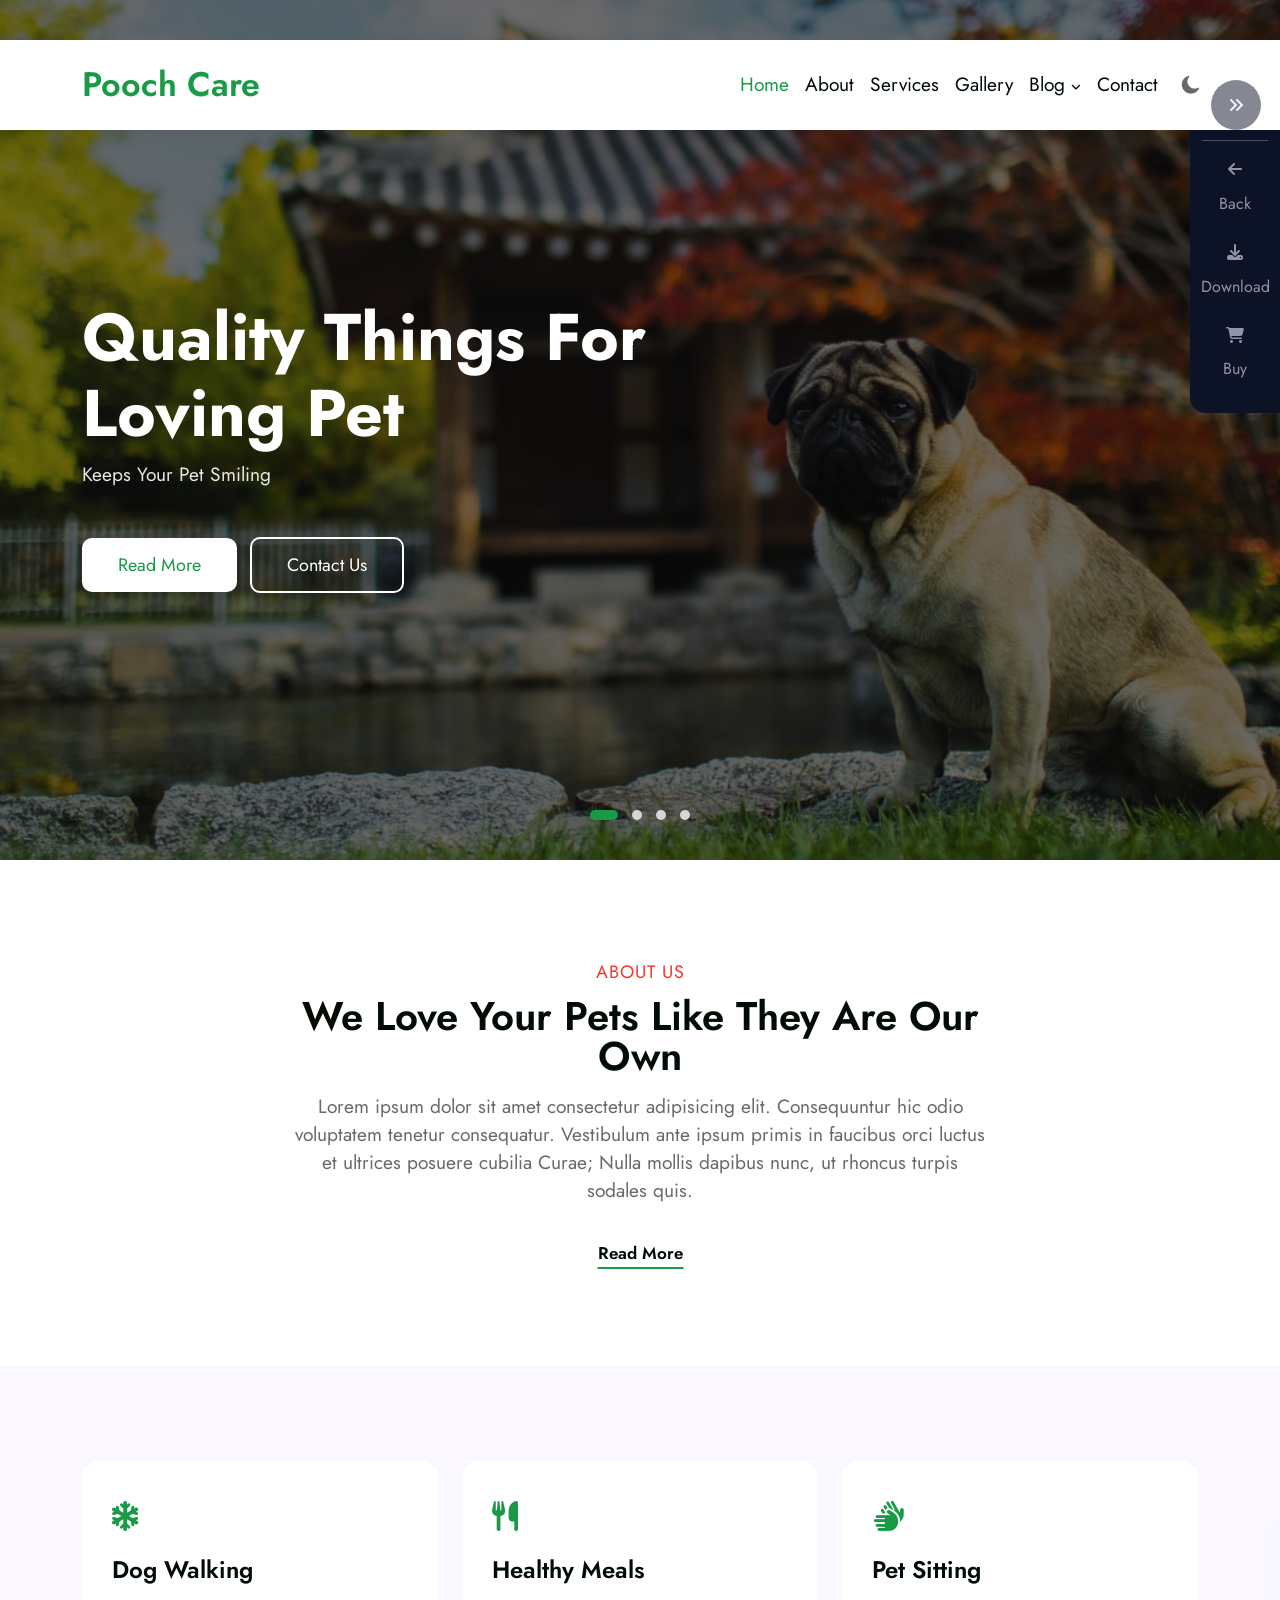
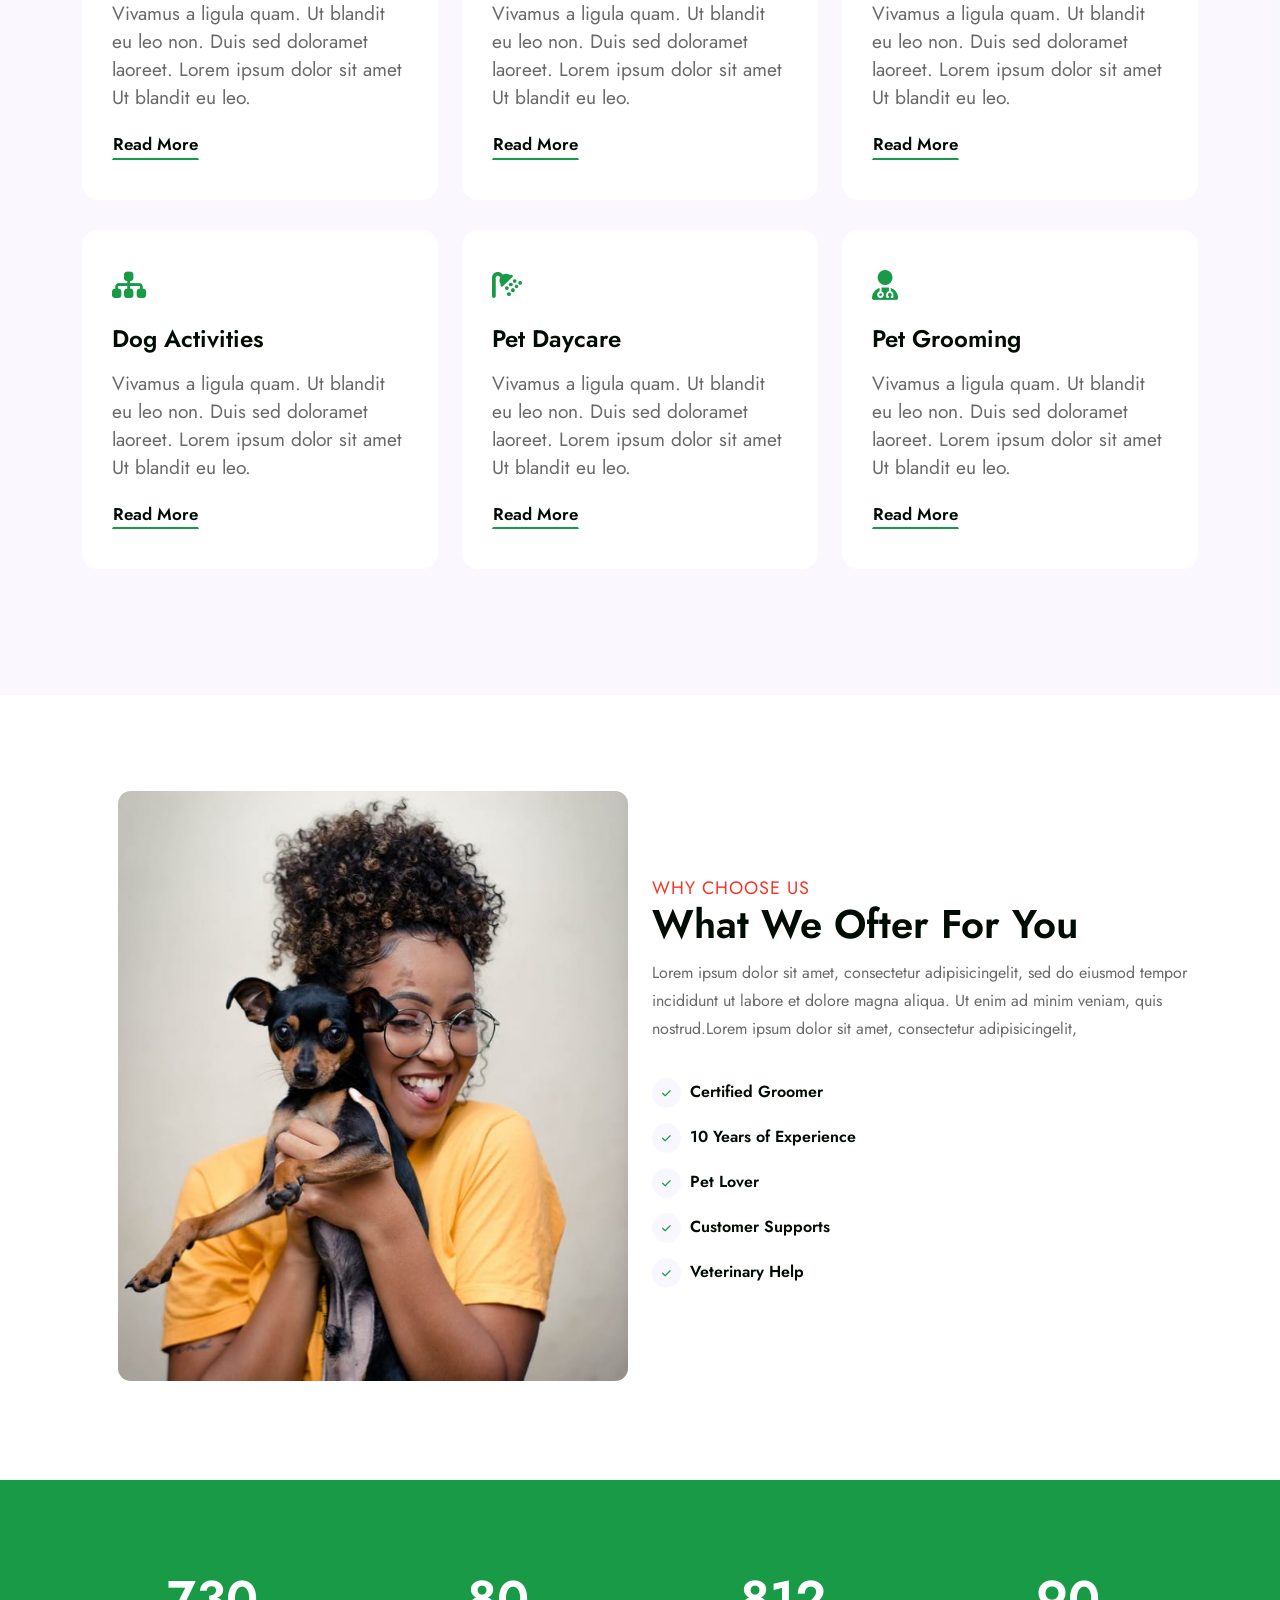
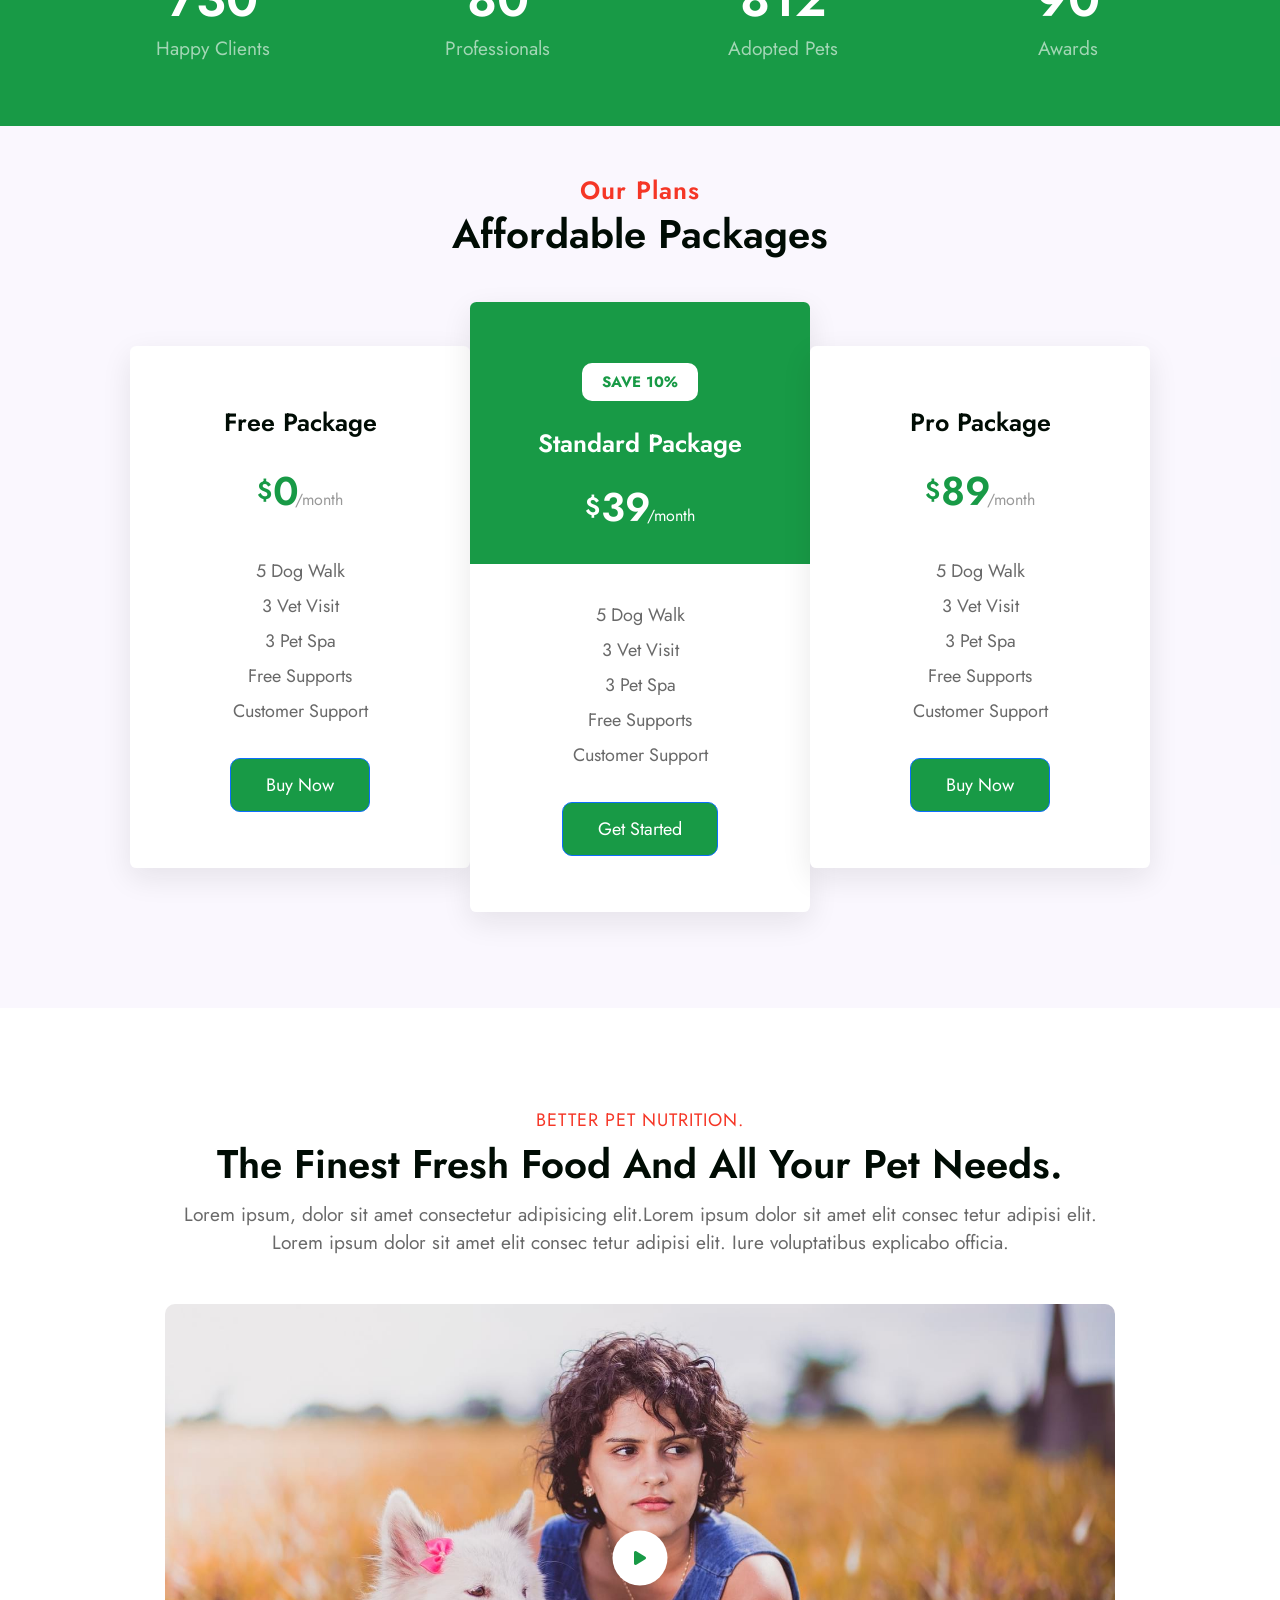
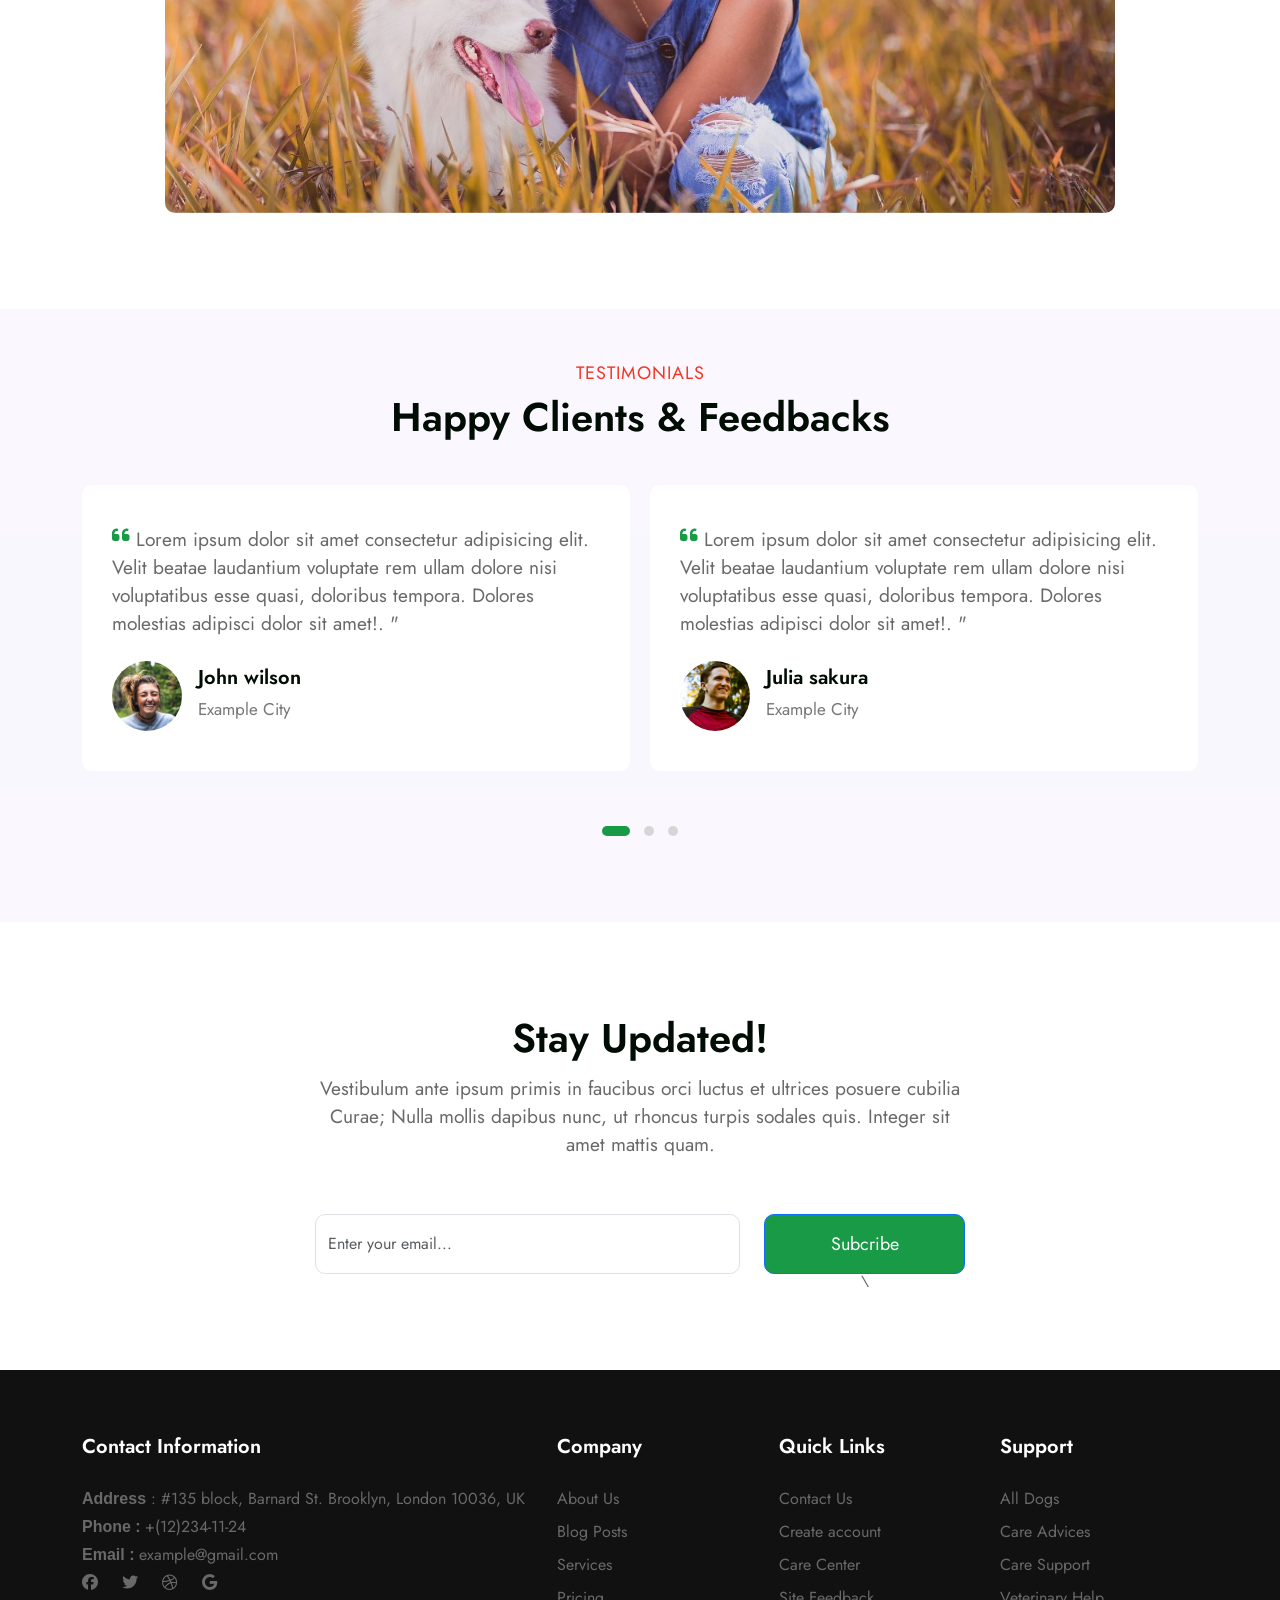
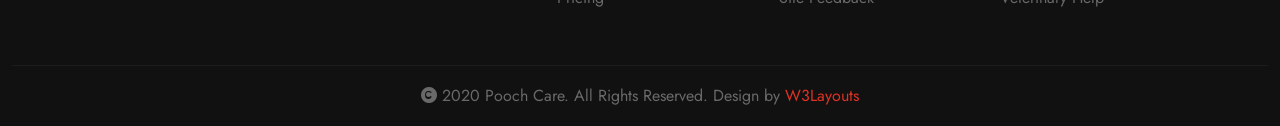
<file: index.html>
<!DOCTYPE html>
<html lang="en">
   <head>
      <meta charset="UTF-8" />
      <meta http-equiv="X-UA-Compatible" content="IE=edge" />
      <meta name="viewport" content="width=device-width, initial-scale=1.0" />
      <title>
         Pooch Care an Animals Category Bootstrap Responsive Template
      </title>
      <!-- //owl carousel2 -->
      <link
         rel="stylesheet"
         href="https://cdnjs.cloudflare.com/ajax/libs/OwlCarousel2/2.3.4/assets/owl.carousel.min.css"
      />
      <!-- //owl carousel2 -->
      <link
         rel="stylesheet"
         href="https://cdnjs.cloudflare.com/ajax/libs/OwlCarousel2/2.3.4/assets/owl.theme.default.min.css"
      />

      <!-- //google fonts -->
      <link
         href="https://fonts.googleapis.com/css2?family=Jost:wght@300;400;600&display=swap"
         rel="stylesheet"
      />

      <!-- //fontawesome -->
      <link
         rel="stylesheet"
         href="https://cdnjs.cloudflare.com/ajax/libs/font-awesome/6.1.1/css/all.min.css"
      />

      <!-- //bootstrap  -->
      <link
         href="https://cdn.jsdelivr.net/npm/bootstrap@5.0.2/dist/css/bootstrap.min.css"
         rel="stylesheet"
      />

      <!-- //reset css -->
      <link rel="stylesheet" href="./css/reset.css" />

      <!-- //style css -->
      <link rel="stylesheet" href="./css/style.css" />
   </head>
   <body>
      <!-- =====Silebar===== -->
      <section class="sidebar">
         <div class="sidebar-right">
            <div class="container-fluid">
               <hr class="text-white" />
               <div class="icon-list">
                  <div class="icon-item">
                     <a href="" class="icon-link">
                        <i class="fa-solid fa-arrow-left"></i>
                        Back
                     </a>
                  </div>
                  <div class="icon-item">
                     <a href="" class="icon-link">
                        <i class="fa-solid fa-download"></i>
                        Download
                     </a>
                  </div>
                  <div class="icon-item">
                     <a href="" class="icon-link">
                        <i class="fa-solid fa-cart-shopping"></i>
                        Buy
                     </a>
                  </div>
               </div>
            </div>
         </div>
      </section>

      <section class="circle-icon rounded-circle">
         <a href="#" class="circle-icon-link">
            <i class="fa-solid fa-angles-right"></i>
         </a>
      </section>

      <!-- =====Header===== -->
      <header class="header bg-white fixed-top">
         <div class="container">
            <nav class="navbar navbar-expand-lg">
               <a class="navbar-brand" href="#">Pooch Care</a>
               <button
                  class="navbar-toggler"
                  type="button"
                  data-bs-toggle="collapse"
                  data-bs-target="#navbarNavDropdown"
                  aria-controls="navbarNavDropdown"
                  aria-expanded="false"
                  aria-label="Toggle navigation"
               >
                  <span class="navbar-toggler-icon">
                     <i class="fa-solid fa-bars navbar-toggler-icon-expand"></i>
                     <i class="fa-solid fa-xmark navbar-toggler-icon-close"></i>
                  </span>
               </button>
               <div class="collapse navbar-collapse" id="navbarNavDropdown">
                  <ul class="navbar-nav">
                     <li class="nav-item">
                        <a class="nav-link active" aria-current="page" href="#"
                           >Home</a
                        >
                     </li>
                     <li class="nav-item">
                        <a class="nav-link" href="#">About</a>
                     </li>
                     <li class="nav-item">
                        <a class="nav-link" href="#">Services</a>
                     </li>
                     <li class="nav-item">
                        <a class="nav-link" href="#">Gallery</a>
                     </li>
                     <li class="nav-item dropdown">
                        <a
                           class="nav-link dropdown-toggle"
                           href="#"
                           id="navbarDropdownMenuLink"
                           role="button"
                           data-bs-toggle="dropdown"
                           aria-expanded="false"
                        >
                           Blog
                           <i class="fa-solid fa-angle-down"></i>
                        </a>
                        <ul
                           class="dropdown-menu"
                           aria-labelledby="navbarDropdownMenuLink"
                        >
                           <li>
                              <a class="dropdown-item" href="#">Blog Posts</a>
                           </li>
                           <li>
                              <a class="dropdown-item" href="#">Blog single</a>
                           </li>
                           <li>
                              <a class="dropdown-item" href="#">Landing Page</a>
                           </li>
                        </ul>
                     </li>
                     <li class="nav-item">
                        <a class="nav-link" href="#">Contact</a>
                     </li>
                  </ul>

                  <div class="theme-lg">
                     <i class="fa-solid fa-moon"></i>
                  </div>
               </div>

               <div class="theme">
                  <i class="fa-solid fa-moon"></i>
               </div>
            </nav>
         </div>
      </header>

      <!-- =====Slider===== -->
      <section class="slider">
         <div class="owl-one owl-carousel owl-theme">
            <div class="item item-1">
               <div class="slider-caption">
                  <div class="container">
                     <div class="banner-info-bg">
                        <h5>Quality Things For Loving Pet</h5>
                        <p>Keeps Your Pet Smiling</p>
                        <a
                           class="btn btn-style btn-white mt-sm-5 mt-4 me-2"
                           href="about.html"
                        >
                           Read More</a
                        >
                        <a
                           class="btn btn-style border-btn mt-sm-5 mt-4"
                           href="contact.html"
                        >
                           Contact Us</a
                        >
                     </div>
                  </div>
               </div>
            </div>
            <div class="item item-2">
               <div class="slider-caption">
                  <div class="container">
                     <div class="banner-info-bg ms-lg-auto">
                        <h5>Delivering happiness for Pets</h5>
                        <p>For the love of pets</p>
                        <a
                           class="btn btn-style btn-white mt-sm-5 mt-4 me-2"
                           href="about.html"
                        >
                           Read More</a
                        >
                        <a
                           class="btn btn-style border-btn mt-sm-5 mt-4"
                           href="contact.html"
                        >
                           Contact Us</a
                        >
                     </div>
                  </div>
               </div>
            </div>
            <div class="item item-3">
               <div class="slider-caption">
                  <div class="container">
                     <div class="banner-info-bg">
                        <h5>Quality Things for Loving Pets</h5>
                        <p>Keeps your Pet Smiling</p>
                        <a
                           class="btn btn-style btn-white mt-sm-5 mt-4 me-2"
                           href="about.html"
                        >
                           Read More</a
                        >
                        <a
                           class="btn btn-style border-btn mt-sm-5 mt-4"
                           href="contact.html"
                        >
                           Contact Us</a
                        >
                     </div>
                  </div>
               </div>
            </div>
            <div class="item item-4">
               <div class="slider-caption">
                  <div class="container">
                     <div class="banner-info-bg ms-lg-auto">
                        <h5>Delivering happiness for Pets</h5>
                        <p>We help your Projects</p>
                        <a
                           class="btn btn-style btn-white mt-sm-5 mt-4 me-2"
                           href="about.html"
                        >
                           Read More</a
                        >
                        <a
                           class="btn btn-style border-btn mt-sm-5 mt-4"
                           href="contact.html"
                        >
                           Contact Us</a
                        >
                     </div>
                  </div>
               </div>
            </div>
         </div>
      </section>

      <!-- =====About===== -->
      <section class="about text-center py-5">
         <div class="container py-md-5 py-3">
            <div class="wrap mx-auto">
               <div class="about-title">
                  <h6 class="h6 small-title text-uppercase">about us</h6>
                  <h2 class="h2 big-title text-capitalize">
                     We love your pets like they are our own
                  </h2>
               </div>
               <div class="about-content">
                  <p class="my-3">
                     Lorem ipsum dolor sit amet consectetur adipisicing elit.
                     Consequuntur hic odio voluptatem tenetur consequatur.
                     Vestibulum ante ipsum primis in faucibus orci luctus et
                     ultrices posuere cubilia Curae; Nulla mollis dapibus nunc, ut
                     rhoncus turpis sodales quis.
                  </p>
               </div>
               <a href="#" class="btn btn-border-bottom text-capitalize"
                  >read more</a
               >
            </div>
         </div>
      </section>

      <!-- =====Service===== -->
      <section class="service py-5">
         <div class="container py-lg-5 py-md-4">
            <div class="row">
               <div class="col-12 col-md-6 col-lg-4">
                  <div class="item">
                     <i class="fa-solid fa-snowflake"></i>
                     <div class="item-body">
                        <h2 class="item-title h2 text-capitalize">
                           dog walking
                        </h2>
                        <p class="item-text">
                           Vivamus a ligula quam. Ut blandit eu leo non. Duis
                           sed doloramet laoreet. Lorem ipsum dolor sit amet Ut
                           blandit eu leo.
                        </p>
                        <a
                           href="#"
                           class="btn btn-border-bottom text-capitalize"
                           >read more</a
                        >
                     </div>
                  </div>
               </div>

               <div class="col-12 col-md-6 col-lg-4">
                  <div class="item">
                     <i class="fa-solid fa-utensils"></i>
                     <div class="item-body">
                        <h2 class="item-title h2 text-capitalize">
                           healthy meals
                        </h2>
                        <p class="item-text">
                           Vivamus a ligula quam. Ut blandit eu leo non. Duis
                           sed doloramet laoreet. Lorem ipsum dolor sit amet Ut
                           blandit eu leo.
                        </p>
                        <a
                           href="#"
                           class="btn btn-border-bottom text-capitalize"
                           >read more</a
                        >
                     </div>
                  </div>
               </div>

               <div class="col-12 col-md-6 col-lg-4">
                  <div class="item">
                     <i class="fa-solid fa-hands"></i>
                     <div class="item-body">
                        <h2 class="item-title h2 text-capitalize">
                           pet sitting
                        </h2>
                        <p class="item-text">
                           Vivamus a ligula quam. Ut blandit eu leo non. Duis
                           sed doloramet laoreet. Lorem ipsum dolor sit amet Ut
                           blandit eu leo.
                        </p>
                        <a
                           href="#"
                           class="btn btn-border-bottom text-capitalize"
                           >read more</a
                        >
                     </div>
                  </div>
               </div>

               <div class="col-12 col-md-6 col-lg-4">
                  <div class="item">
                     <i class="fa-solid fa-sitemap"></i>
                     <div class="item-body">
                        <h2 class="item-title h2 text-capitalize">
                           dog activities
                        </h2>
                        <p class="item-text">
                           Vivamus a ligula quam. Ut blandit eu leo non. Duis
                           sed doloramet laoreet. Lorem ipsum dolor sit amet Ut
                           blandit eu leo.
                        </p>
                        <a
                           href="#"
                           class="btn btn-border-bottom text-capitalize"
                           >read more</a
                        >
                     </div>
                  </div>
               </div>

               <div class="col-12 col-md-6 col-lg-4">
                  <div class="item">
                     <i class="fa-solid fa-shower"></i>
                     <div class="item-body">
                        <h2 class="item-title h2 text-capitalize">
                           pet daycare
                        </h2>
                        <p class="item-text">
                           Vivamus a ligula quam. Ut blandit eu leo non. Duis
                           sed doloramet laoreet. Lorem ipsum dolor sit amet Ut
                           blandit eu leo.
                        </p>
                        <a
                           href="#"
                           class="btn btn-border-bottom text-capitalize"
                           >read more</a
                        >
                     </div>
                  </div>
               </div>

               <div class="col-12 col-md-6 col-lg-4">
                  <div class="item">
                     <i class="fa-solid fa-user-doctor"></i>
                     <div class="item-body">
                        <h2 class="item-title h2 text-capitalize">
                           pet grooming
                        </h2>
                        <p class="item-text">
                           Vivamus a ligula quam. Ut blandit eu leo non. Duis
                           sed doloramet laoreet. Lorem ipsum dolor sit amet Ut
                           blandit eu leo.
                        </p>
                        <a
                           href="#"
                           class="btn btn-border-bottom text-capitalize"
                           >read more</a
                        >
                     </div>
                  </div>
               </div>
            </div>
         </div>
      </section>

      <!-- =====WhyChooseUs===== -->
      <section class="why-choose-us py-5">
         <div class="container py-3 py-md-5">
            <div class="row">
               <div class="col-12 col-lg-6 mb-lg-0 mb-5 ps-lg-5">
                  <div class="item-1">
                     <img src="./img/ab.jpg" alt="" class="img-fluid" />
                  </div>
               </div>

               <div class="col-12 col-lg-6 align-self-lg-center">
                  <div class="item-2">
                     <h6 class="h6 small-title text-uppercase mb-0">
                        why choose us
                     </h6>
                     <h2 class="h2 big-title text-capitalize mb-0">
                        what we ofter for you
                     </h2>
                     <p>
                        Lorem ipsum dolor sit amet, consectetur adipisicingelit,
                        sed do eiusmod tempor incididunt ut labore et dolore
                        magna aliqua. Ut enim ad minim veniam, quis
                        nostrud.Lorem ipsum dolor sit amet, consectetur
                        adipisicingelit,
                     </p>
                     <ul>
                        <li>
                           <i class="fa-solid fa-check rounded-circle"></i>
                           Certified Groomer
                        </li>
                        <li>
                           <i class="fa-solid fa-check rounded-circle"></i>
                           10 Years of Experience
                        </li>
                        <li>
                           <i class="fa-solid fa-check rounded-circle"></i>
                           Pet Lover
                        </li>
                        <li>
                           <i class="fa-solid fa-check rounded-circle"></i>
                           Customer Supports
                        </li>
                        <li>
                           <i class="fa-solid fa-check rounded-circle"></i>
                           Veterinary Help
                        </li>
                     </ul>
                  </div>
               </div>
            </div>
         </div>
      </section>

      <!-- =====Numbers===== -->
      <section class="numbers py-5">
         <div class="container py-3">
            <div class="row">
               <div class="col-6 col-lg-3">
                  <div class="item text-center">
                     <div class="number text-white">730</div>
                     <p class="text-capitalize">happy clients</p>
                  </div>
               </div>
               <div class="col-6 col-lg-3">
                  <div class="item text-center">
                     <div class="number text-white">80</div>
                     <p class="text-capitalize">professionals</p>
                  </div>
               </div>
               <div class="col-6 col-lg-3 mt-5 mt-lg-0">
                  <div class="item text-center">
                     <div class="number text-white">812</div>
                     <p class="text-capitalize">adopted pets</p>
                  </div>
               </div>
               <div class="col-6 col-lg-3 mt-5 mt-lg-0">
                  <div class="item text-center">
                     <div class="number text-white">90</div>
                     <p class="text-capitalize">awards</p>
                  </div>
               </div>
            </div>
         </div>
      </section>

      <!-- =====Plans===== -->
      <section class="plans py-5">
         <div class="container pb-lg-5">
            <div class="plans-title text-center">
               <h6 class="h6 small-title text-capitalize">Our Plans</h6>
               <h2 class="h2 big-title text-capitalize">Affordable Packages</h2>
            </div>
            <div class="plans-content">
               <div class="row gx-lg-0 ms-lg-5 me-lg-5">
                  <div class="col-12 col-md-9 col-lg-4 align-self-lg-center mx-auto">
                     <div class="item text-center">
                        <div class="heading big-title">
                           Free Package
                           <h4>
                              <label for="">$</label>
                              0
                              <span>/month</span>
                           </h4>
                        </div>

                        <div class="content">
                           <ul>
                              <li>5 Dog Walk</li>
                              <li>3 Vet Visit</li>
                              <li>3 Pet Spa</li>
                              <li>Free Supports</li>
                              <li>Customer Support</li>
                           </ul>
                        </div>

                        <div class="buy-btn d-none d-lg-block">
                           <a href="" class="btn btn-style btn-primary">Buy Now</a>
                        </div>
                     </div>
                  </div>

                  <div class="col-12 col-md-9 col-lg-4 mx-auto">
                     <div class="item item-style text-center">
                        <div class="heading big-title text-white">
                           <div class="save">
                              <span>SAVE 10%</span>
                           </div>
                           <div class="item-style-text mx-auto">Standard Package</div>
                           <h4 class="text-white">
                              <label for="">$</label>
                              39
                              <span class="text-white">/month</span>
                           </h4>
                        </div>

                        <div class="content">
                           <ul>
                              <li>5 Dog Walk</li>
                              <li>3 Vet Visit</li>
                              <li>3 Pet Spa</li>
                              <li>Free Supports</li>
                              <li>Customer Support</li>
                           </ul>
                        </div>

                        <div class="buy-btn d-none d-lg-block">
                           <a href="" class="btn btn-style btn-primary">Get Started</a>
                        </div>
                     </div>
                  </div>

                  <div class="col-12 col-md-9 col-lg-4 align-self-lg-center mx-auto">
                     <div class="item text-center">
                        <div class="heading big-title">
                           Pro Package
                           <h4>
                              <label for="">$</label>
                              89
                              <span>/month</span>
                           </h4>
                        </div>

                        <div class="content">
                           <ul>
                              <li>5 Dog Walk</li>
                              <li>3 Vet Visit</li>
                              <li>3 Pet Spa</li>
                              <li>Free Supports</li>
                              <li>Customer Support</li>
                           </ul>
                        </div>

                        <div class="buy-btn d-none d-lg-block">
                           <a href="" class="btn btn-style btn-primary">Buy Now</a>
                        </div>
                     </div>
                  </div>
               </div>
            </div>
         </div>
      </section>

      <!-- =====PetVideo===== -->
      <section class="pet-video py-5">
         <div class="container text-center py-lg-5">
            <div class="wrap">
               <div class="pet-title">
                  <h6 class="h6 small-title text-uppercase">
                     BETTER PET NUTRITION.
                  </h6>
                  <h2 class="h2 big-title text-capitalize">
                     The Finest Fresh Food And All Your Pet Needs.
                  </h2>
               </div>
               <div class="pet-content">
                  <p class="mt-3">
                     Lorem ipsum, dolor sit amet consectetur adipisicing elit.Lorem
                     ipsum dolor sit amet elit consec tetur adipisi elit. Lorem
                     ipsum dolor sit amet elit consec tetur adipisi elit. Iure
                     voluptatibus explicabo officia.
                  </p>
                  <div class="video mt-5">
                     <img
                        src="./img/banner2.jpg"
                        alt=""
                        class="img-fluid d-block"
                     />
                     <a
                        href="https://player.vimeo.com/video/101587706"
                        class="rounded-circle text-center"
                        target="_blank"
                     >
                        <span class="play-icon">
                           <i class="fa-solid fa-play"></i>
                        </span>
                     </a>
                  </div>
               </div>
            </div>
         </div>
      </section>

      <!-- =====Feedback===== -->
      <section class="feedback py-5">
         <div class="container">
            <div class="feedback-title text-center">
               <h6 class="h6 small-title text-uppercase">testimonials</h6>
               <h2 class="h2 big-title text-capitalize mb-md-5 mb-4">
                  happy clients & feedbacks
               </h2>
            </div>

            <div class="feedback-slider">
               <div
                  id="feedback-carousel"
                  class="owl-two owl-carousel owl-theme"
               >
                  <div class="item">
                     <blockquote>
                        <q>
                           <i class="fa-solid fa-quote-left"></i>
                           Lorem ipsum dolor sit amet consectetur adipisicing
                           elit. Velit beatae laudantium voluptate rem ullam
                           dolore nisi voluptatibus esse quasi, doloribus
                           tempora. Dolores molestias adipisci dolor sit amet!.
                           "
                        </q>
                     </blockquote>
                     <div class="author d-flex">
                        <div class="author-avt">
                           <img
                              src="./img/f1.jpg"
                              alt=""
                              class="img-fluid rounded-circle"
                           />
                        </div>
                        <div
                           class="author-info d-flex flex-column justify-content-evenly"
                        >
                           <h6>John wilson</h6>
                           <p>Example City</p>
                        </div>
                     </div>
                  </div>

                  <div class="item">
                     <blockquote>
                        <q>
                           <i class="fa-solid fa-quote-left"></i>
                           Lorem ipsum dolor sit amet consectetur adipisicing
                           elit. Velit beatae laudantium voluptate rem ullam
                           dolore nisi voluptatibus esse quasi, doloribus
                           tempora. Dolores molestias adipisci dolor sit amet!.
                           "
                        </q>
                     </blockquote>
                     <div class="author d-flex">
                        <div class="author-avt">
                           <img
                              src="./img/f2.jpg"
                              alt=""
                              class="img-fluid rounded-circle"
                           />
                        </div>
                        <div
                           class="author-info d-flex flex-column justify-content-evenly"
                        >
                           <h6>Julia sakura</h6>
                           <p>Example City</p>
                        </div>
                     </div>
                  </div>

                  <div class="item">
                     <blockquote>
                        <q>
                           <i class="fa-solid fa-quote-left"></i>
                           Lorem ipsum dolor sit amet consectetur adipisicing
                           elit. Velit beatae laudantium voluptate rem ullam
                           dolore nisi voluptatibus esse quasi, doloribus
                           tempora. Dolores molestias adipisci dolor sit amet!.
                           "
                        </q>
                     </blockquote>
                     <div class="author d-flex">
                        <div class="author-avt">
                           <img
                              src="./img/f3.jpg"
                              alt=""
                              class="img-fluid rounded-circle"
                           />
                        </div>
                        <div
                           class="author-info d-flex flex-column justify-content-evenly"
                        >
                           <h6>Roy Linderson</h6>
                           <p>Example City</p>
                        </div>
                     </div>
                  </div>

                  <div class="item">
                     <blockquote>
                        <q>
                           <i class="fa-solid fa-quote-left"></i>
                           Lorem ipsum dolor sit amet consectetur adipisicing
                           elit. Velit beatae laudantium voluptate rem ullam
                           dolore nisi voluptatibus esse quasi, doloribus
                           tempora. Dolores molestias adipisci dolor sit amet!.
                           "
                        </q>
                     </blockquote>
                     <div class="author d-flex">
                        <div class="author-avt">
                           <img
                              src="./img/f4.jpg"
                              alt=""
                              class="img-fluid rounded-circle"
                           />
                        </div>
                        <div
                           class="author-info d-flex flex-column justify-content-evenly"
                        >
                           <h6>Mike Thyson</h6>
                           <p>Example City</p>
                        </div>
                     </div>
                  </div>

                  <div class="item">
                     <blockquote>
                        <q>
                           <i class="fa-solid fa-quote-left"></i>
                           Lorem ipsum dolor sit amet consectetur adipisicing
                           elit. Velit beatae laudantium voluptate rem ullam
                           dolore nisi voluptatibus esse quasi, doloribus
                           tempora. Dolores molestias adipisci dolor sit amet!.
                           "
                        </q>
                     </blockquote>
                     <div class="author d-flex">
                        <div class="author-avt">
                           <img
                              src="./img/f2.jpg"
                              alt=""
                              class="img-fluid rounded-circle"
                           />
                        </div>
                        <div
                           class="author-info d-flex flex-column justify-content-evenly"
                        >
                           <h6>Laura gill</h6>
                           <p>Example City</p>
                        </div>
                     </div>
                  </div>

                  <div class="item">
                     <blockquote>
                        <q>
                           <i class="fa-solid fa-quote-left"></i>
                           Lorem ipsum dolor sit amet consectetur adipisicing
                           elit. Velit beatae laudantium voluptate rem ullam
                           dolore nisi voluptatibus esse quasi, doloribus
                           tempora. Dolores molestias adipisci dolor sit amet!.
                           "
                        </q>
                     </blockquote>
                     <div class="author d-flex">
                        <div class="author-avt">
                           <img
                              src="./img/f3.jpg"
                              alt=""
                              class="img-fluid rounded-circle"
                           />
                        </div>
                        <div
                           class="author-info d-flex flex-column justify-content-evenly"
                        >
                           <h6>Smith Johnson</h6>
                           <p>Example City</p>
                        </div>
                     </div>
                  </div>
               </div>
            </div>
         </div>
      </section>

      <!-- =====StayUpdated===== -->
      <section class="updated py-5">
         <div class="container py-md-4 py-3 text-center">
            <div class="subcribe mx-auto my-lg-4 mt-4">
               <div class="updated-title">
                  <h2 class="h2 big-title text-capitalize">stay updated!</h2>
               </div>
               <div class="updated-content">
                  <p class="my-3">
                     Vestibulum ante ipsum primis in faucibus orci luctus et
                     ultrices posuere cubilia Curae; Nulla mollis dapibus nunc,
                     ut rhoncus turpis sodales quis. Integer sit amet mattis
                     quam.
                  </p>
                  <div class="form">
                     <form class="row pt-2 mt-5">
                        <div class="col-12 col-md-8">
                           <input
                              type="email"
                              class="form-control"
                              id="inputEmail"
                              placeholder="Enter your email..."
                              required
                           />
                        </div>

                        <div class="col-12 col-md-4">
                           <button
                              type="submit"
                              class="btn btn-style btn-primary mt-3 mt-md-0"
                           >
                              Subcribe</button
                           >\
                        </div>
                     </form>
                  </div>
               </div>
            </div>
         </div>
      </section>

      <!-- =====Footer===== -->
      <footer class="footer pt-5">
         <div class="container py-lg-3">
            <div class="row">
               <div class="col-12 col-md-5">
                  <div class="contact-info">
                     <h4>Contact Information</h4>
                     <div class="details">
                        <p>
                           <span>Address</span> : #135 block, Barnard St.
                           Brooklyn, London 10036, UK
                        </p>
                        <p>
                           <span>Phone : </span>
                           <a href="tel:+(12)234-11-24">+(12)234-11-24</a>
                        </p>
                        <p>
                           <span>Email : </span>
                           <a href="mailto:example@gmail.com"
                              >example@gmail.com</a
                           >
                        </p>
                     </div>
                     <div class="social-link mb-3">
                        <a href=""><i class="fa-brands fa-facebook"></i></a>
                        <a href=""><i class="fa-brands fa-twitter"></i></a>
                        <a href=""><i class="fa-brands fa-dribbble"></i></a>
                        <a href=""><i class="fa-brands fa-google"></i></a>
                     </div>
                  </div>
               </div>

               <div class="col-12 col-md-7 mt-5 mt-md-0">
                  <div class="row">
                     <div class="col-6 col-md-4">
                        <div class="company">
                           <h4>Company</h4>
                           <div class="details">
                              <a href="">About Us</a>
                              <a href="">Blog Posts</a>
                              <a href="">Services</a>
                              <a href="">Pricing</a>
                           </div>
                        </div>
                     </div>

                     <div class="col-6 col-md-4">
                        <div class="link">
                           <h4>Quick Links</h4>
                           <div class="details">
                              <a href="">Contact Us</a>
                              <a href="">Create account</a>
                              <a href="">Care Center</a>
                              <a href="">Site Feedback</a>
                           </div>
                        </div>
                     </div>

                     <div class="col-12 col-md-4 mt-5 mt-md-0">
                        <div class="support">
                           <h4>Support</h4>
                           <div class="details">
                              <a href="">All Dogs</a>
                              <a href="">Care Advices</a>
                              <a href="">Care Support</a>
                              <a href="">Veterinary Help</a>
                           </div>
                        </div>
                     </div>
                  </div>
               </div>
            </div>
         </div>
         <div class="container-fluid mt-5 mt-md-3">
            <div class="copy-right text-center py-3">
               <hr />
               <p>
                  <i class="fa-solid fa-copyright"></i>
                  2020 Pooch Care. All Rights Reserved. Design by
                  <a href="https://w3layouts.com/" target="_blank">W3Layouts</a>
               </p>
            </div>
         </div>
      </footer>

      <!-- link OWL CAROUSEL 2 cdn -->
      <script src="https://cdnjs.cloudflare.com/ajax/libs/jquery/3.6.0/jquery.min.js"></script>
      <script src="https://cdnjs.cloudflare.com/ajax/libs/OwlCarousel2/2.3.4/owl.carousel.min.js"></script>
      <!-- active owl carousel 2 -->
      <script>
         $(".owl-one").owlCarousel({
            loop: true,
            margin: 10,
            nav: false,
            items: 1,
         });
      </script>

      <script>
         $(".owl-two").owlCarousel({
            loop: true,
            margin: 20,
            nav: false,
            responsive: {
               0: {
                  items: 1,
               },
               736: {
                  items: 1,
               },
               1000: {
                  items: 2,
                  loop: false,
               },
            },
         });
      </script>

      <!-- link bootstrap5 cdn -->
      <script
         src="https://cdn.jsdelivr.net/npm/bootstrap@5.0.2/dist/js/bootstrap.bundle.min.js"
         integrity="sha384-MrcW6ZMFYlzcLA8Nl+NtUVF0sA7MsXsP1UyJoMp4YLEuNSfAP+JcXn/tWtIaxVXM"
         crossorigin="anonymous"
      ></script>
   </body>
</html>
</file>
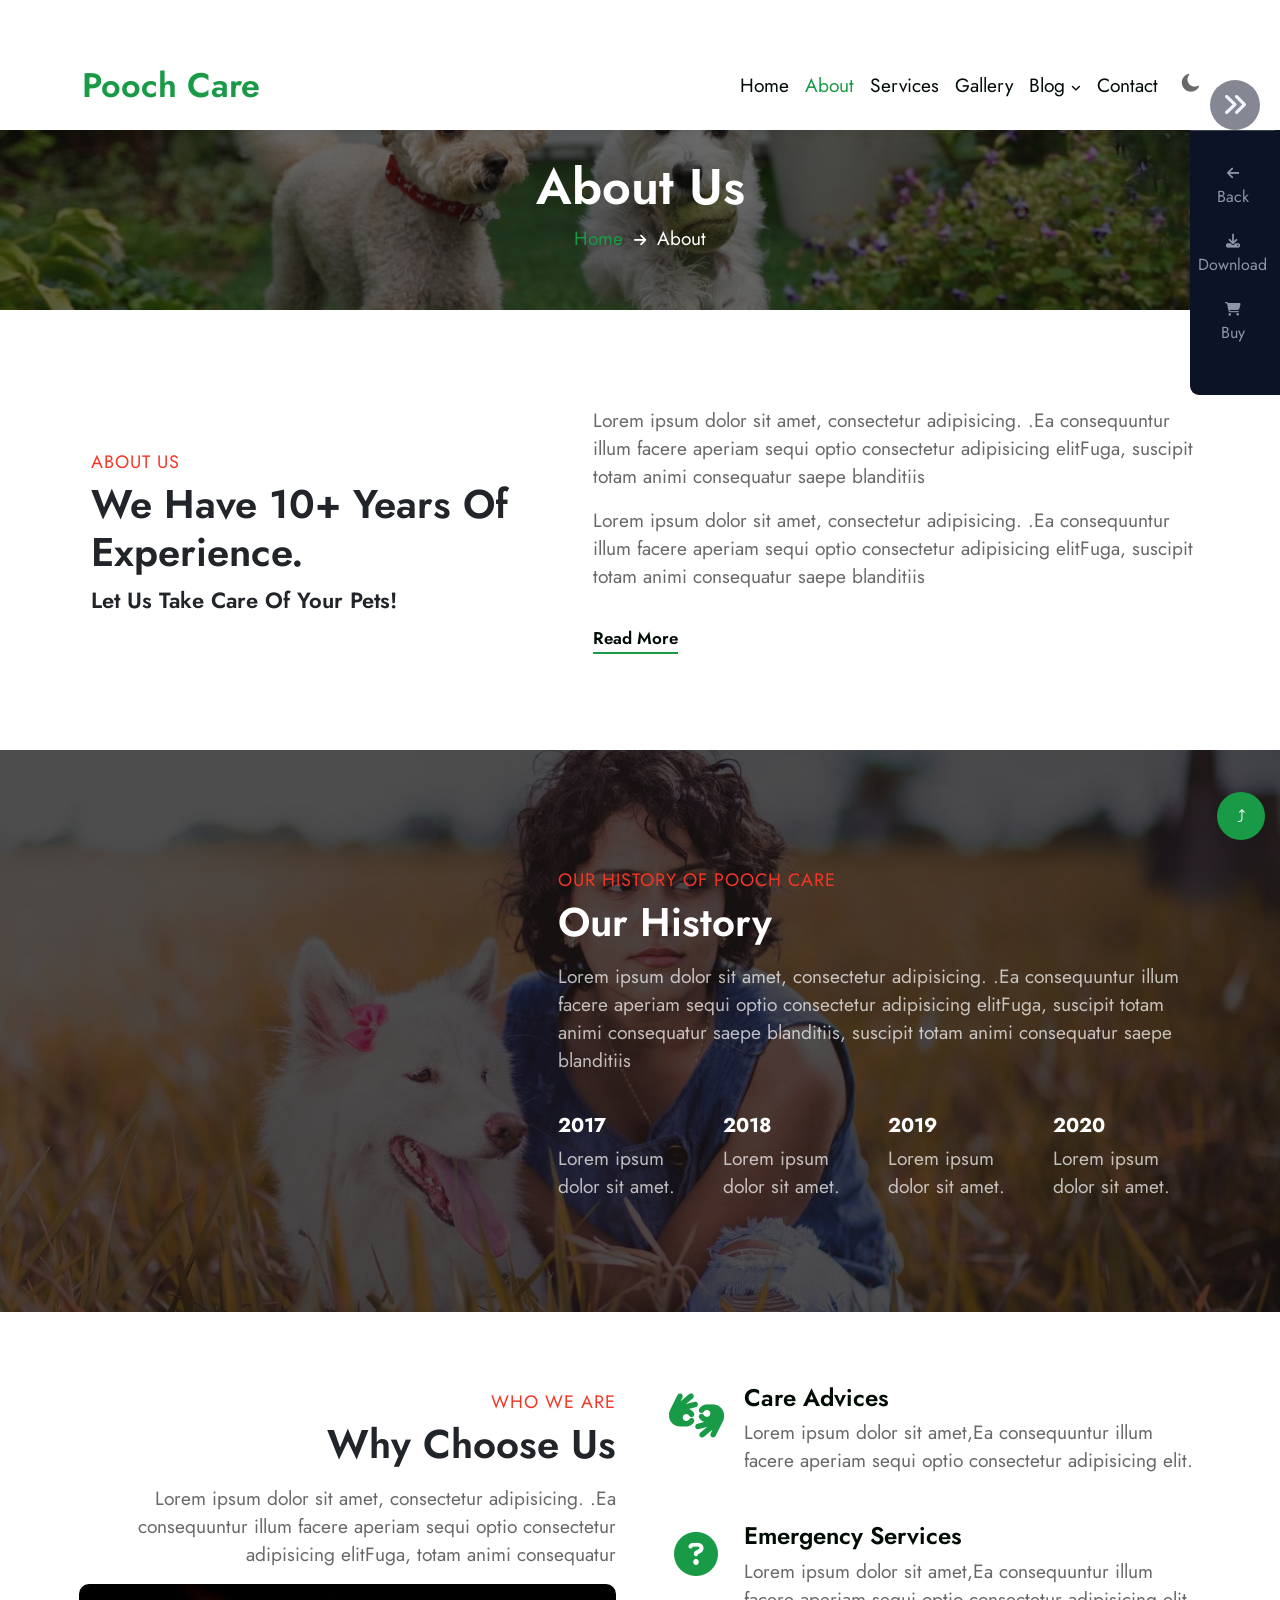
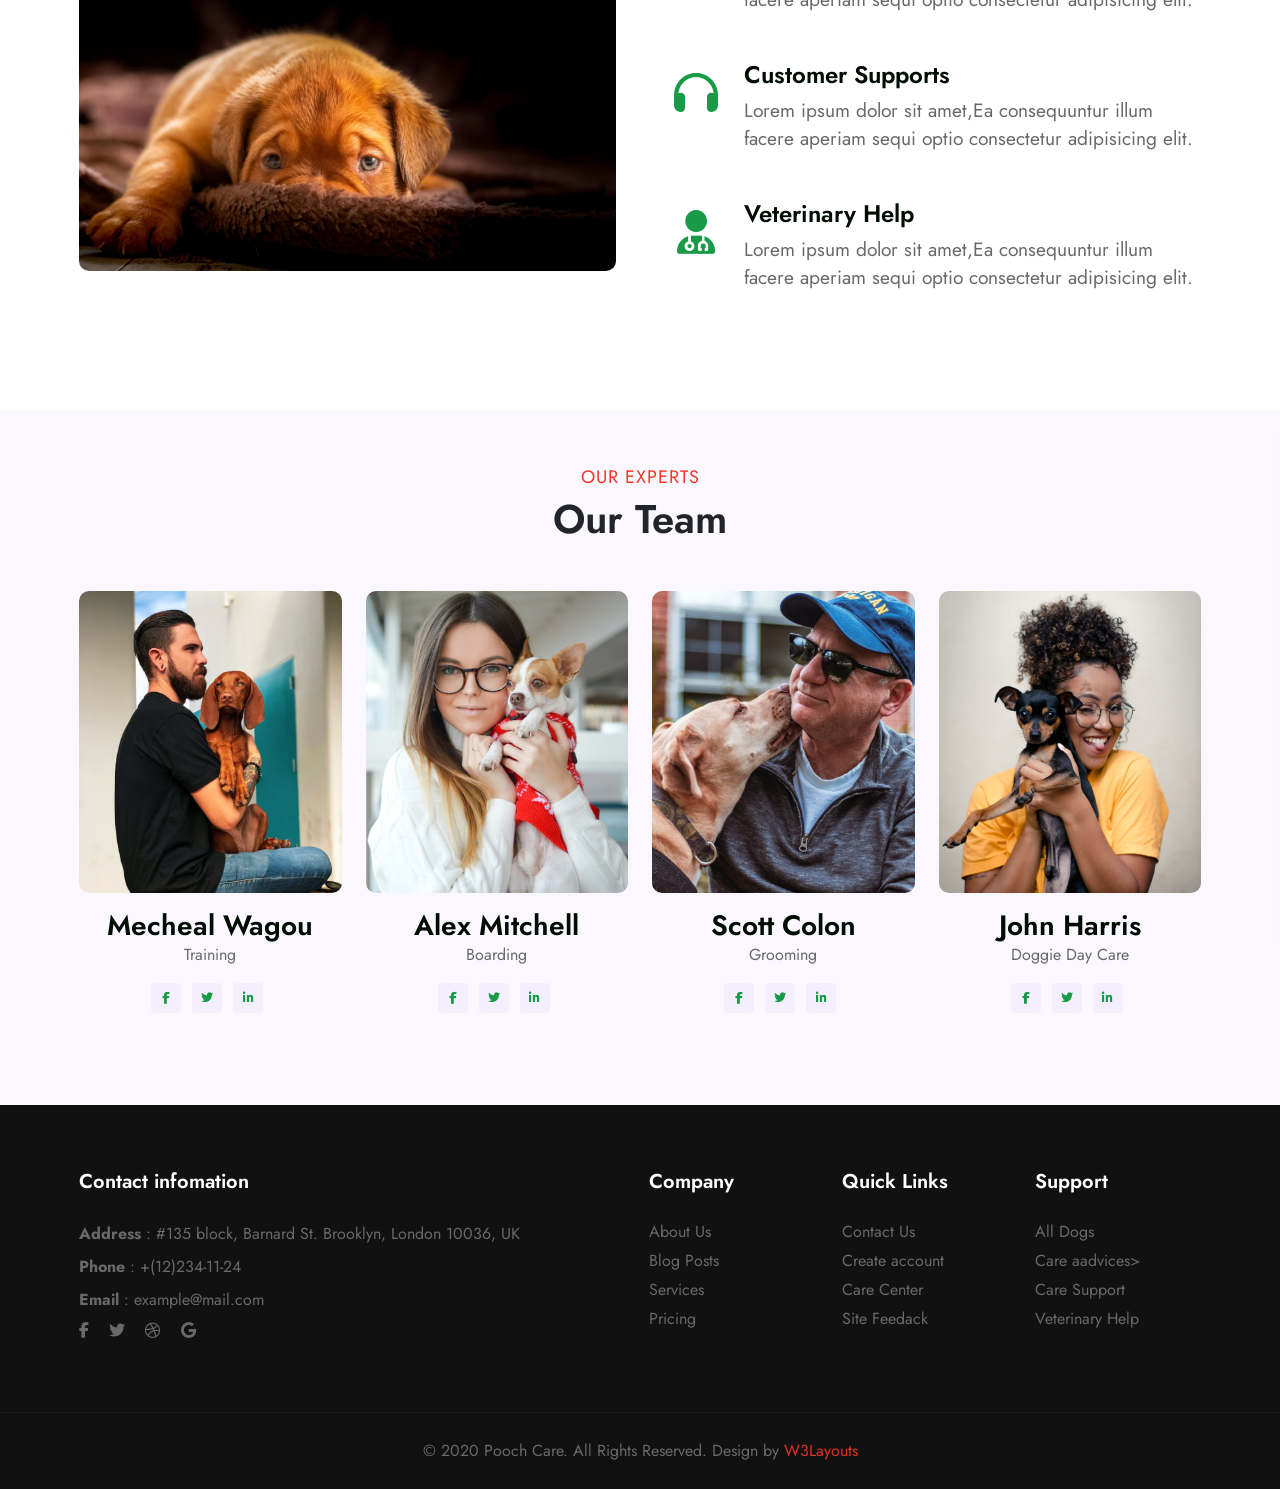
<file: about.html>
<!DOCTYPE html>
<html lang="en">
   <head>
      <title>Capstone_layout</title>
      <!-- Required meta tags -->
      <meta charset="utf-8" />
      <meta
         name="viewport"
         content="width=device-width, initial-scale=1, shrink-to-fit=no"
      />

      <!-- Bootstrap CSS v5.0.2 -->
      <link
         rel="stylesheet"
         href="https://cdn.jsdelivr.net/npm/bootstrap@5.0.2/dist/css/bootstrap.min.css"
         integrity="sha384-EVSTQN3/azprG1Anm3QDgpJLIm9Nao0Yz1ztcQTwFspd3yD65VohhpuuCOmLASjC"
         crossorigin="anonymous"
      />
      <!-- google fonts -->
      <style>
         @import url("https://fonts.googleapis.com/css2?family=Jost:wght@300;400;600;700&display=swap");
      </style>
      <!-- font-awesome  -->
      <link
         rel="stylesheet"
         href="https://cdnjs.cloudflare.com/ajax/libs/font-awesome/6.1.1/css/all.min.css"
         integrity="sha512-KfkfwYDsLkIlwQp6LFnl8zNdLGxu9YAA1QvwINks4PhcElQSvqcyVLLD9aMhXd13uQjoXtEKNosOWaZqXgel0g=="
         crossorigin="anonymous"
         referrerpolicy="no-referrer"
      />
      <!-- Template CSS -->
      <link rel="stylesheet" href="./css/about.css" />
   </head>

   <body>
      <header class="header bg-white fixed-top">
         <div class="container">
            <nav class="navbar navbar-expand-lg">
               <a class="navbar-brand" href="./home.html">Pooch Care</a>
               <button
                  class="navbar-toggler"
                  type="button"
                  data-bs-toggle="collapse"
                  data-bs-target="#navbarNavDropdown"
                  aria-controls="navbarNavDropdown"
                  aria-expanded="false"
                  aria-label="Toggle navigation"
               >
                  <span class="navbar-toggler-icon">
                     <i class="fa-solid fa-bars navbar-toggler-icon-expand"></i>
                     <i class="fa-solid fa-xmark navbar-toggler-icon-close"></i>
                  </span>
               </button>
               <div class="collapse navbar-collapse" id="navbarNavDropdown">
                  <ul class="navbar-nav">
                     <li class="nav-item">
                        <a class="nav-link " aria-current="page" href="./home.html"
                           >Home</a
                        >
                     </li>
                     <li class="nav-item">
                        <a class="nav-link active" href="./about.html">About</a>
                     </li>
                     <li class="nav-item">
                        <a class="nav-link" href="./service.html">Services</a>
                     </li>
                     <li class="nav-item">
                        <a class="nav-link" href="./gallery.html">Gallery</a>
                     </li>
                     <li class="nav-item dropdown">
                        <a
                           class="nav-link dropdown-toggle"
                           href="#"
                           id="navbarDropdownMenuLink"
                           role="button"
                           data-bs-toggle="dropdown"
                           aria-expanded="false"
                        >
                           Blog
                           <i class="fa-solid fa-angle-down"></i>
                        </a>
                        <ul
                           class="dropdown-menu"
                           aria-labelledby="navbarDropdownMenuLink"
                        >
                           <li>
                              <a class="dropdown-item" href="./blog-posts.html">Blog Posts</a>
                           </li>
                           <li>
                              <a class="dropdown-item" href="./blog-single.html">Blog single</a>
                           </li>
                           <li>
                              <a class="dropdown-item" href="#">Landing Page</a>
                           </li>
                        </ul>
                     </li>
                     <li class="nav-item">
                        <a class="nav-link" href="./contact.html">Contact</a>
                     </li>
                  </ul>

                  <div class="theme-lg">
                     <i class="fa-solid fa-moon"></i>
                  </div>
               </div>

               <div class="theme">
                  <i class="fa-solid fa-moon"></i>
               </div>
            </nav>
         </div>
      </header>

      
      <section class="right-sidebar">
         <div class="sidebar-top">
            <i class="fas fa-angle-double-right"></i>
         </div>
         <div class="sidebar-bottom">
            <div class="sidebar-item">
               <a href="#">
                  <span class="sidebar-icon">
                     <i class="fa fa-arrow-left"></i>
                  </span>
                  <span class="sidebar-text">Back</span>
               </a>
               <a href="#">
                  <span class="sidebar-icon">
                     <i class="fa fa-download"></i>
                  </span>
                  <span class="sidebar-text">Download</span>
               </a>
               <a href="#">
                  <span class="sidebar-icon">
                     <i class="fa fa-shopping-cart"></i>
                  </span>
                  <span class="sidebar-text">Buy</span>
               </a>
            </div>
         </div>
      </section>
      <section class="themes" id="themes">
         <div class="container">
            <h2 class="themes-title">About Us</h2>
            <p>
               <a href="#">Home</a>
               <i class="fas fa-arrow-right"></i>
               <span>About</span>
            </p>
         </div>
      </section>
      <section class="experience">
         <div class="py-5">
            <div class="container py-lg-5">
               <div class="exp-content row">
                  <div class="exp-item col-lg-5 ps-lg-4">
                     <div class="title text-start mb-2">
                        <h6 class="small-title">ABOUT US</h6>
                        <h3 class="main-title">
                           We Have 10+ Years Of Experience.
                        </h3>
                     </div>
                     <h4>Let Us Take Care Of Your Pets!</h4>
                  </div>
                  <div
                     class="exp-item col-lg-7 ps-lg-4 ps-lg-5 mt-lg-0 mt-md-5 mt-4"
                  >
                     <p>
                        Lorem ipsum dolor sit amet, consectetur adipisicing. .Ea
                        consequuntur illum facere aperiam sequi optio
                        consectetur adipisicing elitFuga, suscipit totam animi
                        consequatur saepe blanditiis
                     </p>
                     <p class="mt-3 mb-3">
                        Lorem ipsum dolor sit amet, consectetur adipisicing. .Ea
                        consequuntur illum facere aperiam sequi optio
                        consectetur adipisicing elitFuga, suscipit totam animi
                        consequatur saepe blanditiis
                     </p>
                     <a href="services.html" class="read-more">Read More</a>
                  </div>
               </div>
            </div>
         </div>
      </section>
      <section class="history">
         <div class="py-5">
            <div class="container py-lg-5">
               <div class="history-content py-lg-3">
                  <h6 class="small-title">OUR HISTORY OF POOCH CARE</h6>
                  <h3 class="main-title history-title">Our History</h3>
                  <p class="mt-3">
                     Lorem ipsum dolor sit amet, consectetur adipisicing. .Ea
                     consequuntur illum facere aperiam sequi optio consectetur
                     adipisicing elitFuga, suscipit totam animi consequatur
                     saepe blanditiis, suscipit totam animi consequatur saepe
                     blanditiis
                  </p>
                  <div class="history-grid">
                     <div class="history-info">
                        <h5 class="year">2017</h5>
                        <p>Lorem ipsum dolor sit amet.</p>
                     </div>
                     <div class="history-info">
                        <h5 class="year">2018</h5>
                        <p>Lorem ipsum dolor sit amet.</p>
                     </div>
                     <div class="history-info">
                        <h5 class="year">2019</h5>
                        <p>Lorem ipsum dolor sit amet.</p>
                     </div>
                     <div class="history-info">
                        <h5 class="year">2020</h5>
                        <p>Lorem ipsum dolor sit amet.</p>
                     </div>
                  </div>
               </div>
            </div>
         </div>
      </section>
      <section class="why">
         <div class="py-5">
            <div class="container py-lg-4">
               <div class="why-content row">
                  <div class="why-left col-lg-6 pe-lg-4 text-lg-end">
                     <h6 class="small-title">WHO WE ARE</h6>
                     <h3 class="main-title">Why Choose Us</h3>
                     <p class="mt-3">
                        Lorem ipsum dolor sit amet, consectetur adipisicing. .Ea
                        consequuntur illum facere aperiam sequi optio
                        consectetur adipisicing elitFuga, totam animi
                        consequatur
                     </p>
                     <img
                        src="./img/about_3.jpg"
                        class="img-fluid mt-3"
                        alt="about_3"
                     />
                  </div>
                  <div class="why-right col-lg-6 ps-lg-4">
                     <div class="row mb-lg-5 mb-4">
                        <div class="col-md-2">
                           <div class="why-icon">
                              <span
                                 class="fa fa-american-sign-language-interpreting"
                              ></span>
                           </div>
                        </div>
                        <div class="col-md-10 why-right-info">
                           <h6><a href="#">Care Advices</a></h6>
                           <p>
                              Lorem ipsum dolor sit amet,Ea consequuntur illum
                              facere aperiam sequi optio consectetur adipisicing
                              elit.
                           </p>
                        </div>
                     </div>
                     <div class="row mb-lg-5 mb-4">
                        <div class="col-md-2">
                           <div class="why-icon">
                              <span class="fa fa-question-circle"></span>
                           </div>
                        </div>
                        <div class="col-md-10 why-right-info">
                           <h6><a href="#">Emergency Services</a></h6>
                           <p>
                              Lorem ipsum dolor sit amet,Ea consequuntur illum
                              facere aperiam sequi optio consectetur adipisicing
                              elit.
                           </p>
                        </div>
                     </div>
                     <div class="row mb-lg-5 mb-4">
                        <div class="col-md-2">
                           <div class="why-icon">
                              <span class="fa fa-headphones"></span>
                           </div>
                        </div>
                        <div class="col-md-10 why-right-info">
                           <h6><a href="#">Customer Supports</a></h6>
                           <p>
                              Lorem ipsum dolor sit amet,Ea consequuntur illum
                              facere aperiam sequi optio consectetur adipisicing
                              elit.
                           </p>
                        </div>
                     </div>
                     <div class="row mb-lg-5 mb-4">
                        <div class="col-md-2">
                           <div class="why-icon">
                              <span class="fa fa-user-md"></span>
                           </div>
                        </div>
                        <div class="col-md-10 why-right-info">
                           <h6><a href="#">Veterinary Help</a></h6>
                           <p>
                              Lorem ipsum dolor sit amet,Ea consequuntur illum
                              facere aperiam sequi optio consectetur adipisicing
                              elit.
                           </p>
                        </div>
                     </div>
                  </div>
               </div>
            </div>
         </div>
      </section>
      <section class="team">
         <div class="team-main py-5">
            <div class="container py-lg-g4">
               <div class="team-title text-center mb-lg-5 mb-4">
                  <h6 class="small-title">OUR EXPERTS</h6>
                  <h3 class="main-title">Our Team</h3>
               </div>
               <div class="row team-row">
                  <div class="team-item col-lg-3 col-6">
                     <div class="text-center">
                        <div class="team-info position-relative">
                           <a href="#">
                              <img
                                 src="./img/about_4.jpg"
                                 class="img-fluid"
                                 alt=""
                              />
                           </a>
                        </div>
                        <div class="team-info">
                           <h3 class="team-name">
                              <a href="#">Mecheal Wagou</a>
                           </h3>
                           <p>Training</p>
                           <div class="social">
                              <a href="#"><i class="fab fa-facebook-f"></i></a>
                              <a href="#"><i class="fab fa-twitter"></i></a>
                              <a href="#"><i class="fab fa-linkedin-in"></i></a>
                           </div>
                        </div>
                     </div>
                  </div>
                  <div class="team-item col-lg-3 col-6">
                     <div class="text-center">
                        <div class="team-info position-relative">
                           <a href="#">
                              <img
                                 src="./img/about_5.jpg"
                                 class="img-fluid"
                                 alt=""
                              />
                           </a>
                        </div>
                        <div class="team-info">
                           <h3 class="team-name">
                              <a href="#">Alex Mitchell</a>
                           </h3>
                           <p>Boarding</p>
                           <div class="social">
                              <a href="#"><i class="fab fa-facebook-f"></i></a>
                              <a href="#"><i class="fab fa-twitter"></i></a>
                              <a href="#"><i class="fab fa-linkedin-in"></i></a>
                           </div>
                        </div>
                     </div>
                  </div>
                  <div class="team-item col-lg-3 col-6">
                     <div class="text-center">
                        <div class="team-info position-relative">
                           <a href="#">
                              <img
                                 src="./img/about_6.jpg"
                                 class="img-fluid"
                                 alt=""
                              />
                           </a>
                        </div>
                        <div class="team-info">
                           <h3 class="team-name">
                              <a href="#">Scott Colon</a>
                           </h3>
                           <p>Grooming</p>
                           <div class="social">
                              <a href="#"><i class="fab fa-facebook-f"></i></a>
                              <a href="#"><i class="fab fa-twitter"></i></a>
                              <a href="#"><i class="fab fa-linkedin-in"></i></a>
                           </div>
                        </div>
                     </div>
                  </div>
                  <div class="team-item col-lg-3 col-6">
                     <div class="text-center">
                        <div class="team-info position-relative">
                           <a href="#">
                              <img
                                 src="./img/about_7.jpg"
                                 class="img-fluid"
                                 alt=""
                              />
                           </a>
                        </div>
                        <div class="team-info">
                           <h3 class="team-name">
                              <a href="#">John Harris</a>
                           </h3>
                           <p>Doggie Day Care</p>
                           <div class="social">
                              <a href="#"><i class="fab fa-facebook-f"></i></a>
                              <a href="#"><i class="fab fa-twitter"></i></a>
                              <a href="#"><i class="fab fa-linkedin-in"></i></a>
                           </div>
                        </div>
                     </div>
                  </div>
               </div>
            </div>
         </div>
      </section>
      <footer class="footer">
         <div class="footer-background">
            <div>
               <div class="container py-lg-3">
                  <div class="row">
                     <div class="col-lg-6 col-md-5 mt-5">
                        <h6 class="footer-title">Contact infomation</h6>
                        <ul>
                           <li>
                              <p>
                                 <b>Address</b> : #135 block, Barnard St.
                                 Brooklyn, London 10036, UK
                              </p>
                           </li>
                           <li>
                              <p>
                                 <b>Phone</b> : <a href="#">+(12)234-11-24</a>
                              </p>
                           </li>
                           <li>
                              <p>
                                 <b>Email</b> : <a href="#">example@mail.com</a>
                              </p>
                           </li>
                        </ul>
                        <div>
                           <ul class="social-icon">
                              <li>
                                 <a href="#">
                                    <i class="fab fa-facebook-f"></i>
                                 </a>
                              </li>
                              <li>
                                 <a href="#">
                                    <i class="fab fa-twitter"></i>
                                 </a>
                              </li>
                              <li>
                                 <a href="#">
                                    <i class="fab fa-dribbble"></i>
                                 </a>
                              </li>
                              <li>
                                 <a href="#">
                                    <i class="fab fa-google"></i>
                                 </a>
                              </li>
                           </ul>
                        </div>
                     </div>
                     <div class="col-lg-6 col-md-7">
                        <div class="row">
                           <div class="col-sm-4 col-6 mt-5">
                              <h6 class="footer-title">Company</h6>
                              <ul>
                                 <li><a href="#">About Us</a></li>
                                 <li><a href="#">Blog Posts</a></li>
                                 <li><a href="#">Services</a></li>
                                 <li><a href="#">Pricing</a></li>
                              </ul>
                           </div>
                           <div class="col-sm-4 col-6 mt-5">
                              <h6 class="footer-title">Quick Links</h6>
                              <ul>
                                 <li><a href="#">Contact Us</a></li>
                                 <li><a href="#">Create account</a></li>
                                 <li><a href="#">Care Center</a></li>
                                 <li><a href="#">Site Feedack</a></li>
                              </ul>
                           </div>
                           <div class="col-sm-4 mt-5">
                              <h6 class="footer-title">Support</h6>
                              <ul>
                                 <li><a href="#">All Dogs</a></li>
                                 <li><a href="#">Care aadvices></a></li>
                                 <li><a href="#">Care Support</a></li>
                                 <li><a href="#">Veterinary Help</a></li>
                              </ul>
                           </div>
                        </div>
                     </div>
                  </div>
               </div>
               <div class="footer-bottom align-center py-lg-4 py-3 mt-5">
                  <div class="container">
                     <p class="footer-bottom-text text-center">
                        © 2020 Pooch Care. All Rights Reserved. Design by
                        <a href="#">W3Layouts</a>
                     </p>
                  </div>
               </div>
            </div>
         </div>
         <div class="back-to-top">
            <a href="#">
               <p>⤴</p>
            </a>
         </div>
      </footer>
      <!-- Bootstrap JavaScript Libraries -->
      <script
         src="https://cdn.jsdelivr.net/npm/@popperjs/core@2.9.2/dist/umd/popper.min.js"
         integrity="sha384-IQsoLXl5PILFhosVNubq5LC7Qb9DXgDA9i+tQ8Zj3iwWAwPtgFTxbJ8NT4GN1R8p"
         crossorigin="anonymous"
      ></script>
      <script
         src="https://cdn.jsdelivr.net/npm/bootstrap@5.0.2/dist/js/bootstrap.min.js"
         integrity="sha384-cVKIPhGWiC2Al4u+LWgxfKTRIcfu0JTxR+EQDz/bgldoEyl4H0zUF0QKbrJ0EcQF"
         crossorigin="anonymous"
      ></script>
   </body>
</html>
</file>
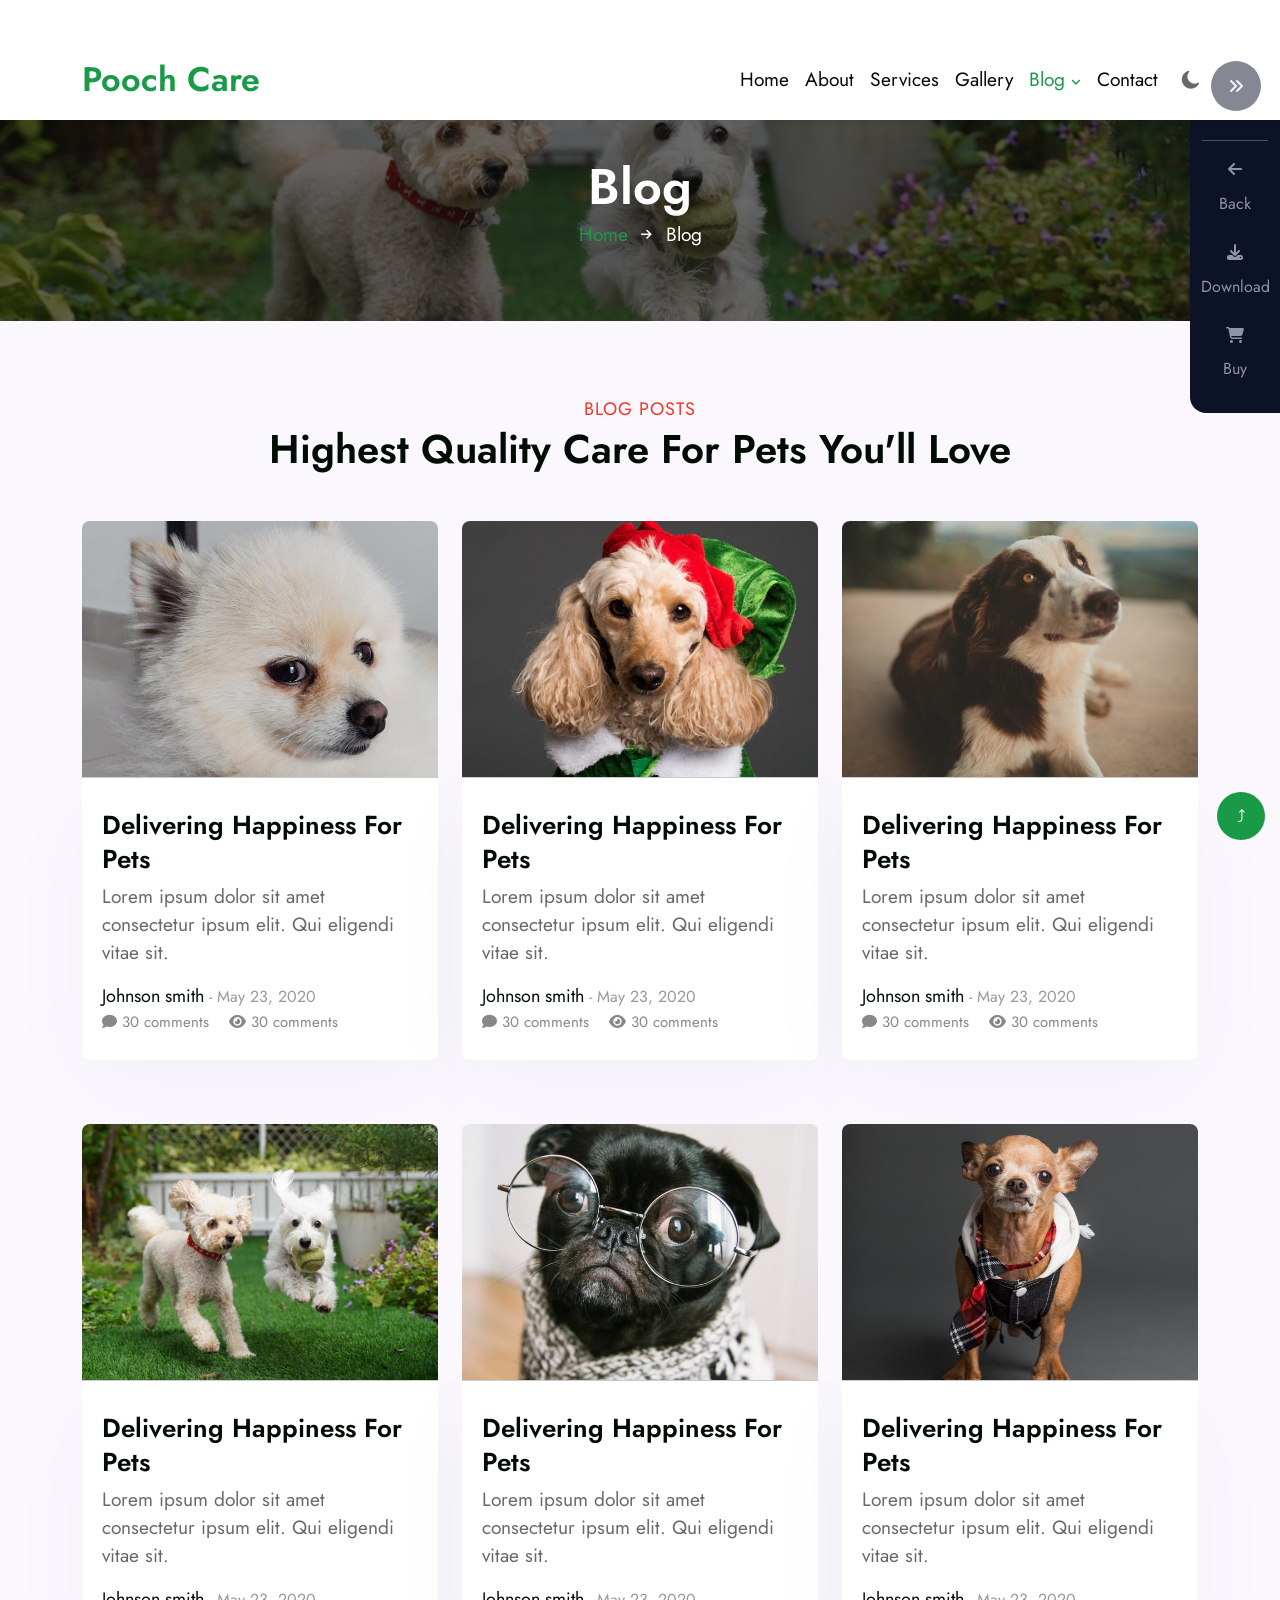
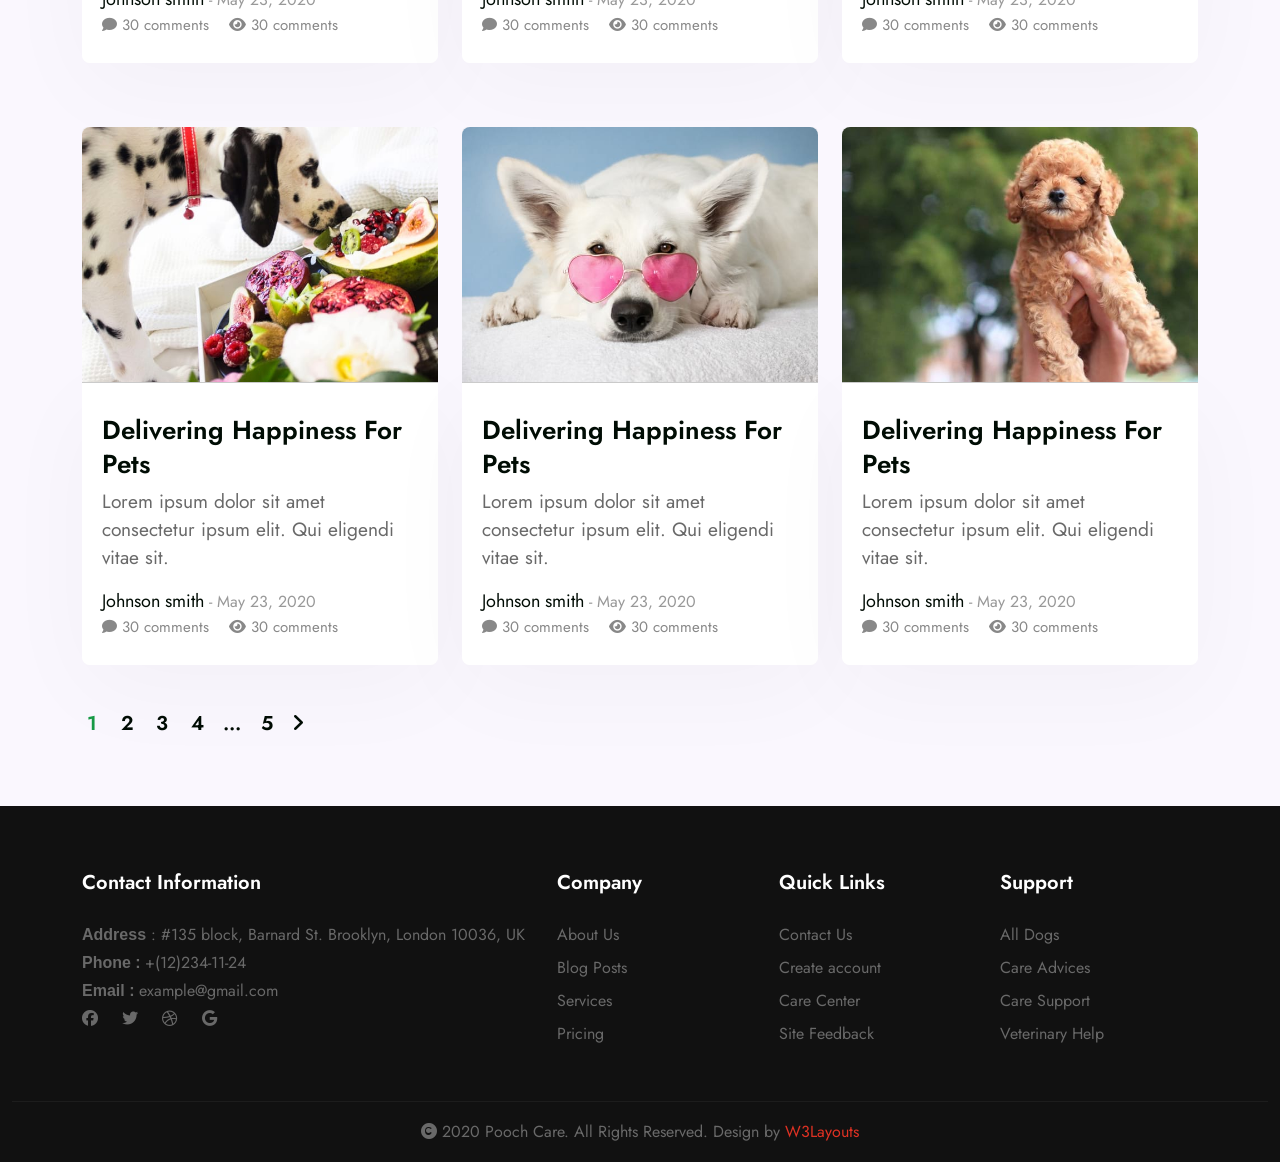
<file: blog-posts.html>
<!DOCTYPE html>
<html lang="en">
   <head>
      <meta charset="UTF-8" />
      <meta http-equiv="X-UA-Compatible" content="IE=edge" />
      <meta name="viewport" content="width=device-width, initial-scale=1.0" />
      <title>
         Pooch Care an Animals Category Bootstrap Responsive Template
      </title>

      <!-- //google fonts -->
      <link
         href="https://fonts.googleapis.com/css2?family=Jost:wght@300;400;600&display=swap"
         rel="stylesheet"
      />

      <!-- //fontawesome -->
      <link
         rel="stylesheet"
         href="https://cdnjs.cloudflare.com/ajax/libs/font-awesome/6.1.1/css/all.min.css"
      />

      <!-- //bootstrap  -->
      <link
         href="https://cdn.jsdelivr.net/npm/bootstrap@5.0.2/dist/css/bootstrap.min.css"
         rel="stylesheet"
      />

      <!-- //reset css -->
      <link rel="stylesheet" href="./css/reset.css" />

      <!-- //style css -->
      <link rel="stylesheet" href="./css/style-blog-posts.css" />
   </head>
   <body>
      <!-- =====Silebar===== -->
      <section class="sidebar">
         <div class="sidebar-right">
            <div class="container-fluid">
               <hr class="text-white" />
               <div class="icon-list">
                  <div class="icon-item">
                     <a
                        href="https://w3layouts.com/template/pooch-care-website-template/"
                        class="icon-link"
                     >
                        <i class="fa-solid fa-arrow-left"></i>
                        Back
                     </a>
                  </div>
                  <div class="icon-item">
                     <a
                        href="https://w3layouts.com/template/pooch-care-website-template/"
                        class="icon-link"
                     >
                        <i class="fa-solid fa-download"></i>
                        Download
                     </a>
                  </div>
                  <div class="icon-item">
                     <a
                        href="https://w3layouts.com/checkout/?add-to-cart=4763800000001057"
                        class="icon-link"
                     >
                        <i class="fa-solid fa-cart-shopping"></i>
                        Buy
                     </a>
                  </div>
               </div>
            </div>
         </div>
      </section>

      <section class="circle-icon rounded-circle">
         <a href="#" class="circle-icon-link">
            <i class="fa-solid fa-angles-right"></i>
         </a>
      </section>

      <!-- =====Header===== -->
      <header class="header bg-white fixed-top">
         <div class="container">
            <nav class="navbar navbar-expand-lg">
               <a class="navbar-brand" href="./home.html">Pooch Care</a>
               <button
                  class="navbar-toggler"
                  type="button"
                  data-bs-toggle="collapse"
                  data-bs-target="#navbarNavDropdown"
                  aria-controls="navbarNavDropdown"
                  aria-expanded="false"
                  aria-label="Toggle navigation"
               >
                  <span class="navbar-toggler-icon">
                     <i class="fa-solid fa-bars navbar-toggler-icon-expand"></i>
                     <i class="fa-solid fa-xmark navbar-toggler-icon-close"></i>
                  </span>
               </button>
               <div class="collapse navbar-collapse" id="navbarNavDropdown">
                  <ul class="navbar-nav">
                     <li class="nav-item">
                        <a
                           class="nav-link "
                           aria-current="page"
                           href="./home.html"
                           >Home</a
                        >
                     </li>
                     <li class="nav-item">
                        <a class="nav-link" href="./about.html">About</a>
                     </li>
                     <li class="nav-item">
                        <a class="nav-link" href="./service.html">Services</a>
                     </li>
                     <li class="nav-item">
                        <a class="nav-link" href="./gallery.html">Gallery</a>
                     </li>
                     <li class="nav-item  dropdown">
                        <a
                           class="nav-link active dropdown-toggle"
                           href="#"
                           id="navbarDropdownMenuLink"
                           role="button"
                           data-bs-toggle="dropdown"
                           aria-expanded="false"
                        >
                           Blog
                           <i class="fa-solid fa-angle-down"></i>
                        </a>
                        <ul
                           class="dropdown-menu"
                           aria-labelledby="navbarDropdownMenuLink"
                        >
                           <li>
                              <a class="dropdown-item" href="./blog-posts.html"
                                 >Blog Posts</a
                              >
                           </li>
                           <li>
                              <a class="dropdown-item" href="./blog-single.html"
                                 >Blog single</a
                              >
                           </li>
                           <li>
                              <a class="dropdown-item" href="./home.html"
                                 >Landing Page</a
                              >
                           </li>
                        </ul>
                     </li>
                     <li class="nav-item">
                        <a class="nav-link" href="./contact.html">Contact</a>
                     </li>
                  </ul>

                  <div class="theme-lg">
                     <i class="fa-solid fa-moon"></i>
                  </div>
               </div>

               <div class="theme">
                  <i class="fa-solid fa-moon"></i>
               </div>
            </nav>
         </div>
      </header>

      <!-- =====breadcrumb===== -->
      <section class="breadcrumb-about text-center">
         <div class="breadcrumb-bg py-sm-5 py-4">
            <div class="container py-2">
               <h2 class="title">Blog</h2>
               <ul class="breadcrumb-custom-path mt-2">
                  <li>
                     <a href="#url">Home</a>
                  </li>
                  <li class="active">
                     <span class="fa fa-arrow-right mx-2"></span>
                     Blog
                  </li>
               </ul>
            </div>
         </div>
      </section>

      <!-- =====BLOG BLOCK===== -->
      <section class="blog-block py-5">
         <div class="container py-lg-4 py-md-3">
            <div class="heading text-center mx-auto">
               <span class="small-title text-center mb-2">BLOG POSTS</span>
               <h3 class="big-title mb-5">
                  Highest Quality Care For Pets You'll Love
               </h3>
            </div>
            <div class="row">
               <div class="col-lg-4 col-md-6 item">
                  <div class="card">
                     <div class="card-header p-0 position-relative">
                        <a href="./blog-single.html">
                           <img
                              src="./img/g1.jpg"
                              alt=""
                              class="card-img-top d-block"
                           />
                        </a>
                     </div>
                     <div class="card-body blog-details">
                        <a href="./blog-single.html" class="blog-desc"
                           >Delivering happiness for Pets</a
                        >
                        <p>
                           Lorem ipsum dolor sit amet consectetur ipsum elit.
                           Qui eligendi vitae sit.
                        </p>
                        <div class="author align-items-center mt-3 mb-1">
                           <a href="#author">Johnson smith</a>
                           -
                           <span class="meta-value"> May 23, 2020 </span>
                        </div>
                        <ul class="blog-meta">
                           <li class="meta-item blog-students">
                              <span class="meta-value">
                                 <span class="fa fa-comment"></span>
                                 30 comments
                              </span>
                           </li>
                           <li class="meta-item blog-students">
                              <span class="meta-value">
                                 <span class="fa fa-eye"></span>
                                 30 comments
                              </span>
                           </li>
                        </ul>
                     </div>
                  </div>
               </div>

               <div class="col-lg-4 col-md-6 item mt-md-0 mt-5">
                  <div class="card">
                     <div class="card-header p-0 position-relative">
                        <a href="./blog-single.html">
                           <img
                              src="./img/g2.jpg"
                              alt=""
                              class="card-img-top d-block"
                           />
                        </a>
                     </div>
                     <div class="card-body blog-details">
                        <a href="./blog-single.html" class="blog-desc"
                           >Delivering happiness for Pets</a
                        >
                        <p>
                           Lorem ipsum dolor sit amet consectetur ipsum elit.
                           Qui eligendi vitae sit.
                        </p>
                        <div class="author align-items-center mt-3 mb-1">
                           <a href="#author">Johnson smith</a>
                           -
                           <span class="meta-value"> May 23, 2020 </span>
                        </div>
                        <ul class="blog-meta">
                           <li class="meta-item blog-students">
                              <span class="meta-value">
                                 <span class="fa fa-comment"></span>
                                 30 comments
                              </span>
                           </li>
                           <li class="meta-item blog-students">
                              <span class="meta-value">
                                 <span class="fa fa-eye"></span>
                                 30 comments
                              </span>
                           </li>
                        </ul>
                     </div>
                  </div>
               </div>

               <div class="col-lg-4 col-md-6 item mt-lg-0 mt-5">
                  <div class="card">
                     <div class="card-header p-0 position-relative">
                        <a href="./blog-single.html">
                           <img
                              src="./img/g3.jpg"
                              alt=""
                              class="card-img-top d-block"
                           />
                        </a>
                     </div>
                     <div class="card-body blog-details">
                        <a href="./blog-single.html" class="blog-desc"
                           >Delivering happiness for Pets</a
                        >
                        <p>
                           Lorem ipsum dolor sit amet consectetur ipsum elit.
                           Qui eligendi vitae sit.
                        </p>
                        <div class="author align-items-center mt-3 mb-1">
                           <a href="#author">Johnson smith</a>
                           -
                           <span class="meta-value"> May 23, 2020 </span>
                        </div>
                        <ul class="blog-meta">
                           <li class="meta-item blog-students">
                              <span class="meta-value">
                                 <span class="fa fa-comment"></span>
                                 30 comments
                              </span>
                           </li>
                           <li class="meta-item blog-students">
                              <span class="meta-value">
                                 <span class="fa fa-eye"></span>
                                 30 comments
                              </span>
                           </li>
                        </ul>
                     </div>
                  </div>
               </div>

               <div class="col-lg-4 col-md-6 item pt-lg-3 mt-5">
                  <div class="card">
                     <div class="card-header p-0 position-relative">
                        <a href="./blog-single.html">
                           <img
                              src="./img/g4.jpg"
                              alt=""
                              class="card-img-top d-block"
                           />
                        </a>
                     </div>
                     <div class="card-body blog-details">
                        <a href="./blog-single.html" class="blog-desc"
                           >Delivering happiness for Pets</a
                        >
                        <p>
                           Lorem ipsum dolor sit amet consectetur ipsum elit.
                           Qui eligendi vitae sit.
                        </p>
                        <div class="author align-items-center mt-3 mb-1">
                           <a href="#author">Johnson smith</a>
                           -
                           <span class="meta-value"> May 23, 2020 </span>
                        </div>
                        <ul class="blog-meta">
                           <li class="meta-item blog-students">
                              <span class="meta-value">
                                 <span class="fa fa-comment"></span>
                                 30 comments
                              </span>
                           </li>
                           <li class="meta-item blog-students">
                              <span class="meta-value">
                                 <span class="fa fa-eye"></span>
                                 30 comments
                              </span>
                           </li>
                        </ul>
                     </div>
                  </div>
               </div>

               <div class="col-lg-4 col-md-6 item pt-lg-3 mt-5">
                  <div class="card">
                     <div class="card-header p-0 position-relative">
                        <a href="./blog-single.html">
                           <img
                              src="./img/g5.jpg"
                              alt=""
                              class="card-img-top d-block"
                           />
                        </a>
                     </div>
                     <div class="card-body blog-details">
                        <a href="./blog-single.html" class="blog-desc"
                           >Delivering happiness for Pets</a
                        >
                        <p>
                           Lorem ipsum dolor sit amet consectetur ipsum elit.
                           Qui eligendi vitae sit.
                        </p>
                        <div class="author align-items-center mt-3 mb-1">
                           <a href="#author">Johnson smith</a>
                           -
                           <span class="meta-value"> May 23, 2020 </span>
                        </div>
                        <ul class="blog-meta">
                           <li class="meta-item blog-students">
                              <span class="meta-value">
                                 <span class="fa fa-comment"></span>
                                 30 comments
                              </span>
                           </li>
                           <li class="meta-item blog-students">
                              <span class="meta-value">
                                 <span class="fa fa-eye"></span>
                                 30 comments
                              </span>
                           </li>
                        </ul>
                     </div>
                  </div>
               </div>

               <div class="col-lg-4 col-md-6 item pt-lg-3 mt-5">
                  <div class="card">
                     <div class="card-header p-0 position-relative">
                        <a href="./blog-single.html">
                           <img
                              src="./img/g6.jpg"
                              alt=""
                              class="card-img-top d-block"
                           />
                        </a>
                     </div>
                     <div class="card-body blog-details">
                        <a href="./blog-single.html" class="blog-desc"
                           >Delivering happiness for Pets</a
                        >
                        <p>
                           Lorem ipsum dolor sit amet consectetur ipsum elit.
                           Qui eligendi vitae sit.
                        </p>
                        <div class="author align-items-center mt-3 mb-1">
                           <a href="#author">Johnson smith</a>
                           -
                           <span class="meta-value"> May 23, 2020 </span>
                        </div>
                        <ul class="blog-meta">
                           <li class="meta-item blog-students">
                              <span class="meta-value">
                                 <span class="fa fa-comment"></span>
                                 30 comments
                              </span>
                           </li>
                           <li class="meta-item blog-students">
                              <span class="meta-value">
                                 <span class="fa fa-eye"></span>
                                 30 comments
                              </span>
                           </li>
                        </ul>
                     </div>
                  </div>
               </div>

               <div class="col-lg-4 col-md-6 item pt-lg-3 mt-5">
                  <div class="card">
                     <div class="card-header p-0 position-relative">
                        <a href="./blog-single.html">
                           <img
                              src="./img/g7.jpg"
                              alt=""
                              class="card-img-top d-block"
                           />
                        </a>
                     </div>
                     <div class="card-body blog-details">
                        <a href="./blog-single.html" class="blog-desc"
                           >Delivering happiness for Pets</a
                        >
                        <p>
                           Lorem ipsum dolor sit amet consectetur ipsum elit.
                           Qui eligendi vitae sit.
                        </p>
                        <div class="author align-items-center mt-3 mb-1">
                           <a href="#author">Johnson smith</a>
                           -
                           <span class="meta-value"> May 23, 2020 </span>
                        </div>
                        <ul class="blog-meta">
                           <li class="meta-item blog-students">
                              <span class="meta-value">
                                 <span class="fa fa-comment"></span>
                                 30 comments
                              </span>
                           </li>
                           <li class="meta-item blog-students">
                              <span class="meta-value">
                                 <span class="fa fa-eye"></span>
                                 30 comments
                              </span>
                           </li>
                        </ul>
                     </div>
                  </div>
               </div>

               <div class="col-lg-4 col-md-6 item pt-lg-3 mt-5">
                  <div class="card">
                     <div class="card-header p-0 position-relative">
                        <a href="./blog-single.html">
                           <img
                              src="./img/g8.jpg"
                              alt=""
                              class="card-img-top d-block"
                           />
                        </a>
                     </div>
                     <div class="card-body blog-details">
                        <a href="./blog-single.html" class="blog-desc"
                           >Delivering happiness for Pets</a
                        >
                        <p>
                           Lorem ipsum dolor sit amet consectetur ipsum elit.
                           Qui eligendi vitae sit.
                        </p>
                        <div class="author align-items-center mt-3 mb-1">
                           <a href="#author">Johnson smith</a>
                           -
                           <span class="meta-value"> May 23, 2020 </span>
                        </div>
                        <ul class="blog-meta">
                           <li class="meta-item blog-students">
                              <span class="meta-value">
                                 <span class="fa fa-comment"></span>
                                 30 comments
                              </span>
                           </li>
                           <li class="meta-item blog-students">
                              <span class="meta-value">
                                 <span class="fa fa-eye"></span>
                                 30 comments
                              </span>
                           </li>
                        </ul>
                     </div>
                  </div>
               </div>

               <div class="col-lg-4 col-md-6 item pt-lg-3 mt-5">
                  <div class="card">
                     <div class="card-header p-0 position-relative">
                        <a href="./blog-single.html">
                           <img
                              src="./img/g9.jpg"
                              alt=""
                              class="card-img-top d-block"
                           />
                        </a>
                     </div>
                     <div class="card-body blog-details">
                        <a href="./blog-single.html" class="blog-desc"
                           >Delivering happiness for Pets</a
                        >
                        <p>
                           Lorem ipsum dolor sit amet consectetur ipsum elit.
                           Qui eligendi vitae sit.
                        </p>
                        <div class="author align-items-center mt-3 mb-1">
                           <a href="#author">Johnson smith</a>
                           -
                           <span class="meta-value"> May 23, 2020 </span>
                        </div>
                        <ul class="blog-meta">
                           <li class="meta-item blog-students">
                              <span class="meta-value">
                                 <span class="fa fa-comment"></span>
                                 30 comments
                              </span>
                           </li>
                           <li class="meta-item blog-students">
                              <span class="meta-value">
                                 <span class="fa fa-eye"></span>
                                 30 comments
                              </span>
                           </li>
                        </ul>
                     </div>
                  </div>
               </div>
            </div>

            <!-- pagination -->
            <div class="pagination-wrapper mt-5">
               <ul class="page-pagination">
                  <li><span class="page-numbers">1</span></li>
                  <li><a href="#" class="page-numbers">2</a></li>
                  <li><a href="#" class="page-numbers">3</a></li>
                  <li><a href="#" class="page-numbers">4</a></li>
                  <li><a href="#" class="page-numbers">...</a></li>
                  <li><a href="#" class="page-numbers">5</a></li>
                  <li>
                     <a href="#" class="next"
                        ><span class="fa fa-angle-right"></span
                     ></a>
                  </li>
               </ul>
            </div>
         </div>
      </section>

      <div class="back-to-top">
         <a href="#">
             <p>
                 ⤴
             </p>
         </a>
     </div>

      <!-- =====Footer===== -->
      <footer class="footer pt-5">
         <div class="container py-lg-3">
            <div class="row">
               <div class="col-12 col-md-5">
                  <div class="contact-info">
                     <h4>Contact Information</h4>
                     <div class="details">
                        <p>
                           <span>Address</span> : #135 block, Barnard St.
                           Brooklyn, London 10036, UK
                        </p>
                        <p>
                           <span>Phone : </span>
                           <a href="tel:+(12)234-11-24">+(12)234-11-24</a>
                        </p>
                        <p>
                           <span>Email : </span>
                           <a href="mailto:example@gmail.com"
                              >example@gmail.com</a
                           >
                        </p>
                     </div>
                     <div class="social-link mb-3">
                        <a href=""><i class="fa-brands fa-facebook"></i></a>
                        <a href=""><i class="fa-brands fa-twitter"></i></a>
                        <a href=""><i class="fa-brands fa-dribbble"></i></a>
                        <a href=""><i class="fa-brands fa-google"></i></a>
                     </div>
                  </div>
               </div>

               <div class="col-12 col-md-7 mt-5 mt-md-0">
                  <div class="row">
                     <div class="col-6 col-md-4">
                        <div class="company">
                           <h4>Company</h4>
                           <div class="details">
                              <a href="">About Us</a>
                              <a href="">Blog Posts</a>
                              <a href="">Services</a>
                              <a href="">Pricing</a>
                           </div>
                        </div>
                     </div>

                     <div class="col-6 col-md-4">
                        <div class="link">
                           <h4>Quick Links</h4>
                           <div class="details">
                              <a href="">Contact Us</a>
                              <a href="">Create account</a>
                              <a href="">Care Center</a>
                              <a href="">Site Feedback</a>
                           </div>
                        </div>
                     </div>

                     <div class="col-12 col-md-4 mt-5 mt-md-0">
                        <div class="support">
                           <h4>Support</h4>
                           <div class="details">
                              <a href="">All Dogs</a>
                              <a href="">Care Advices</a>
                              <a href="">Care Support</a>
                              <a href="">Veterinary Help</a>
                           </div>
                        </div>
                     </div>
                  </div>
               </div>
            </div>
         </div>
         <div class="container-fluid mt-5 mt-md-3">
            <div class="copy-right text-center py-3">
               <hr />
               <p>
                  <i class="fa-solid fa-copyright"></i>
                  2020 Pooch Care. All Rights Reserved. Design by
                  <a href="https://w3layouts.com/" target="_blank">W3Layouts</a>
               </p>
            </div>
         </div>
      </footer>

      <!-- link bootstrap5 cdn -->
      <script
         src="https://cdn.jsdelivr.net/npm/bootstrap@5.0.2/dist/js/bootstrap.bundle.min.js"
         integrity="sha384-MrcW6ZMFYlzcLA8Nl+NtUVF0sA7MsXsP1UyJoMp4YLEuNSfAP+JcXn/tWtIaxVXM"
         crossorigin="anonymous"
      ></script>
   </body>
</html>
</file>
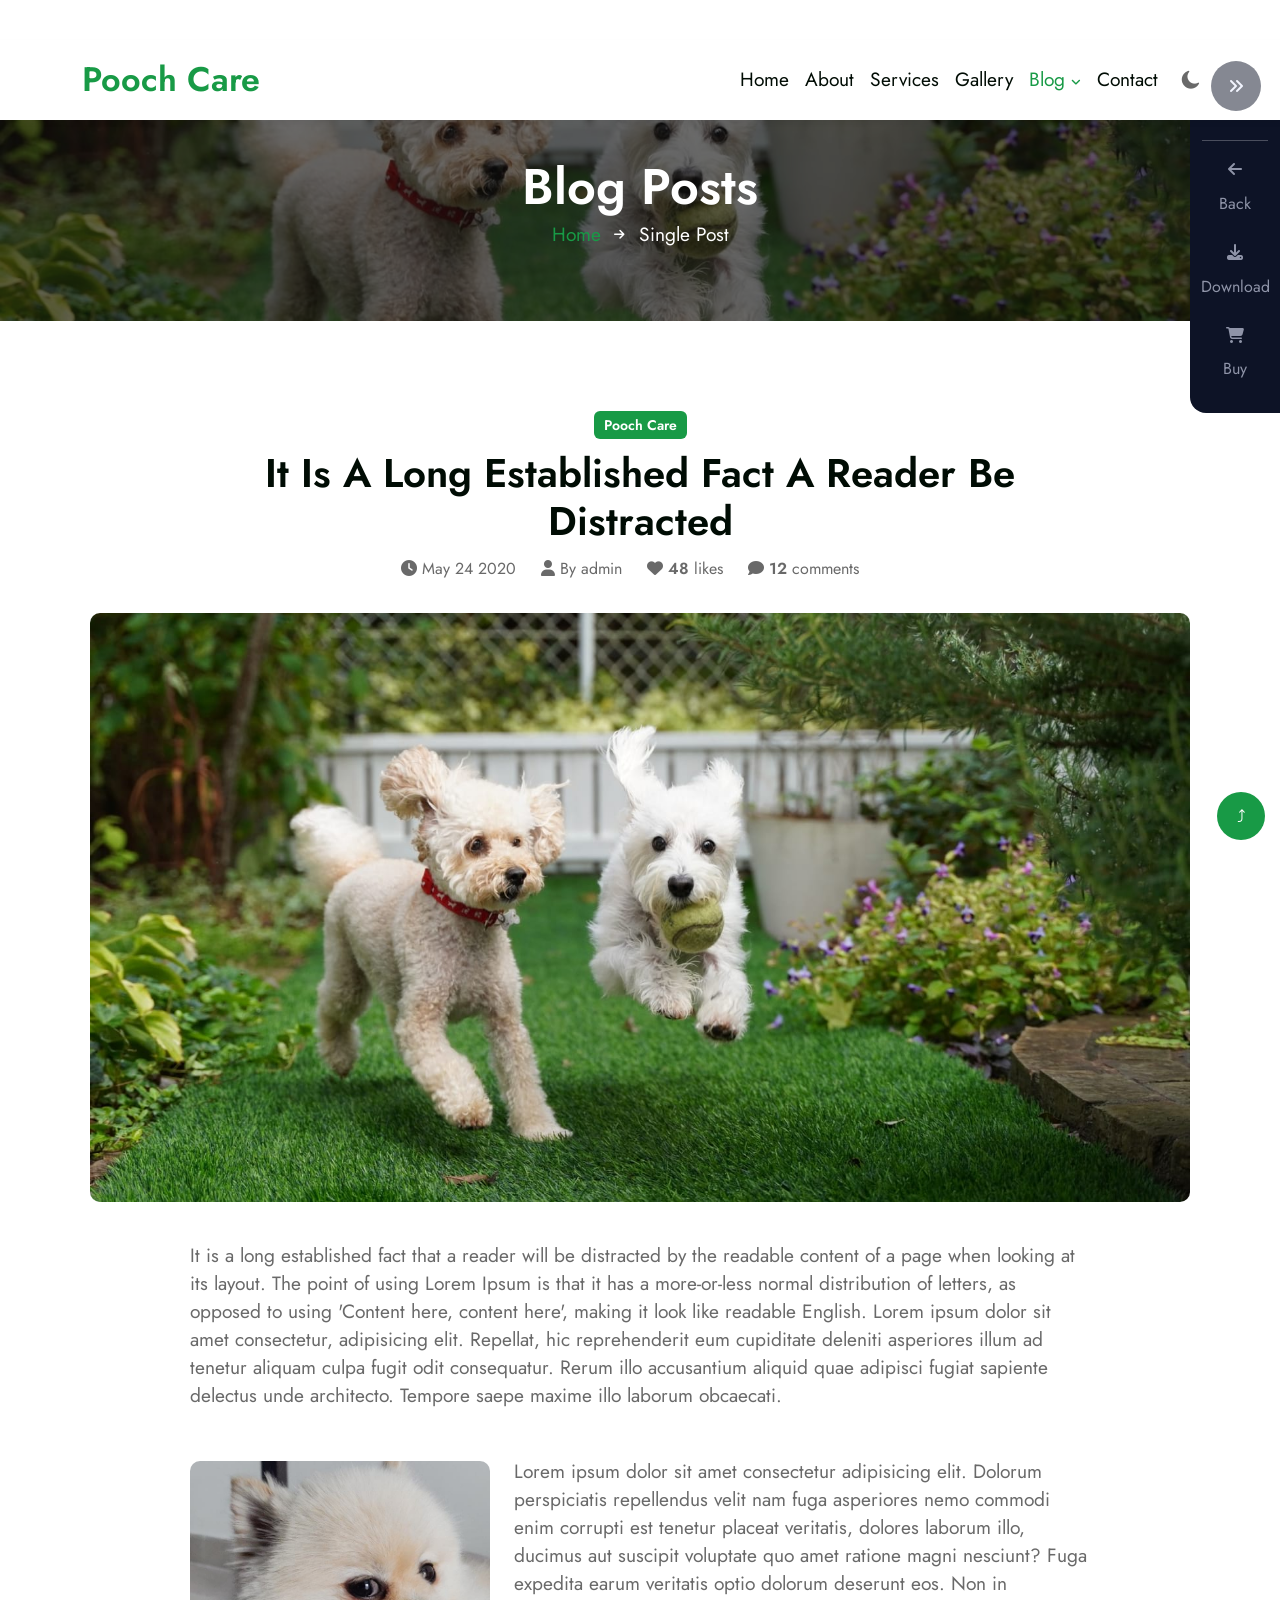
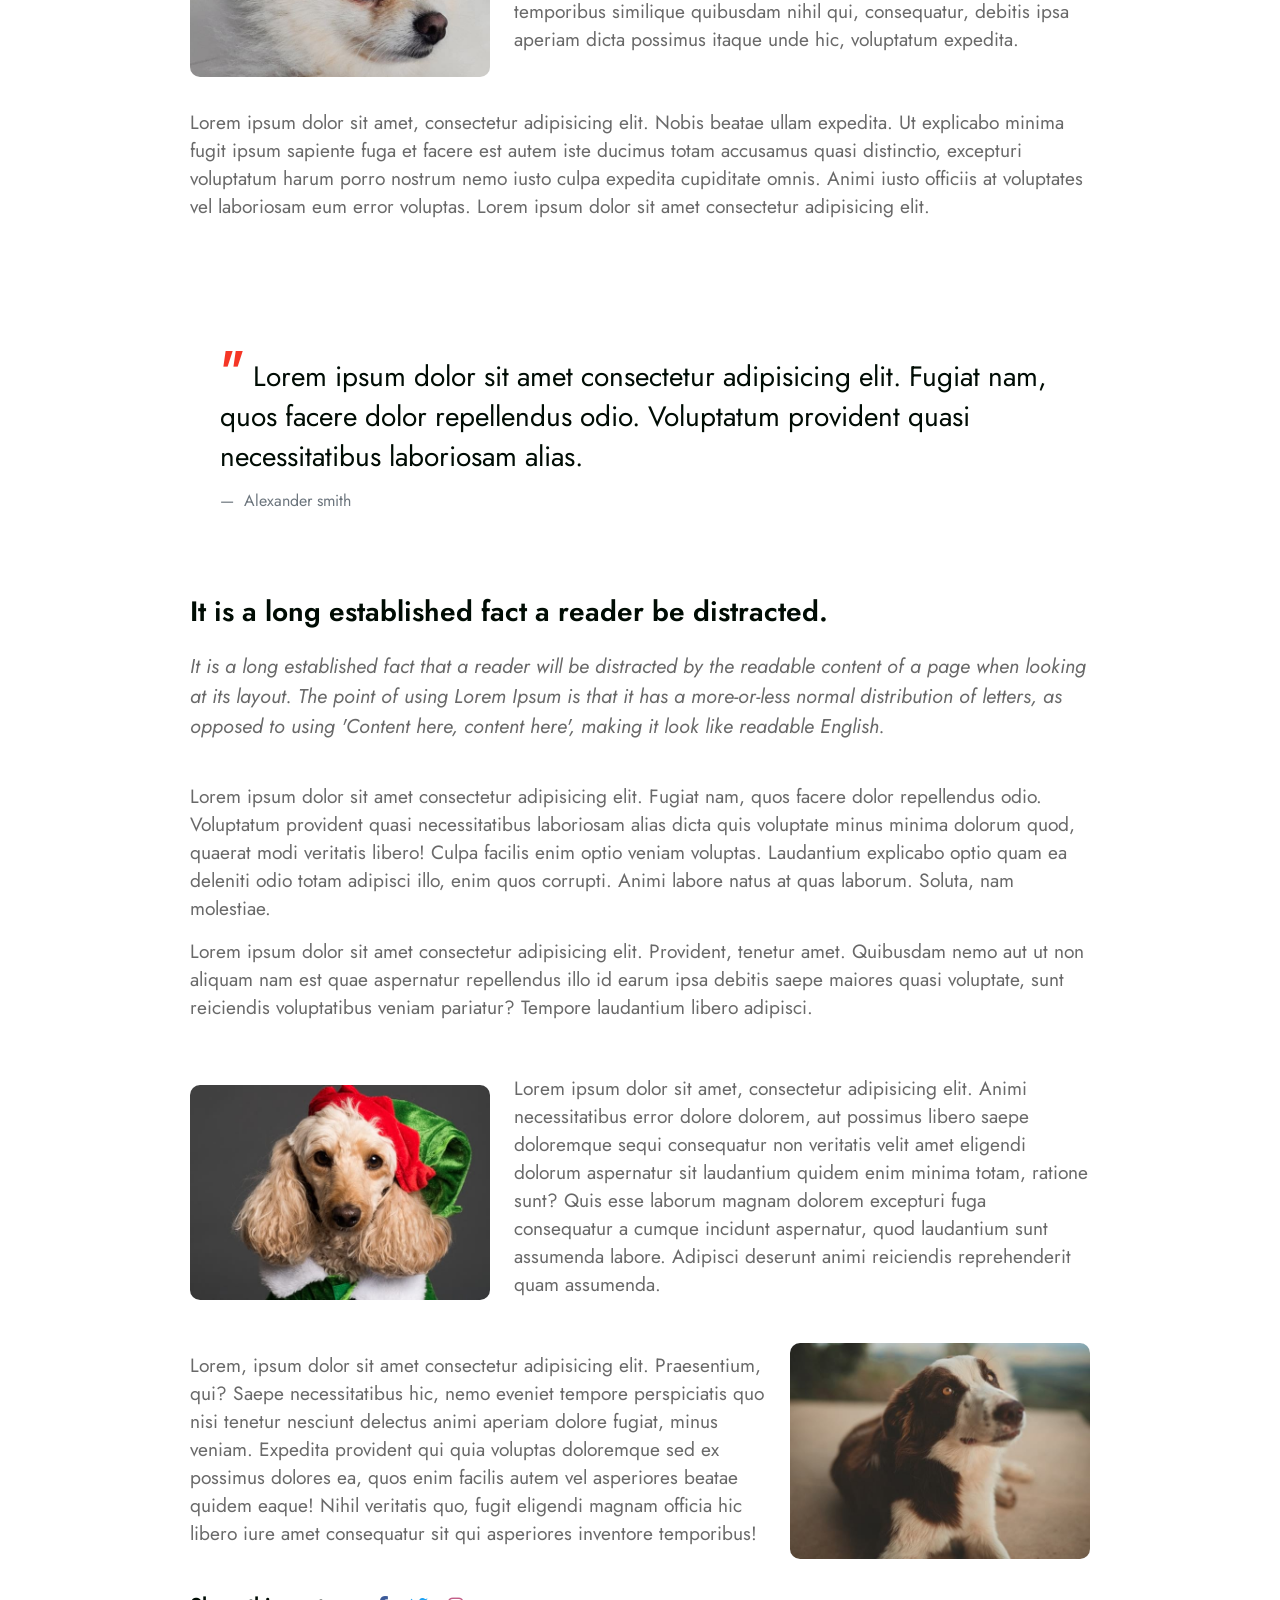
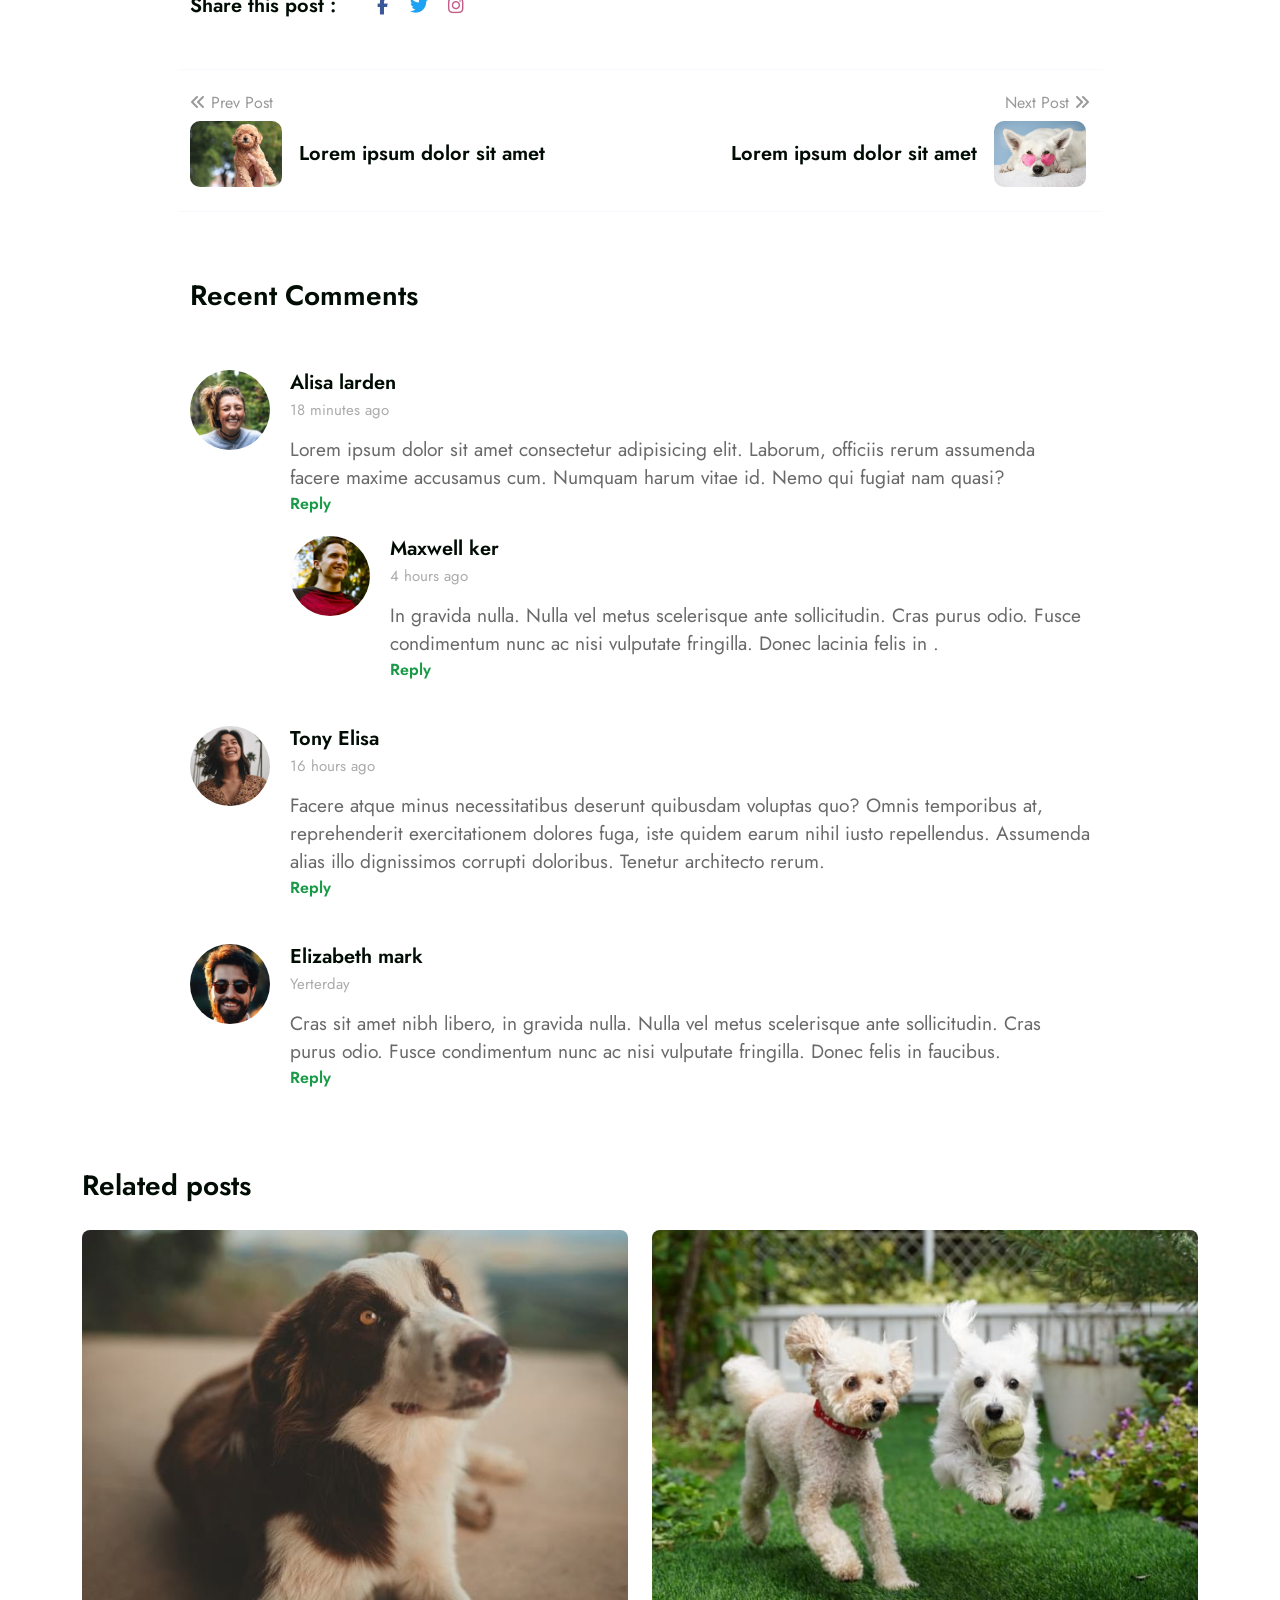
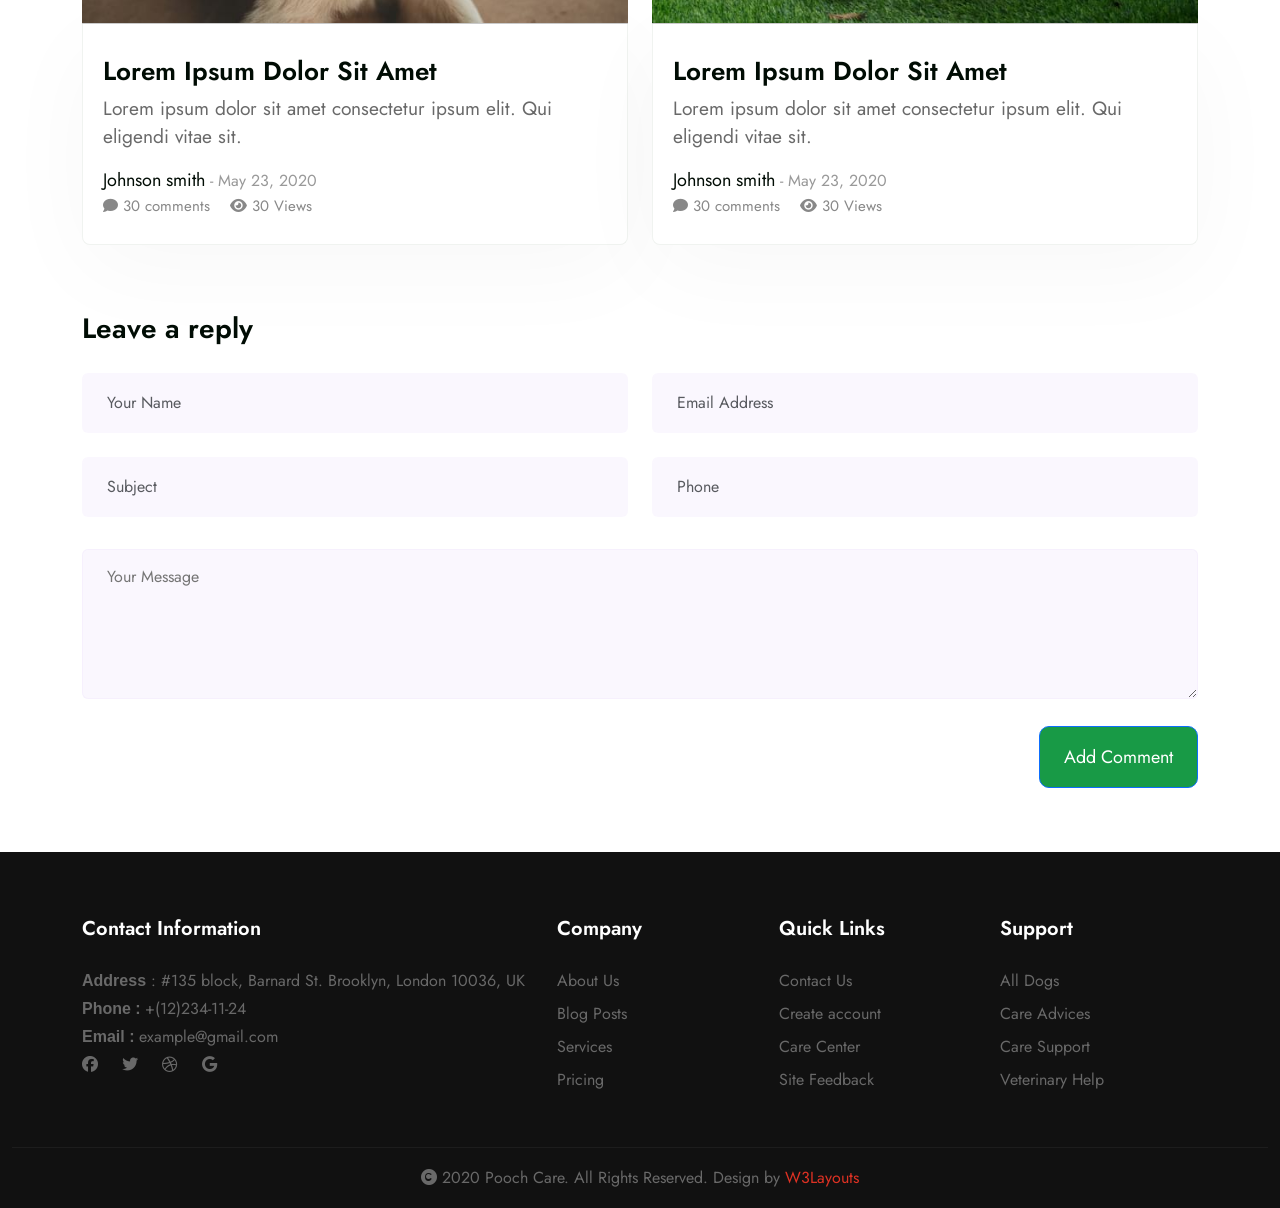
<file: blog-single.html>
<!DOCTYPE html>
<html lang="en">
   <head>
      <meta charset="UTF-8" />
      <meta http-equiv="X-UA-Compatible" content="IE=edge" />
      <meta name="viewport" content="width=device-width, initial-scale=1.0" />
      <title>
         Pooch Care an Animals Category Bootstrap Responsive Template
      </title>

      <!-- //google fonts -->
      <link
         href="https://fonts.googleapis.com/css2?family=Jost:wght@300;400;600&display=swap"
         rel="stylesheet"
      />

      <!-- //fontawesome -->
      <link
         rel="stylesheet"
         href="https://cdnjs.cloudflare.com/ajax/libs/font-awesome/6.1.1/css/all.min.css"
      />

      <!-- //bootstrap  -->
      <link
         href="https://cdn.jsdelivr.net/npm/bootstrap@5.0.2/dist/css/bootstrap.min.css"
         rel="stylesheet"
      />

      <!-- //reset css -->
      <link rel="stylesheet" href="./css/reset.css" />

      <!-- //style css -->
      <link rel="stylesheet" href="./css/style-blog-single.css" />
   </head>
   <body>
      <!-- =====Silebar===== -->
      <section class="sidebar">
         <div class="sidebar-right">
            <div class="container-fluid">
               <hr class="text-white" />
               <div class="icon-list">
                  <div class="icon-item">
                     <a
                        href="https://w3layouts.com/template/pooch-care-website-template/"
                        class="icon-link"
                     >
                        <i class="fa-solid fa-arrow-left"></i>
                        Back
                     </a>
                  </div>
                  <div class="icon-item">
                     <a
                        href="https://w3layouts.com/template/pooch-care-website-template/"
                        class="icon-link"
                     >
                        <i class="fa-solid fa-download"></i>
                        Download
                     </a>
                  </div>
                  <div class="icon-item">
                     <a
                        href="https://w3layouts.com/checkout/?add-to-cart=4763800000001057"
                        class="icon-link"
                     >
                        <i class="fa-solid fa-cart-shopping"></i>
                        Buy
                     </a>
                  </div>
               </div>
            </div>
         </div>
      </section>

      <section class="circle-icon rounded-circle">
         <a href="#" class="circle-icon-link">
            <i class="fa-solid fa-angles-right"></i>
         </a>
      </section>

      <!-- =====Header===== -->
      <header class="header bg-white fixed-top">
         <div class="container">
            <nav class="navbar navbar-expand-lg">
               <a class="navbar-brand" href="./home.html">Pooch Care</a>
               <button
                  class="navbar-toggler"
                  type="button"
                  data-bs-toggle="collapse"
                  data-bs-target="#navbarNavDropdown"
                  aria-controls="navbarNavDropdown"
                  aria-expanded="false"
                  aria-label="Toggle navigation"
               >
                  <span class="navbar-toggler-icon">
                     <i class="fa-solid fa-bars navbar-toggler-icon-expand"></i>
                     <i class="fa-solid fa-xmark navbar-toggler-icon-close"></i>
                  </span>
               </button>
               <div class="collapse navbar-collapse" id="navbarNavDropdown">
                  <ul class="navbar-nav">
                     <li class="nav-item">
                        <a
                           class="nav-link "
                           aria-current="page"
                           href="./home.html"
                           >Home</a
                        >
                     </li>
                     <li class="nav-item">
                        <a class="nav-link" href="./about.html">About</a>
                     </li>
                     <li class="nav-item">
                        <a class="nav-link" href="./service.html">Services</a>
                     </li>
                     <li class="nav-item">
                        <a class="nav-link" href="./gallery.html">Gallery</a>
                     </li>
                     <li class="nav-item dropdown">
                        <a
                           class="nav-link active dropdown-toggle"
                           href="#"
                           id="navbarDropdownMenuLink"
                           role="button"
                           data-bs-toggle="dropdown"
                           aria-expanded="false"
                        >
                           Blog
                           <i class="fa-solid fa-angle-down"></i>
                        </a>
                        <ul
                           class="dropdown-menu"
                           aria-labelledby="navbarDropdownMenuLink"
                        >
                           <li>
                              <a class="dropdown-item" href="./blog-posts.html"
                                 >Blog Posts</a
                              >
                           </li>
                           <li>
                              <a class="dropdown-item" href="./blog-single.html"
                                 >Blog single</a
                              >
                           </li>
                           <li>
                              <a class="dropdown-item" href="./home.html"
                                 >Landing Page</a
                              >
                           </li>
                        </ul>
                     </li>
                     <li class="nav-item">
                        <a class="nav-link" href="./contact.html">Contact</a>
                     </li>
                  </ul>

                  <div class="theme-lg">
                     <i class="fa-solid fa-moon"></i>
                  </div>
               </div>

               <div class="theme">
                  <i class="fa-solid fa-moon"></i>
               </div>
            </nav>
         </div>
      </header>

      <!-- =====breadcrumb===== -->
      <section class="breadcrumb-about text-center">
         <div class="breadcrumb-bg py-sm-5 py-4">
            <div class="container py-2">
               <h2 class="title">Blog Posts</h2>
               <ul class="breadcrumb-custom-path mt-2">
                  <li>
                     <a href="#url">Home</a>
                  </li>
                  <li class="active">
                     <span class="fa fa-arrow-right mx-2"></span>
                     Single Post
                  </li>
               </ul>
            </div>
         </div>
      </section>

      <!-- =====blog-single===== -->
      <section class="blog-single">
         <section class="blog-1 py-5">
            <div class="container py-lg-5">
               <div class="headding">
                  <div class="text text-center">
                     <div class="wraper-tag">
                        <span class="tag">Pooch Care</span>
                     </div>
                     <h3 class="big-title mt-3">
                        It is a long established fact a reader be distracted
                     </h3>
                     <div class="blog-list">
                        <span class="d-inline-block">
                           <p>
                              <i class="fa-solid fa-clock"></i>
                              May 24 2020
                           </p>
                        </span>
                        <span class="d-inline-block">
                           <p>
                              <i class="fa fa-user"></i>
                              By admin
                           </p>
                        </span>
                        <span class="d-inline-block">
                           <p>
                              <i class="fa-solid fa-heart"></i>
                              <b>48</b>
                              likes
                           </p>
                        </span>
                        <span class="d-inline-block">
                           <p>
                              <i class="fa-solid fa-comment"></i>
                              <b>12</b>
                              comments
                           </p>
                        </span>
                     </div>
                  </div>
               </div>
               <div class="text-bg-image">
                  <img
                     src="./img/banner4.jpg"
                     alt=""
                     class="img-fluid radius-image"
                  />
               </div>

               <div class="text-content">
                  <div class="wrapper">
                     <div class="text2">
                        <p class="text2-text text-start mt-3">
                           It is a long established fact that a reader will be
                           distracted by the readable content of a page when
                           looking at its layout. The point of using Lorem Ipsum
                           is that it has a more-or-less normal distribution of
                           letters, as opposed to using 'Content here, content
                           here', making it look like readable English. Lorem
                           ipsum dolor sit amet consectetur, adipisicing elit.
                           Repellat, hic reprehenderit eum cupiditate deleniti
                           asperiores illum ad tenetur aliquam culpa fugit odit
                           consequatur. Rerum illo accusantium aliquid quae
                           adipisci fugiat sapiente delectus unde architecto.
                           Tempore saepe maxime illo laborum obcaecati.
                        </p>
                        <div class="content-1 row mt-5 g-0">
                           <div class="col-md-4">
                              <img
                                 src="./img/g1.jpg"
                                 alt=""
                                 class="img-fluid radius-image mt-1"
                              />
                           </div>
                           <div class="col-md-8">
                              <p class="text-start mt-md-0 mt-4 ms-md-4 ms-0">
                                 Lorem ipsum dolor sit amet consectetur
                                 adipisicing elit. Dolorum perspiciatis
                                 repellendus velit nam fuga asperiores nemo
                                 commodi enim corrupti est tenetur placeat
                                 veritatis, dolores laborum illo, ducimus aut
                                 suscipit voluptate quo amet ratione magni
                                 nesciunt? Fuga expedita earum veritatis optio
                                 dolorum deserunt eos. Non in temporibus
                                 similique quibusdam nihil qui, consequatur,
                                 debitis ipsa aperiam dicta possimus itaque unde
                                 hic, voluptatum expedita.
                              </p>
                           </div>
                        </div>
                        <p class="text2-text2 text-start mt-2">
                           Lorem ipsum dolor sit amet, consectetur adipisicing
                           elit. Nobis beatae ullam expedita. Ut explicabo
                           minima fugit ipsum sapiente fuga et facere est autem
                           iste ducimus totam accusamus quasi distinctio,
                           excepturi voluptatum harum porro nostrum nemo iusto
                           culpa expedita cupiditate omnis. Animi iusto officiis
                           at voluptates vel laboriosam eum error voluptas.
                           Lorem ipsum dolor sit amet consectetur adipisicing
                           elit.
                        </p>
                     </div>
                  </div>
               </div>
            </div>
         </section>

         <section class="blog-2">
            <div class="text-style">
               <div class="container">
                  <div class="text-style-top">
                     <blockquote class="blockquote mb-md-5 mb-3">
                        <q class="mb-3 d-block">
                           Lorem ipsum dolor sit amet consectetur adipisicing
                           elit. Fugiat nam, quos facere dolor repellendus odio.
                           Voluptatum provident quasi necessitatibus laboriosam
                           alias.
                        </q>
                        <footer class="blockquote-footer">
                           Alexander smith
                        </footer>
                     </blockquote>
                  </div>
               </div>
            </div>
         </section>

         <section class="blog-3">
            <div class="text-element">
               <div class="container">
                  <div class="text">
                     <div class="right-text">
                        <h4 class="text-head">
                           <a href="#text"
                              >It is a long established fact a reader be
                              distracted.</a
                           >
                        </h4>
                        <h5 class="sub-head-text">
                           It is a long established fact that a reader will be
                           distracted by the readable content of a page when
                           looking at its layout. The point of using Lorem Ipsum
                           is that it has a more-or-less normal distribution of
                           letters, as opposed to using 'Content here, content
                           here', making it look like readable English.
                        </h5>
                        <p class="sub-para">
                           Lorem ipsum dolor sit amet consectetur adipisicing
                           elit. Fugiat nam, quos facere dolor repellendus odio.
                           Voluptatum provident quasi necessitatibus laboriosam
                           alias dicta quis voluptate minus minima dolorum quod,
                           quaerat modi veritatis libero! Culpa facilis enim
                           optio veniam voluptas. Laudantium explicabo optio
                           quam ea deleniti odio totam adipisci illo, enim quos
                           corrupti. Animi labore natus at quas laborum. Soluta,
                           nam molestiae.
                        </p>
                        <p class="sub-para">
                           Lorem ipsum dolor sit amet consectetur adipisicing
                           elit. Provident, tenetur amet. Quibusdam nemo aut ut
                           non aliquam nam est quae aspernatur repellendus illo
                           id earum ipsa debitis saepe maiores quasi voluptate,
                           sunt reiciendis voluptatibus veniam pariatur? Tempore
                           laudantium libero adipisci.
                        </p>
                        <div class="single-post-content-1 row mt-5 g-0">
                           <div class="col-md-4">
                              <img
                                 src="./img/g2.jpg"
                                 alt=""
                                 class="img-fluid radius-image mt-3"
                              />
                           </div>
                           <div class="col-md-8 align-self-center">
                              <p class="mt-md-0 mt-4 ms-md-4 ms-0">
                                 Lorem ipsum dolor sit amet, consectetur
                                 adipisicing elit. Animi necessitatibus error
                                 dolore dolorem, aut possimus libero saepe
                                 doloremque sequi consequatur non veritatis
                                 velit amet eligendi dolorum aspernatur sit
                                 laudantium quidem enim minima totam, ratione
                                 sunt? Quis esse laborum magnam dolorem
                                 excepturi fuga consequatur a cumque incidunt
                                 aspernatur, quod laudantium sunt assumenda
                                 labore. Adipisci deserunt animi reiciendis
                                 reprehenderit quam assumenda.
                              </p>
                           </div>
                        </div>
                        <div class="single-post-content-1 row mt-4 g-0">
                           <div class="col-md-8">
                              <p class="mb-md-0 mt-4 mb-4 me-4">
                                 Lorem, ipsum dolor sit amet consectetur
                                 adipisicing elit. Praesentium, qui? Saepe
                                 necessitatibus hic, nemo eveniet tempore
                                 perspiciatis quo nisi tenetur nesciunt delectus
                                 animi aperiam dolore fugiat, minus veniam.
                                 Expedita provident qui quia voluptas doloremque
                                 sed ex possimus dolores ea, quos enim facilis
                                 autem vel asperiores beatae quidem eaque! Nihil
                                 veritatis quo, fugit eligendi magnam officia
                                 hic libero iure amet consequatur sit qui
                                 asperiores inventore temporibus!
                              </p>
                           </div>
                           <div class="col-md-4">
                              <img
                                 src="./img/g3.jpg"
                                 alt=""
                                 class="img-fluid radius-image mt-3"
                              />
                           </div>
                        </div>
                        <div class="social-share-blog mt-4">
                           <ul class="column3 social m-0 p-0">
                              <li>
                                 <h4 class="m-0 me-md-4 me-2">
                                    Share this post :
                                 </h4>
                              </li>
                              <li>
                                 <a href="#facebook" class="facebook">
                                    <i class="fa-brands fa-facebook-f"></i>
                                 </a>
                              </li>
                              <li>
                                 <a href="#twitter" class="twitter">
                                    <i class="fa-brands fa-twitter"></i>
                                 </a>
                              </li>
                              <li>
                                 <a href="#instagram" class="instagram">
                                    <i class="fa-brands fa-instagram"></i>
                                 </a>
                              </li>
                           </ul>
                        </div>
                        <nav class="post-navigation row mt-5 py-4">
                           <div class="post-prev col-6 pe-sm-5">
                              <span class="nav-title">
                                 <i class="fa-solid fa-angles-left"></i>
                                 Prev Post
                              </span>
                              <a href="#url" class="posts-view posts-view-left">
                                 <img
                                    src="./img/g9.jpg"
                                    alt=""
                                    class="img-fluid radius-image postimg d-none d-md-block"
                                 />
                                 <label for=""
                                    >Lorem ipsum dolor sit amet</label
                                 >
                              </a>
                           </div>

                           <div class="post-next col-6 ps-sm-5 text-end">
                              <span class="nav-title">
                                 Next Post
                                 <i class="fa-solid fa-angles-right"></i>
                              </span>
                              <a
                                 href="#url"
                                 class="posts-view posts-view-right"
                              >
                                 <label for=""
                                    >Lorem ipsum dolor sit amet</label
                                 >
                                 <img
                                    src="./img/g8.jpg"
                                    alt=""
                                    class="img-fluid radius-image postimg d-none d-md-block"
                                 />
                              </a>
                           </div>
                        </nav>
                     </div>
                  </div>
               </div>
            </div>
         </section>

         <section class="blog-4">
            <div class="py-5">
               <div class="container py-lg-3">
                  <div class="text-style-top">
                     <h3 class="title-blog mb-4">Recent Comments</h3>

                     <div class="media">
                        <div class="img-circle">
                           <img src="./img/f1.jpg" alt="" class="me-3" />
                        </div>

                        <div class="media-body">
                           <h5 class="mt-0">Alisa larden</h5>
                           <span class="time">18 minutes ago</span>
                           <p>
                              Lorem ipsum dolor sit amet consectetur adipisicing
                              elit. Laborum, officiis rerum assumenda facere
                              maxime accusamus cum. Numquam harum vitae id. Nemo
                              qui fugiat nam quasi?
                           </p>
                           <a href="#reply-form" class="reply">Reply</a>

                           <div class="media mt-4">
                              <a href="#">
                                 <div class="img-circle img-circle-sm">
                                    <img
                                       src="./img/f2.jpg"
                                       alt=""
                                       class="me-3"
                                    />
                                 </div>
                              </a>

                              <div class="media-body">
                                 <h5 class="mt-0">Maxwell ker</h5>
                                 <span class="time">4 hours ago</span>
                                 <p>
                                    In gravida nulla. Nulla vel metus
                                    scelerisque ante sollicitudin. Cras purus
                                    odio. Fusce condimentum nunc ac nisi
                                    vulputate fringilla. Donec lacinia felis in
                                    .
                                 </p>
                                 <a href="#reply-form" class="reply">Reply</a>
                              </div>
                           </div>
                        </div>
                     </div>

                     <div class="media mt-5">
                        <div class="img-circle">
                           <img src="./img/f3.jpg" alt="" class="me-3" />
                        </div>

                        <div class="media-body">
                           <h5 class="mt-0">Tony Elisa</h5>
                           <span class="time">16 hours ago</span>
                           <p>
                              Facere atque minus necessitatibus deserunt
                              quibusdam voluptas quo? Omnis temporibus at,
                              reprehenderit exercitationem dolores fuga, iste
                              quidem earum nihil iusto repellendus. Assumenda
                              alias illo dignissimos corrupti doloribus. Tenetur
                              architecto rerum.
                           </p>
                           <a href="#reply-form" class="reply">Reply</a>
                        </div>
                     </div>

                     <div class="media mt-5">
                        <div class="img-circle">
                           <img src="./img/f4.jpg" alt="" class="me-3" />
                        </div>

                        <div class="media-body">
                           <h5 class="mt-0">Elizabeth mark</h5>
                           <span class="time">Yerterday</span>
                           <p>
                              Cras sit amet nibh libero, in gravida nulla. Nulla
                              vel metus scelerisque ante sollicitudin. Cras
                              purus odio. Fusce condimentum nunc ac nisi
                              vulputate fringilla. Donec felis in faucibus.
                           </p>
                           <a href="#reply-form" class="reply">Reply</a>
                        </div>
                     </div>
                  </div>
               </div>
            </div>
         </section>

         <section class="blog-5">
            <div class="related-posts py-3">
               <div class="container">
                  <div class="wrapper">
                     <h3 class="title-blog mb-4">Related posts</h3>
                     <div class="row">
                        <div class="col-md-6 item mt-lg-0 mt-5">
                           <div class="card">
                              <div class="card-header p-0 position-relative">
                                 <a href="./blog-single.html">
                                    <img
                                       src="./img/g3.jpg"
                                       alt=""
                                       class="card-img-bottom d-block"
                                    />
                                 </a>
                              </div>
                              <div class="card-body blog-details">
                                 <a href="./blog-single.html" class="blog-desc">
                                    Lorem ipsum dolor sit amet
                                 </a>

                                 <p>
                                    Lorem ipsum dolor sit amet consectetur ipsum
                                    elit. Qui eligendi vitae sit.
                                 </p>

                                 <div
                                    class="author align-items-center mt-3 mb-1"
                                 >
                                    <a href="#author">Johnson smith</a>
                                    -
                                    <span class="meta-value">
                                       May 23, 2020
                                    </span>
                                 </div>

                                 <ul class="blog-meta">
                                    <li class="meta-item blog-students">
                                       <span class="meta-value">
                                          <i class="fa fa-comment"></i> 30
                                          comments</span
                                       >
                                    </li>
                                    <li class="meta-item blog-students">
                                       <span class="meta-value">
                                          <i class="fa fa-eye"></i> 30
                                          Views</span
                                       >
                                    </li>
                                 </ul>
                              </div>
                           </div>
                        </div>

                        <div class="col-md-6 item mt-lg-0 mt-5">
                           <div class="card">
                              <div class="card-header p-0 position-relative">
                                 <a href="./blog-single.html">
                                    <img
                                       src="./img/g4.jpg"
                                       alt=""
                                       class="card-img-bottom d-block"
                                    />
                                 </a>
                              </div>
                              <div class="card-body blog-details">
                                 <a href="./blog-single.html" class="blog-desc">
                                    Lorem ipsum dolor sit amet
                                 </a>

                                 <p>
                                    Lorem ipsum dolor sit amet consectetur ipsum
                                    elit. Qui eligendi vitae sit.
                                 </p>

                                 <div
                                    class="author align-items-center mt-3 mb-1"
                                 >
                                    <a href="#author">Johnson smith</a>
                                    -
                                    <span class="meta-value">
                                       May 23, 2020
                                    </span>
                                 </div>

                                 <ul class="blog-meta">
                                    <li class="meta-item blog-students">
                                       <span class="meta-value">
                                          <i class="fa fa-comment"></i> 30
                                          comments</span
                                       >
                                    </li>
                                    <li class="meta-item blog-students">
                                       <span class="meta-value">
                                          <i class="fa fa-eye"></i> 30
                                          Views</span
                                       >
                                    </li>
                                 </ul>
                              </div>
                           </div>
                        </div>
                     </div>
                  </div>
               </div>
            </div>
         </section>
         <section class="blog-6">
            <div class="leave-a-reply py-5">
               <div class="container pb-lg-3">
                  <div class="wrapper">
                     <div class="content">
                        <h3 class="title-blog mb-4">Leave a reply</h3>
                        <form action="#" method="post">
                           <div class="row">
                              <div class="col-sm-6 mb-sm-4 mb-3">
                                 <input
                                    type="text"
                                    class="form-control py-3 px-4"
                                    required
                                    placeholder="Your Name"
                                 />
                              </div>

                              <div class="col-sm-6 mb-sm-4 mb-3">
                                 <input
                                    type="text"
                                    class="form-control py-3 px-4"
                                    required
                                    placeholder="Email Address"
                                 />
                              </div>

                              <div class="col-sm-6 mb-sm-4 mb-3">
                                 <input
                                    type="text"
                                    class="form-control py-3 px-4"
                                    required
                                    placeholder="Subject"
                                 />
                              </div>

                              <div class="col-sm-6 mb-sm-4 mb-3">
                                 <input
                                    type="text"
                                    class="form-control py-3 px-4"
                                    required
                                    placeholder="Phone"
                                 />
                              </div>
                           </div>
                           <div class="mt-2">
                              <textarea
                                 class="w-100 py-3 px-4"
                                 required
                                 placeholder="Your Message"
                              ></textarea>
                           </div>

                           <div class="mt-4 text-end">
                              <button
                                 class="btn btn-style btn-primary px-4 py-3"
                              >
                                 Add Comment
                              </button>
                           </div>
                        </form>
                     </div>
                  </div>
               </div>
            </div>
         </section>
      </section>

      <div class="back-to-top">
         <a href="#">
             <p>
                 ⤴
             </p>
         </a>
     </div>

      <!-- =====Footer===== -->
      <footer class="footer pt-5">
         <div class="container py-lg-3">
            <div class="row">
               <div class="col-12 col-md-5">
                  <div class="contact-info">
                     <h4>Contact Information</h4>
                     <div class="details">
                        <p>
                           <span>Address</span> : #135 block, Barnard St.
                           Brooklyn, London 10036, UK
                        </p>
                        <p>
                           <span>Phone : </span>
                           <a href="tel:+(12)234-11-24">+(12)234-11-24</a>
                        </p>
                        <p>
                           <span>Email : </span>
                           <a href="mailto:example@gmail.com"
                              >example@gmail.com</a
                           >
                        </p>
                     </div>
                     <div class="social-link mb-3">
                        <a href=""><i class="fa-brands fa-facebook"></i></a>
                        <a href=""><i class="fa-brands fa-twitter"></i></a>
                        <a href=""><i class="fa-brands fa-dribbble"></i></a>
                        <a href=""><i class="fa-brands fa-google"></i></a>
                     </div>
                  </div>
               </div>

               <div class="col-12 col-md-7 mt-5 mt-md-0">
                  <div class="row">
                     <div class="col-6 col-md-4">
                        <div class="company">
                           <h4>Company</h4>
                           <div class="details">
                              <a href="">About Us</a>
                              <a href="">Blog Posts</a>
                              <a href="">Services</a>
                              <a href="">Pricing</a>
                           </div>
                        </div>
                     </div>

                     <div class="col-6 col-md-4">
                        <div class="link">
                           <h4>Quick Links</h4>
                           <div class="details">
                              <a href="">Contact Us</a>
                              <a href="">Create account</a>
                              <a href="">Care Center</a>
                              <a href="">Site Feedback</a>
                           </div>
                        </div>
                     </div>

                     <div class="col-12 col-md-4 mt-5 mt-md-0">
                        <div class="support">
                           <h4>Support</h4>
                           <div class="details">
                              <a href="">All Dogs</a>
                              <a href="">Care Advices</a>
                              <a href="">Care Support</a>
                              <a href="">Veterinary Help</a>
                           </div>
                        </div>
                     </div>
                  </div>
               </div>
            </div>
         </div>
         <div class="container-fluid mt-5 mt-md-3">
            <div class="copy-right text-center py-3">
               <hr />
               <p>
                  <i class="fa-solid fa-copyright"></i>
                  2020 Pooch Care. All Rights Reserved. Design by
                  <a href="https://w3layouts.com/" target="_blank">W3Layouts</a>
               </p>
            </div>
         </div>
      </footer>

      <!-- link bootstrap5 cdn -->
      <script
         src="https://cdn.jsdelivr.net/npm/bootstrap@5.0.2/dist/js/bootstrap.bundle.min.js"
         integrity="sha384-MrcW6ZMFYlzcLA8Nl+NtUVF0sA7MsXsP1UyJoMp4YLEuNSfAP+JcXn/tWtIaxVXM"
         crossorigin="anonymous"
      ></script>
   </body>
</html>
</file>
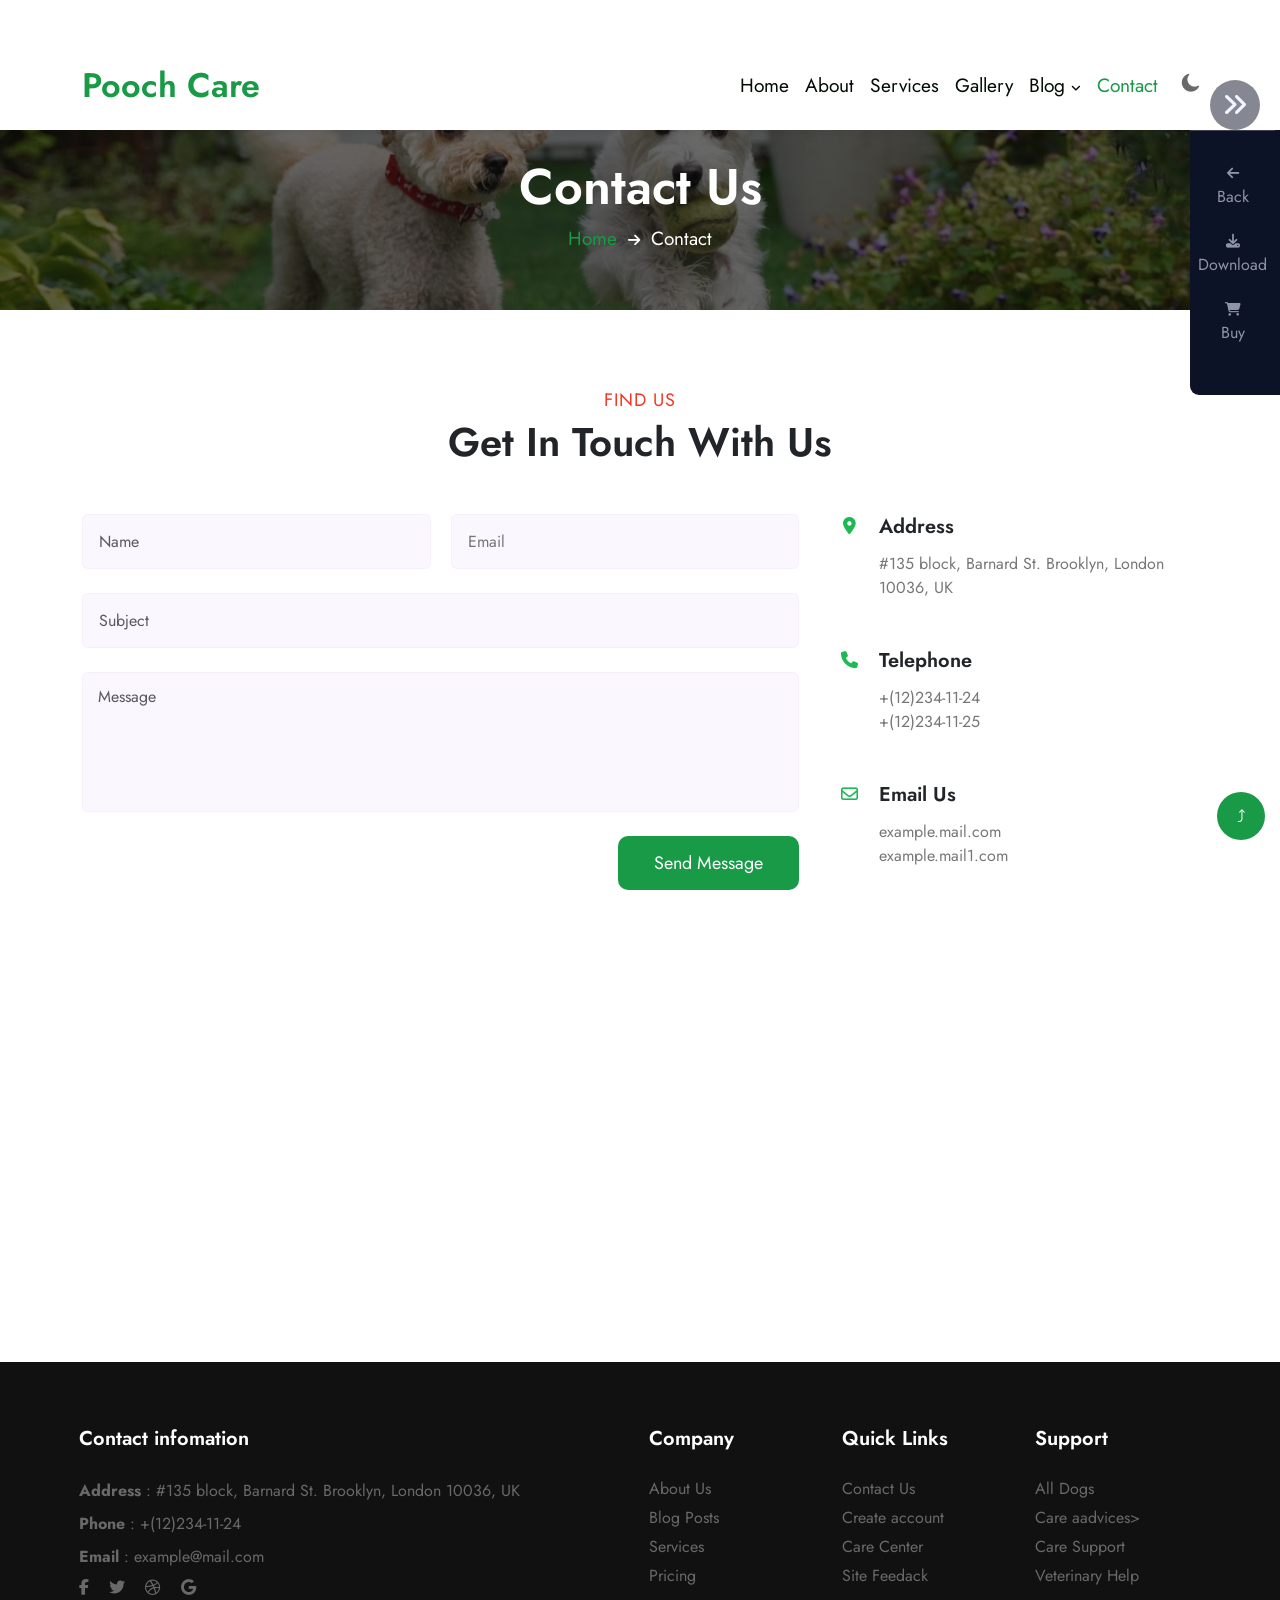
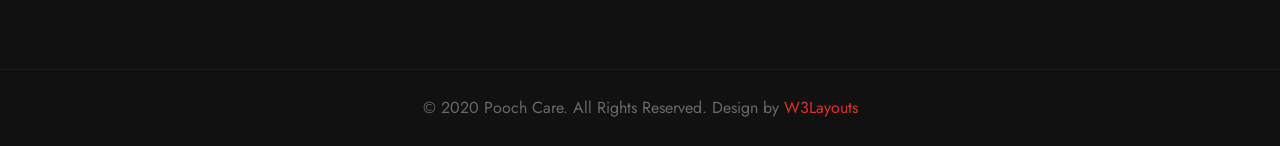
<file: contact.html>
<!DOCTYPE html>
<html lang="en">
  <head>
    <title>Capstone_layout</title>
    <!-- Required meta tags -->
    <meta charset="utf-8" />
    <meta
      name="viewport"
      content="width=device-width, initial-scale=1, shrink-to-fit=no"
    />

    <!-- Bootstrap CSS v5.0.2 -->
    <link
      rel="stylesheet"
      href="https://cdn.jsdelivr.net/npm/bootstrap@5.0.2/dist/css/bootstrap.min.css"
      integrity="sha384-EVSTQN3/azprG1Anm3QDgpJLIm9Nao0Yz1ztcQTwFspd3yD65VohhpuuCOmLASjC"
      crossorigin="anonymous"
    />
    <!-- google fonts -->
    <style>
      @import url("https://fonts.googleapis.com/css2?family=Jost:wght@300;400;600;700&display=swap");
    </style>
    <!-- font-awesome  -->
    <link
      rel="stylesheet"
      href="https://cdnjs.cloudflare.com/ajax/libs/font-awesome/6.1.1/css/all.min.css"
      integrity="sha512-KfkfwYDsLkIlwQp6LFnl8zNdLGxu9YAA1QvwINks4PhcElQSvqcyVLLD9aMhXd13uQjoXtEKNosOWaZqXgel0g=="
      crossorigin="anonymous"
      referrerpolicy="no-referrer"
    />
    <!-- Template CSS -->
    <link rel="stylesheet" href="./css/about.css" />
  </head>

  <body>
    <header class="header bg-white fixed-top">
      <div class="container">
         <nav class="navbar navbar-expand-lg">
            <a class="navbar-brand" href="./home.html">Pooch Care</a>
            <button
               class="navbar-toggler"
               type="button"
               data-bs-toggle="collapse"
               data-bs-target="#navbarNavDropdown"
               aria-controls="navbarNavDropdown"
               aria-expanded="false"
               aria-label="Toggle navigation"
            >
               <span class="navbar-toggler-icon">
                  <i class="fa-solid fa-bars navbar-toggler-icon-expand"></i>
                  <i class="fa-solid fa-xmark navbar-toggler-icon-close"></i>
               </span>
            </button>
            <div class="collapse navbar-collapse" id="navbarNavDropdown">
               <ul class="navbar-nav">
                  <li class="nav-item">
                     <a class="nav-link" aria-current="page" href="./home.html"
                        >Home</a
                     >
                  </li>
                  <li class="nav-item">
                     <a class="nav-link" href="./about.html">About</a>
                  </li>
                  <li class="nav-item">
                     <a class="nav-link" href="./service.html">Services</a>
                  </li>
                  <li class="nav-item">
                     <a class="nav-link" href="./gallery.html">Gallery</a>
                  </li>
                  <li class="nav-item dropdown">
                     <a
                        class="nav-link dropdown-toggle"
                        href="#"
                        id="navbarDropdownMenuLink"
                        role="button"
                        data-bs-toggle="dropdown"
                        aria-expanded="false"
                     >
                        Blog
                        <i class="fa-solid fa-angle-down"></i>
                     </a>
                     <ul
                        class="dropdown-menu"
                        aria-labelledby="navbarDropdownMenuLink"
                     >
                        <li>
                           <a class="dropdown-item" href="./blog-posts.html">Blog Posts</a>
                        </li>
                        <li>
                           <a class="dropdown-item" href="./blog-single.html">Blog single</a>
                        </li>
                        <li>
                           <a class="dropdown-item" href="./home.html">Landing Page</a>
                        </li>
                     </ul>
                  </li>
                  <li class="nav-item">
                     <a class="nav-link active" href="./contact.html">Contact</a>
                  </li>
               </ul>

               <div class="theme-lg">
                  <i class="fa-solid fa-moon"></i>
               </div>
            </div>

            <div class="theme">
               <i class="fa-solid fa-moon"></i>
            </div>
         </nav>
      </div>
   </header>

    <section class="right-sidebar">
      <div class="sidebar-top">
        <i class="fas fa-angle-double-right"></i>
      </div>
      <div class="sidebar-bottom">
        <div class="sidebar-item">
          <a href="#">
            <span class="sidebar-icon">
              <i class="fa fa-arrow-left"></i>
            </span>
            <span class="sidebar-text">Back</span>
          </a>
          <a href="#">
            <span class="sidebar-icon">
              <i class="fa fa-download"></i>
            </span>
            <span class="sidebar-text">Download</span>
          </a>
          <a href="#">
            <span class="sidebar-icon">
              <i class="fa fa-shopping-cart"></i>
            </span>
            <span class="sidebar-text">Buy</span>
          </a>
        </div>
      </div>
    </section>

    <section class="themes" id="themes">
      <div class="container">
        <h2 class="themes-title">Contact Us</h2>
        <p>
          <a href="#">Home</a>
          <i class="fas fa-arrow-right"></i>
          <span>Contact</span>
        </p>
      </div>
    </section>
    <section class="find">
      <div class="pt-5">
        <div class="py-lg-4 text-center">
          <h6 class="small-title">FIND US</h6>
          <h3 class="main-title mb-4">Get In Touch With Us</h3>
        </div>
        <div class="container pb-lg-4">
          <div class="d-grid find-content">
            <div class="mt-lg-0">
                
              <div class="d-grid mb-4 form-1">
                <input type="text" class="form-control" placeholder="Name" />
                <input type="email" name="form-control" placeholder="Email" />
              </div>
              <div class="mb-4">
                <input type="text" class="form-control" placeholder="Subject" />
              </div>
              <textarea class="form-control" placeholder="Message"></textarea>
              <button type="submit" class="send mt-4">Send Message</button>
            </div>
            <div class="find-right mt-lg-0">
              <div class="right-item">
                <div class="right-item-left text-center">
                  <i class="fas fa-map-marker-alt"></i>
                </div>
                <div class="right-item-right">
                  <h6>Address</h6>
                  <p>#135 block, Barnard St. Brooklyn, London 10036, UK</p>
                </div>
              </div>
              <div class="right-item mt-5">
                <div class="right-item-left text-center">
                    <i class="fas fa-phone"></i>
                </div>
                <div class="right-item-right">
                  <h6>Telephone</h6>
                  <p><a href="#">+(12)234-11-24</a></p>
                  <p><a href="#">+(12)234-11-25</a></p>
                </div>
              </div>
              <div class="right-item mt-5">
                <div class="right-item-left text-center">
                  <i class="far fa-envelope"></i>
                </div>
                <div class="right-item-right">
                  <h6>Email Us</h6>
                  <p><a href="#">example.mail.com</a></p>
                  <p><a href="#">example.mail1.com</a></p>
                </div>
              </div>
            </div>
          </div>
        </div>
        <div class="maps mt-5">
            <iframe src="https://www.google.com/maps/embed?pb=!1m18!1m12!1m3!1d317718.69319292053!2d-0.3817765050863085!3d51.528307984912544!2m3!1f0!2f0!3f0!3m2!1i1024!2i768!4f13.1!3m3!1m2!1s0x47d8a00baf21de75%3A0x52963a5addd52a99!2sLondon%2C+UK!5e0!3m2!1sen!2spl!4v1562654563739!5m2!1sen!2spl" frameborder="0" allowfullscreen=""></iframe>
        </div>
      </div>
    </section>
    <footer class="footer">
      <div class="footer-background">
        <div>
          <div class="container py-lg-3">
            <div class="row">
              <div class="col-lg-6 col-md-5 mt-5">
                <h6 class="footer-title">Contact infomation</h6>
                <ul>
                  <li>
                    <p>
                      <b>Address</b> : #135 block, Barnard St. Brooklyn, London
                      10036, UK
                    </p>
                  </li>
                  <li>
                    <p><b>Phone</b> : <a href="#">+(12)234-11-24</a></p>
                  </li>
                  <li>
                    <p><b>Email</b> : <a href="#">example@mail.com</a></p>
                  </li>
                </ul>
                <div>
                  <ul class="social-icon">
                    <li>
                      <a href="#">
                        <i class="fab fa-facebook-f"></i>
                      </a>
                    </li>
                    <li>
                      <a href="#">
                        <i class="fab fa-twitter"></i>
                      </a>
                    </li>
                    <li>
                      <a href="#">
                        <i class="fab fa-dribbble"></i>
                      </a>
                    </li>
                    <li>
                      <a href="#">
                        <i class="fab fa-google"></i>
                      </a>
                    </li>
                  </ul>
                </div>
              </div>
              <div class="col-lg-6 col-md-7">
                <div class="row">
                  <div class="col-sm-4 col-6 mt-5">
                    <h6 class="footer-title">Company</h6>
                    <ul>
                      <li><a href="#">About Us</a></li>
                      <li><a href="#">Blog Posts</a></li>
                      <li><a href="#">Services</a></li>
                      <li><a href="#">Pricing</a></li>
                    </ul>
                  </div>
                  <div class="col-sm-4 col-6 mt-5">
                    <h6 class="footer-title">Quick Links</h6>
                    <ul>
                      <li><a href="#">Contact Us</a></li>
                      <li><a href="#">Create account</a></li>
                      <li><a href="#">Care Center</a></li>
                      <li><a href="#">Site Feedack</a></li>
                    </ul>
                  </div>
                  <div class="col-sm-4 mt-5">
                    <h6 class="footer-title">Support</h6>
                    <ul>
                      <li><a href="#">All Dogs</a></li>
                      <li><a href="#">Care aadvices></a></li>
                      <li><a href="#">Care Support</a></li>
                      <li><a href="#">Veterinary Help</a></li>
                    </ul>
                  </div>
                </div>
              </div>
            </div>
          </div>
          <div class="footer-bottom align-center py-lg-4 py-3 mt-5">
            <div class="container">
              <p class="footer-bottom-text text-center">
                © 2020 Pooch Care. All Rights Reserved. Design by
                <a href="#">W3Layouts</a>
              </p>
            </div>
          </div>
        </div>
      </div>
      <div class="back-to-top">
        <a href="#">
          <p>⤴</p>
        </a>
      </div>
    </footer>
    <!-- Bootstrap JavaScript Libraries -->
    <script
      src="https://cdn.jsdelivr.net/npm/@popperjs/core@2.9.2/dist/umd/popper.min.js"
      integrity="sha384-IQsoLXl5PILFhosVNubq5LC7Qb9DXgDA9i+tQ8Zj3iwWAwPtgFTxbJ8NT4GN1R8p"
      crossorigin="anonymous"
    ></script>
    <script
      src="https://cdn.jsdelivr.net/npm/bootstrap@5.0.2/dist/js/bootstrap.min.js"
      integrity="sha384-cVKIPhGWiC2Al4u+LWgxfKTRIcfu0JTxR+EQDz/bgldoEyl4H0zUF0QKbrJ0EcQF"
      crossorigin="anonymous"
    ></script>
  </body>
</html>
</file>
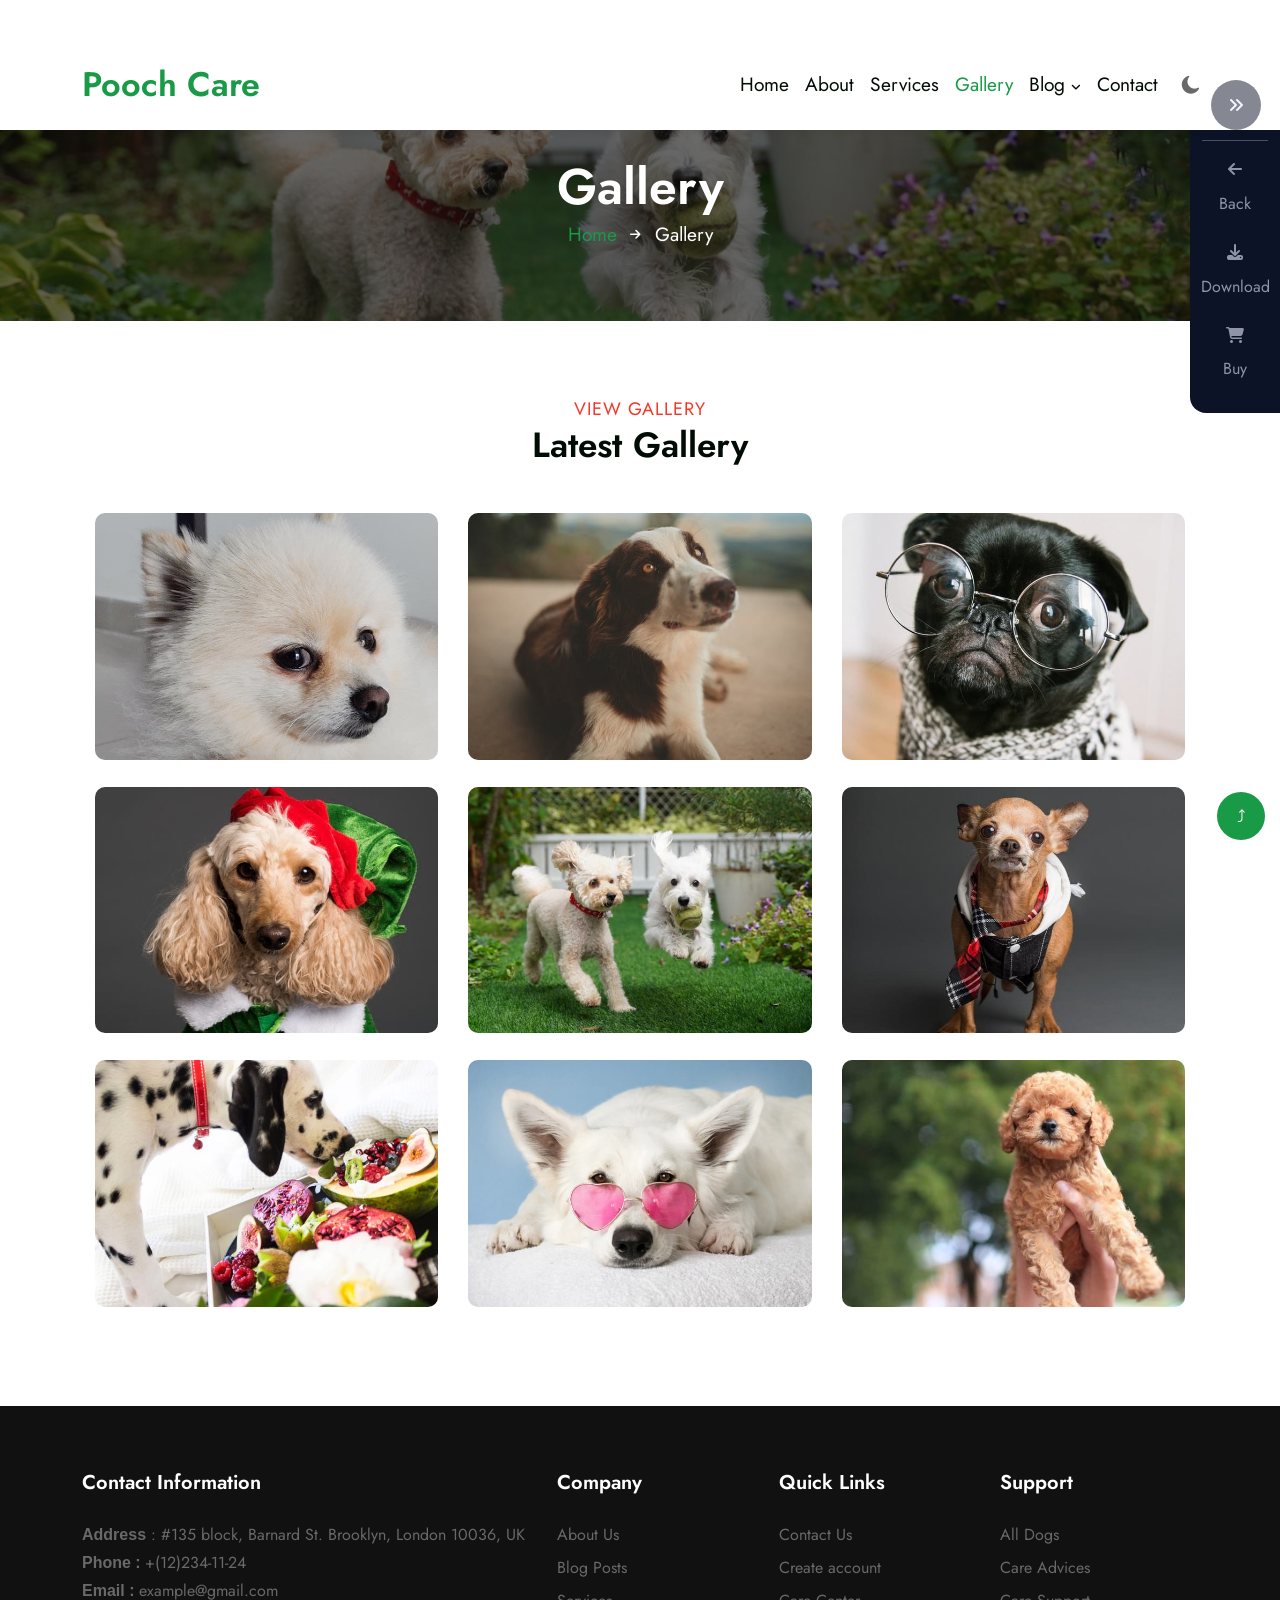
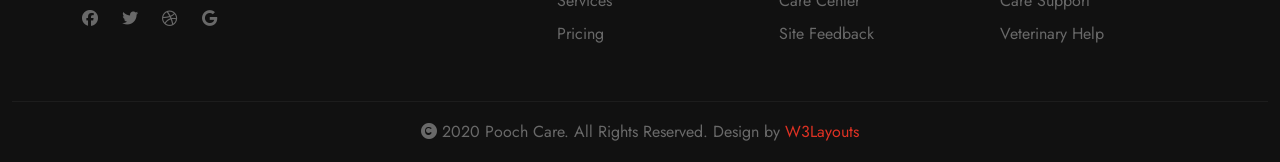
<file: gallery.html>
<!DOCTYPE html>
<html lang="en">
   <head>
      <meta charset="UTF-8" />
      <meta http-equiv="X-UA-Compatible" content="IE=edge" />
      <meta name="viewport" content="width=device-width, initial-scale=1.0" />
      <title>
         Pooch Care an Animals Category Bootstrap Responsive Template
      </title>

      <!-- //google fonts -->
      <link
         href="https://fonts.googleapis.com/css2?family=Jost:wght@300;400;600&display=swap"
         rel="stylesheet"
      />

      <!-- //fontawesome -->
      <link
         rel="stylesheet"
         href="https://cdnjs.cloudflare.com/ajax/libs/font-awesome/6.1.1/css/all.min.css"
      />

      <!-- //bootstrap  -->
      <link
         href="https://cdn.jsdelivr.net/npm/bootstrap@5.0.2/dist/css/bootstrap.min.css"
         rel="stylesheet"
      />

      <!-- //reset css -->
      <link rel="stylesheet" href="./css/reset.css" />

      <!-- //style css -->
      <link rel="stylesheet" href="./css/style-gallery.css" />
   </head>
   <body>
      <!-- =====Silebar===== -->
      <section class="sidebar">
         <div class="sidebar-right">
            <div class="container-fluid">
               <hr class="text-white" />
               <div class="icon-list">
                  <div class="icon-item">
                     <a
                        href="https://w3layouts.com/template/pooch-care-website-template/"
                        class="icon-link"
                     >
                        <i class="fa-solid fa-arrow-left"></i>
                        Back
                     </a>
                  </div>
                  <div class="icon-item">
                     <a
                        href="https://w3layouts.com/template/pooch-care-website-template/"
                        class="icon-link"
                     >
                        <i class="fa-solid fa-download"></i>
                        Download
                     </a>
                  </div>
                  <div class="icon-item">
                     <a
                        href="https://w3layouts.com/checkout/?add-to-cart=4763800000001057"
                        class="icon-link"
                     >
                        <i class="fa-solid fa-cart-shopping"></i>
                        Buy
                     </a>
                  </div>
               </div>
            </div>
         </div>
      </section>

      <section class="circle-icon rounded-circle">
         <a href="#" class="circle-icon-link">
            <i class="fa-solid fa-angles-right"></i>
         </a>
      </section>

      <!-- =====Header===== -->
      <header class="header bg-white fixed-top">
         <div class="container">
            <nav class="navbar navbar-expand-lg">
               <a class="navbar-brand" href="./home.html">Pooch Care</a>
               <button
                  class="navbar-toggler"
                  type="button"
                  data-bs-toggle="collapse"
                  data-bs-target="#navbarNavDropdown"
                  aria-controls="navbarNavDropdown"
                  aria-expanded="false"
                  aria-label="Toggle navigation"
               >
                  <span class="navbar-toggler-icon">
                     <i class="fa-solid fa-bars navbar-toggler-icon-expand"></i>
                     <i class="fa-solid fa-xmark navbar-toggler-icon-close"></i>
                  </span>
               </button>
               <div class="collapse navbar-collapse" id="navbarNavDropdown">
                  <ul class="navbar-nav">
                     <li class="nav-item">
                        <a
                           class="nav-link "
                           aria-current="page"
                           href="./home.html"
                           >Home</a
                        >
                     </li>
                     <li class="nav-item">
                        <a class="nav-link" href="./about.html">About</a>
                     </li>
                     <li class="nav-item">
                        <a class="nav-link" href="./service.html">Services</a>
                     </li>
                     <li class="nav-item">
                        <a class="nav-link active" href="#">Gallery</a>
                     </li>
                     <li class="nav-item dropdown">
                        <a
                           class="nav-link dropdown-toggle"
                           href="#"
                           id="navbarDropdownMenuLink"
                           role="button"
                           data-bs-toggle="dropdown"
                           aria-expanded="false"
                        >
                           Blog
                           <i class="fa-solid fa-angle-down"></i>
                        </a>
                        <ul
                           class="dropdown-menu"
                           aria-labelledby="navbarDropdownMenuLink"
                        >
                           <li>
                              <a class="dropdown-item" href="./blog-posts.html"
                                 >Blog Posts</a
                              >
                           </li>
                           <li>
                              <a class="dropdown-item" href="./blog-single.html"
                                 >Blog single</a
                              >
                           </li>
                           <li>
                              <a class="dropdown-item" href="./home.html"
                                 >Landing Page</a
                              >
                           </li>
                        </ul>
                     </li>
                     <li class="nav-item">
                        <a class="nav-link" href="./contact.html">Contact</a>
                     </li>
                  </ul>

                  <div class="theme-lg">
                     <i class="fa-solid fa-moon"></i>
                  </div>
               </div>

               <div class="theme">
                  <i class="fa-solid fa-moon"></i>
               </div>
            </nav>
         </div>
      </header>

      <!-- =====breadcrumb===== -->
      <section class="breadcrumb-about text-center">
         <div class="breadcrumb-bg py-sm-5 py-4">
            <div class="container py-2">
               <h2 class="title">Gallery</h2>
               <ul class="breadcrumb-custom-path mt-2">
                  <li>
                     <a href="#url">Home</a>
                  </li>
                  <li class="active">
                     <span class="fa fa-arrow-right mx-2"></span>
                     Gallery
                  </li>
               </ul>
            </div>
         </div>
      </section>


      <!-- =====Portfolio-8===== -->
      <section class="portfolio-8 py-5">
         <div class="portfolio-main py-md-4 py-3">
            <div class="container">
               <div class="header-section text-center mx-auto">
                  <h6 class="small-title">View Gallery</h6>
                  <h3 class="big-title">Latest Gallery</h3>
               </div>

               <div class="row galler-top mt-lg-5 mt-4">
                  <div class="col-md-4 portfolio-item hover14">
                     <a href="./img/g1.jpg" class="mb-4">
                        <figure>
                           <img src="./img/g1.jpg" alt="" class="img-fluid">
                        </figure>
                     </a>
                     <a href="./img/g2.jpg" class="mb-4">
                        <figure>
                           <img src="./img/g2.jpg" alt="" class="img-fluid">
                        </figure>
                     </a>
                     <a href="./img/g7.jpg" class="mb-4">
                        <figure>
                           <img src="./img/g7.jpg" alt="" class="img-fluid">
                        </figure>
                     </a>
                  </div>

                  <div class="col-md-4 portfolio-item hover14">
                     <a href="./img/g3.jpg" class="mb-4">
                        <figure>
                           <img src="./img/g3.jpg" alt="" class="img-fluid">
                        </figure>
                     </a>
                     <a href="./img/g4.jpg" class="mb-4">
                        <figure>
                           <img src="./img/g4.jpg" alt="" class="img-fluid">
                        </figure>
                     </a>
                     <a href="./img/g8.jpg" class="mb-4">
                        <figure>
                           <img src="./img/g8.jpg" alt="" class="img-fluid">
                        </figure>
                     </a>
                  </div>

                  <div class="col-md-4 portfolio-item hover14">
                     <a href="./img/g5.jpg" class="mb-4">
                        <figure>
                           <img src="./img/g5.jpg" alt="" class="img-fluid">
                        </figure>
                     </a>
                     <a href="./img/g6.jpg" class="mb-4">
                        <figure>
                           <img src="./img/g6.jpg" alt="" class="img-fluid">
                        </figure>
                     </a>
                     <a href="./img/g9.jpg" class="mb-4">
                        <figure>
                           <img src="./img/g9.jpg" alt="" class="img-fluid">
                        </figure>
                     </a>
                  </div>
               </div>
            </div>
         </div>
      </section>

      <div class="back-to-top">
         <a href="#">
             <p>
                 ⤴
             </p>
         </a>
     </div>

      <!-- =====Footer===== -->
      <footer class="footer pt-5">
         <div class="container py-lg-3">
            <div class="row">
               <div class="col-12 col-md-5">
                  <div class="contact-info">
                     <h4>Contact Information</h4>
                     <div class="details">
                        <p>
                           <span>Address</span> : #135 block, Barnard St.
                           Brooklyn, London 10036, UK
                        </p>
                        <p>
                           <span>Phone : </span>
                           <a href="tel:+(12)234-11-24">+(12)234-11-24</a>
                        </p>
                        <p>
                           <span>Email : </span>
                           <a href="mailto:example@gmail.com"
                              >example@gmail.com</a
                           >
                        </p>
                     </div>
                     <div class="social-link mb-3">
                        <a href=""><i class="fa-brands fa-facebook"></i></a>
                        <a href=""><i class="fa-brands fa-twitter"></i></a>
                        <a href=""><i class="fa-brands fa-dribbble"></i></a>
                        <a href=""><i class="fa-brands fa-google"></i></a>
                     </div>
                  </div>
               </div>

               <div class="col-12 col-md-7 mt-5 mt-md-0">
                  <div class="row">
                     <div class="col-6 col-md-4">
                        <div class="company">
                           <h4>Company</h4>
                           <div class="details">
                              <a href="">About Us</a>
                              <a href="">Blog Posts</a>
                              <a href="">Services</a>
                              <a href="">Pricing</a>
                           </div>
                        </div>
                     </div>

                     <div class="col-6 col-md-4">
                        <div class="link">
                           <h4>Quick Links</h4>
                           <div class="details">
                              <a href="">Contact Us</a>
                              <a href="">Create account</a>
                              <a href="">Care Center</a>
                              <a href="">Site Feedback</a>
                           </div>
                        </div>
                     </div>

                     <div class="col-12 col-md-4 mt-5 mt-md-0">
                        <div class="support">
                           <h4>Support</h4>
                           <div class="details">
                              <a href="">All Dogs</a>
                              <a href="">Care Advices</a>
                              <a href="">Care Support</a>
                              <a href="">Veterinary Help</a>
                           </div>
                        </div>
                     </div>
                  </div>
               </div>
            </div>
         </div>
         <div class="container-fluid mt-5 mt-md-3">
            <div class="copy-right text-center py-3">
               <hr />
               <p>
                  <i class="fa-solid fa-copyright"></i>
                  2020 Pooch Care. All Rights Reserved. Design by
                  <a href="https://w3layouts.com/" target="_blank">W3Layouts</a>
               </p>
            </div>
         </div>
      </footer>
      <!-- link bootstrap5 cdn -->
      <script
         src="https://cdn.jsdelivr.net/npm/bootstrap@5.0.2/dist/js/bootstrap.bundle.min.js"
         integrity="sha384-MrcW6ZMFYlzcLA8Nl+NtUVF0sA7MsXsP1UyJoMp4YLEuNSfAP+JcXn/tWtIaxVXM"
         crossorigin="anonymous"
      ></script>
   </body>
</html>
</file>
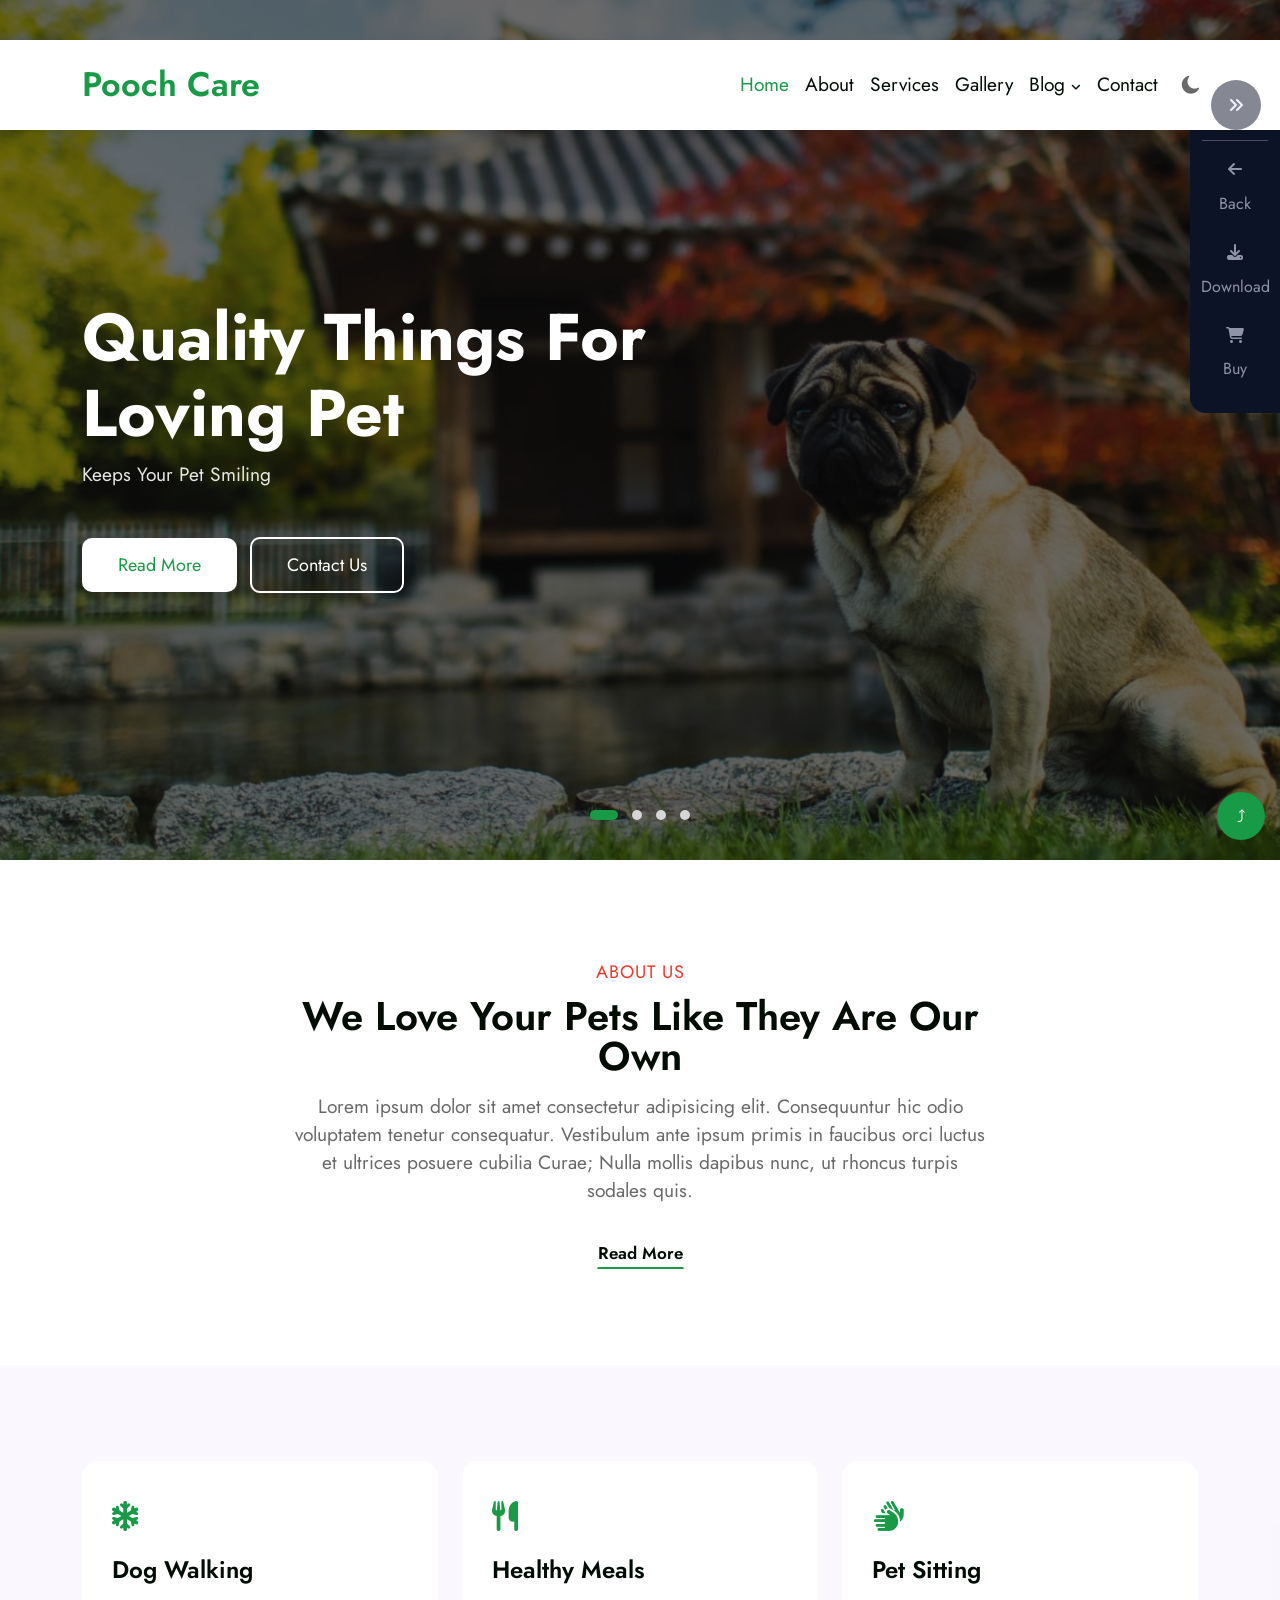
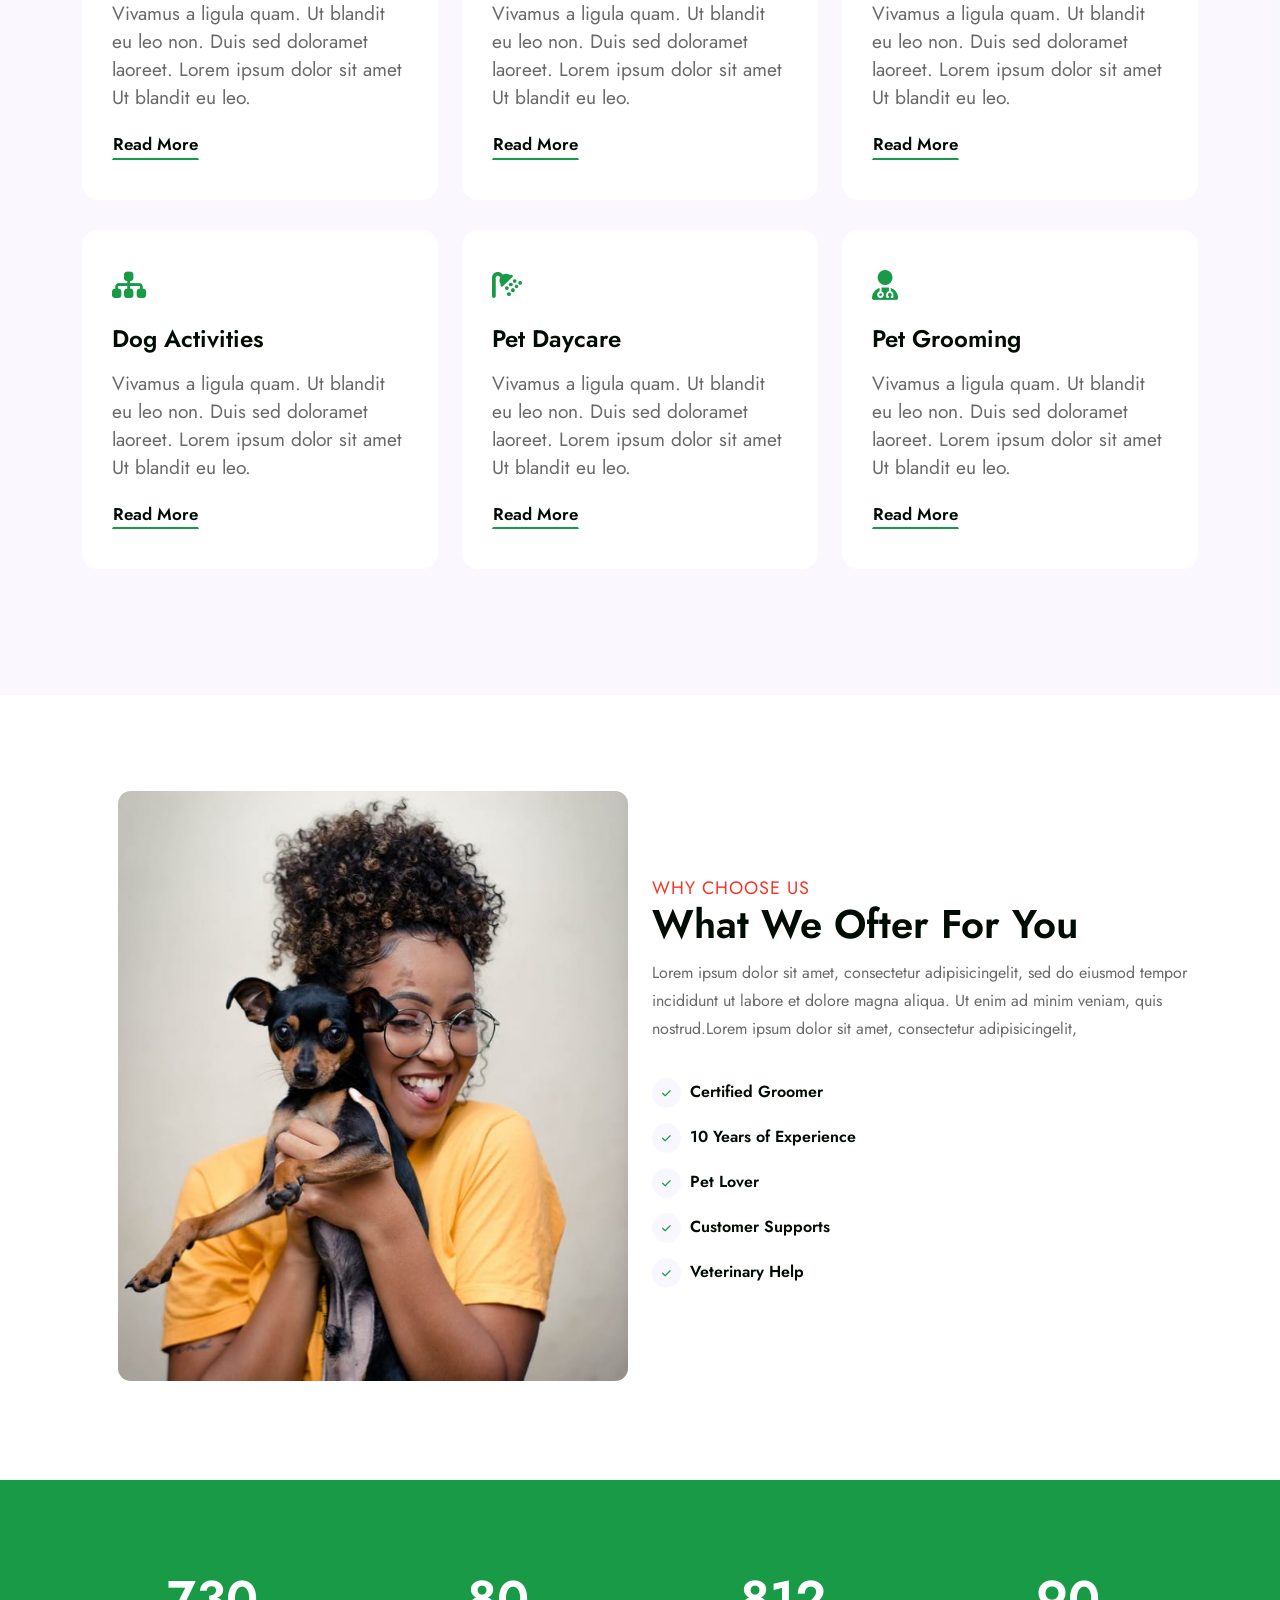
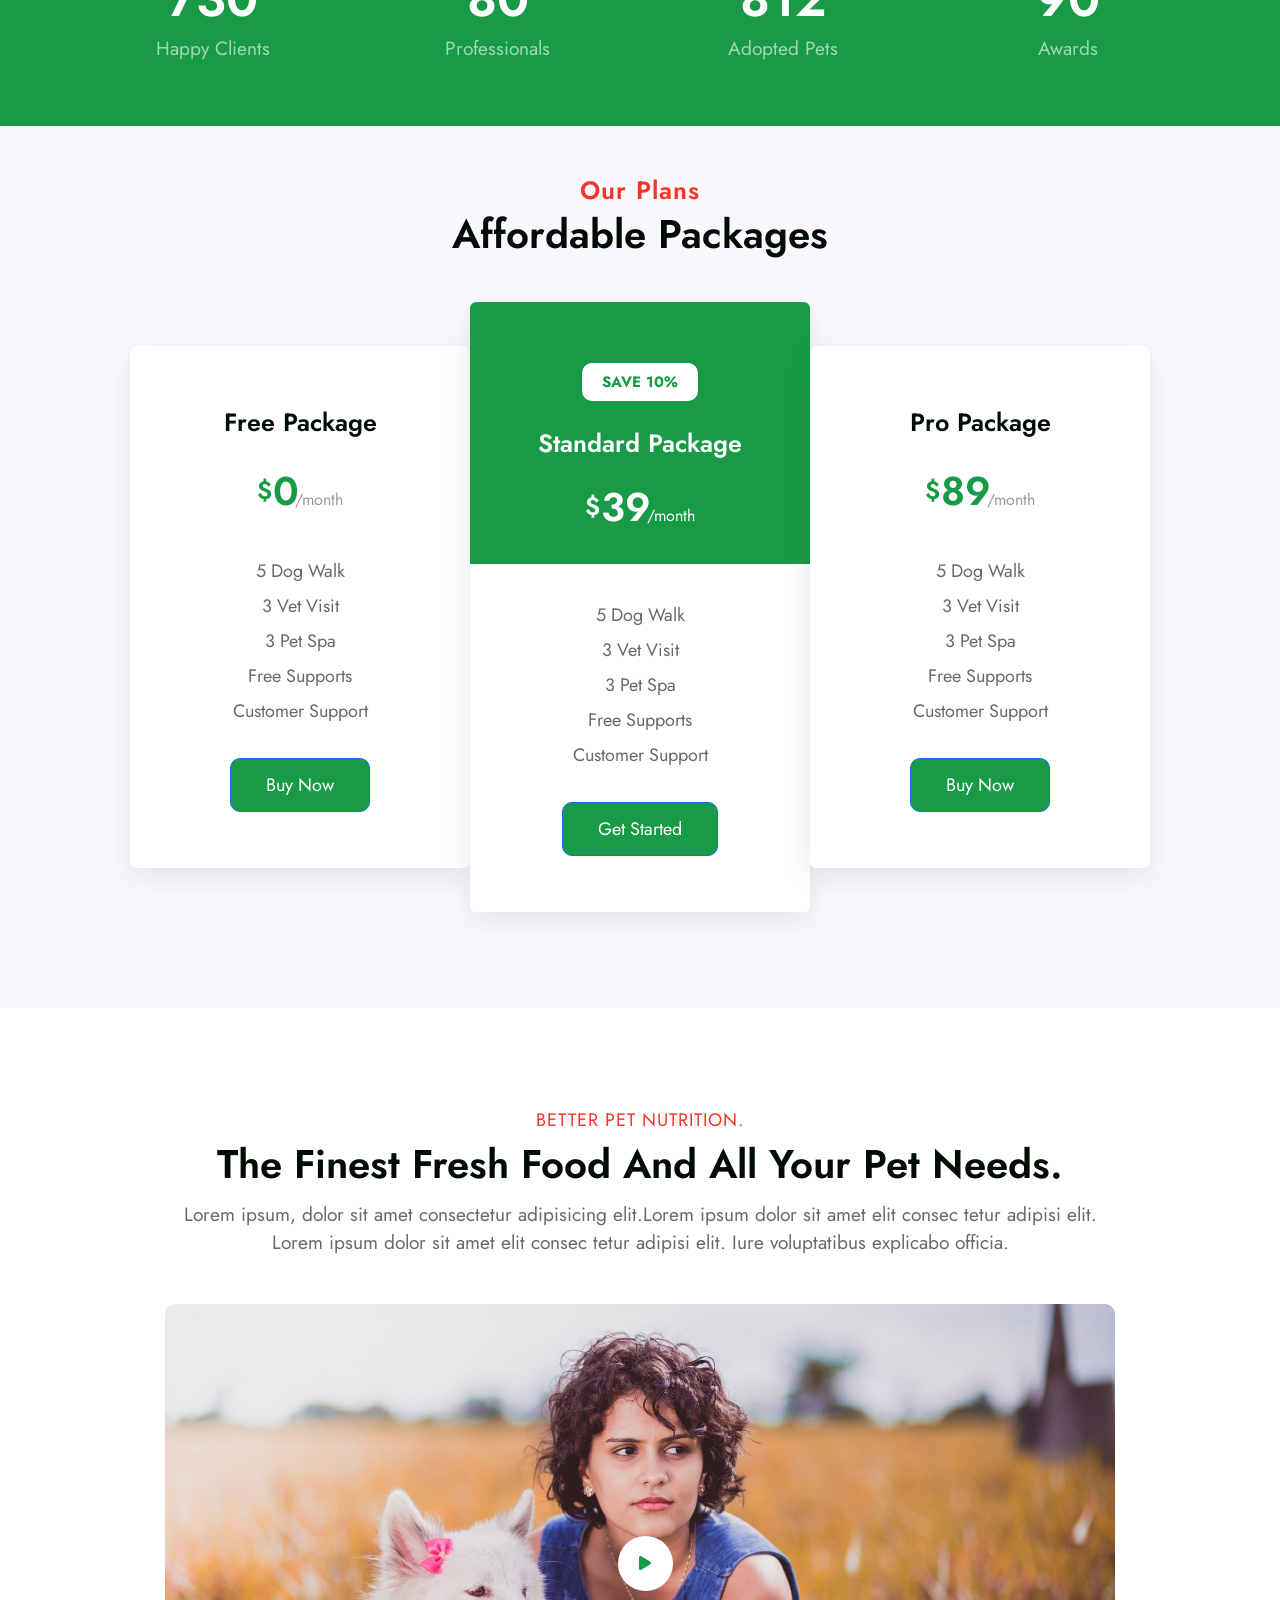
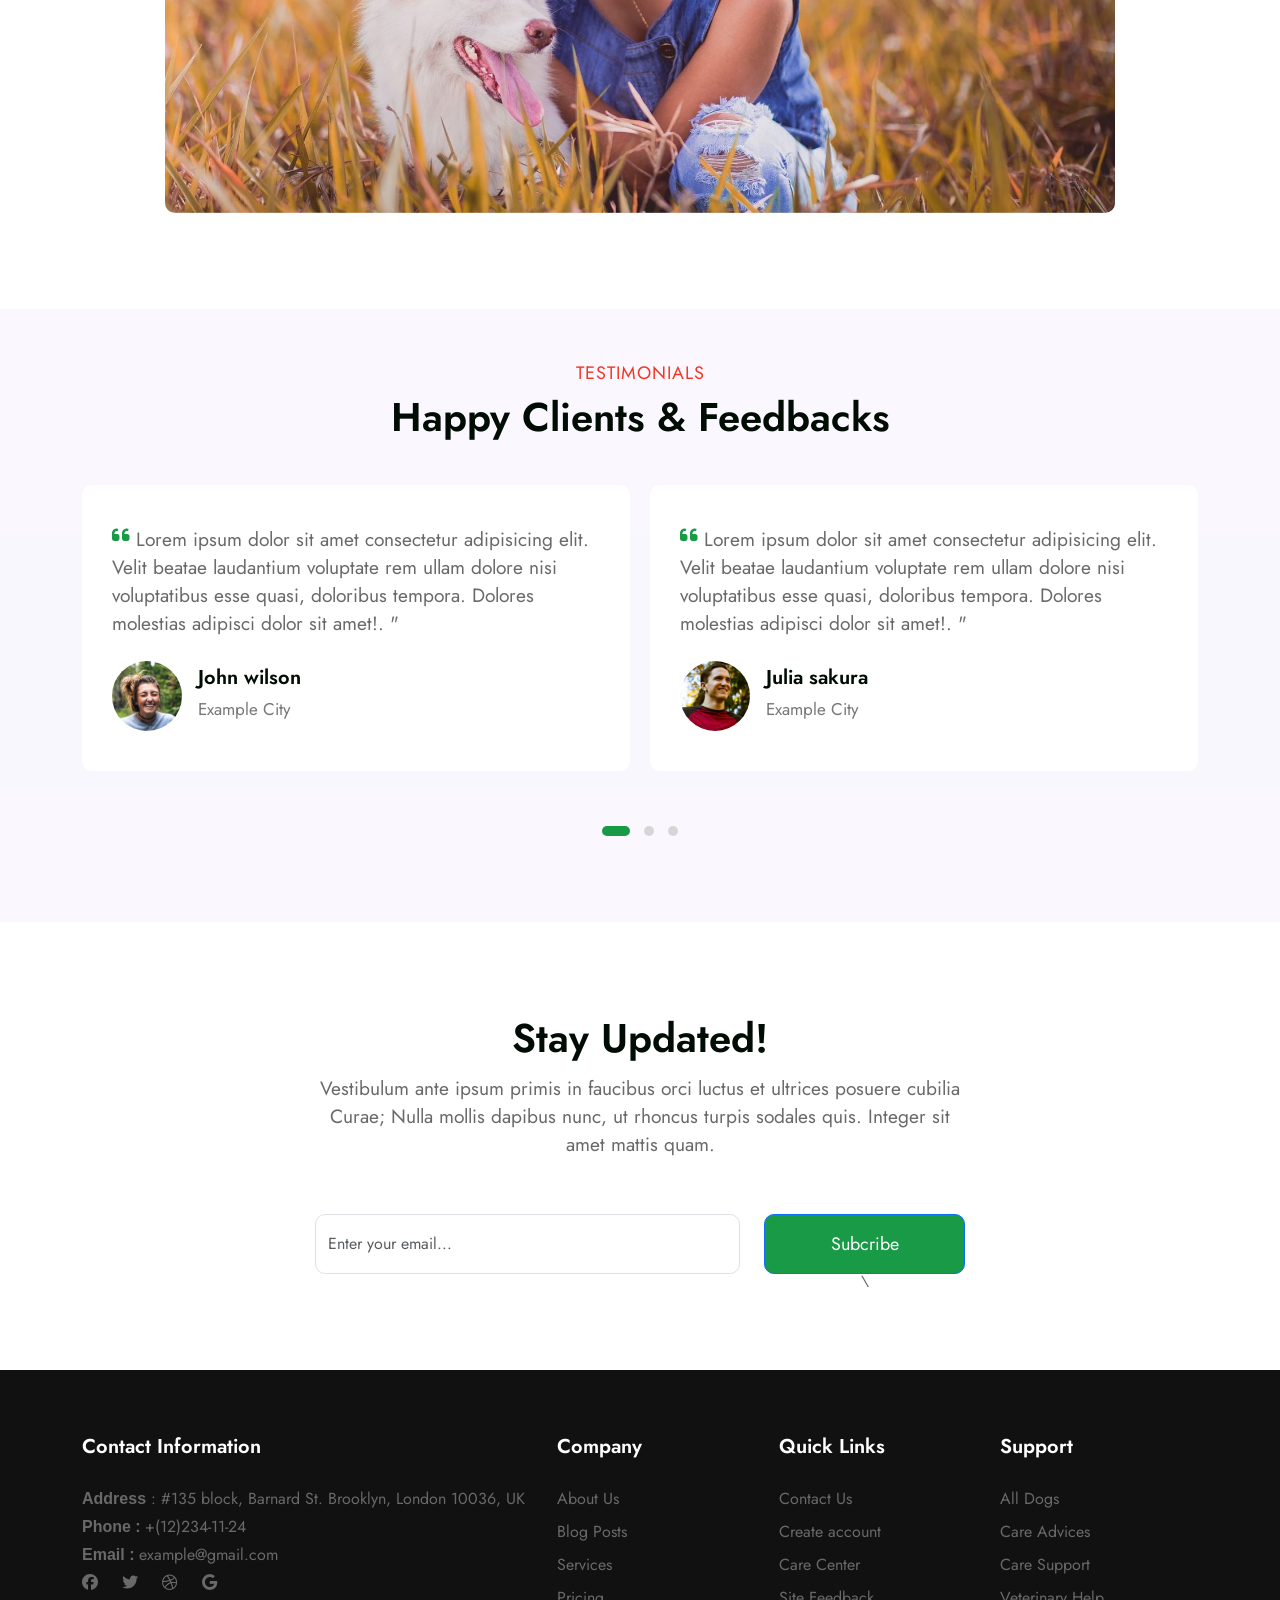
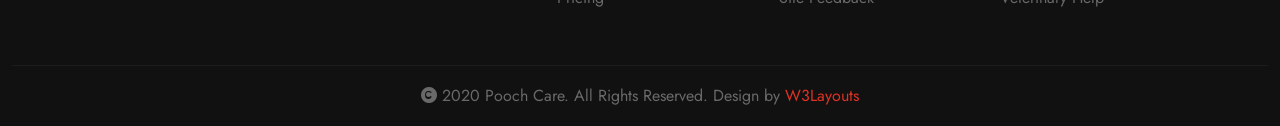
<file: home.html>
<!DOCTYPE html>
<html lang="en">
   <head>
      <meta charset="UTF-8" />
      <meta http-equiv="X-UA-Compatible" content="IE=edge" />
      <meta name="viewport" content="width=device-width, initial-scale=1.0" />
      <title>
         Pooch Care an Animals Category Bootstrap Responsive Template
      </title>
      <!-- //owl carousel2 -->
      <link
         rel="stylesheet"
         href="https://cdnjs.cloudflare.com/ajax/libs/OwlCarousel2/2.3.4/assets/owl.carousel.min.css"
      />
      <!-- //owl carousel2 -->
      <link
         rel="stylesheet"
         href="https://cdnjs.cloudflare.com/ajax/libs/OwlCarousel2/2.3.4/assets/owl.theme.default.min.css"
      />

      <!-- //google fonts -->
      <link
         href="https://fonts.googleapis.com/css2?family=Jost:wght@300;400;600&display=swap"
         rel="stylesheet"
      />

      <!-- //fontawesome -->
      <link
         rel="stylesheet"
         href="https://cdnjs.cloudflare.com/ajax/libs/font-awesome/6.1.1/css/all.min.css"
      />

      <!-- //bootstrap  -->
      <link
         href="https://cdn.jsdelivr.net/npm/bootstrap@5.0.2/dist/css/bootstrap.min.css"
         rel="stylesheet"
      />

      <!-- //reset css -->
      <link rel="stylesheet" href="./css/reset.css" />

      <!-- //style css -->
      <link rel="stylesheet" href="./css/style-home.css" />
   </head>
   <body>
      <!-- =====Silebar===== -->
      <section class="sidebar">
         <div class="sidebar-right">
            <div class="container-fluid">
               <hr class="text-white" />
               <div class="icon-list">
                  <div class="icon-item">
                     <a href="https://w3layouts.com/template/pooch-care-website-template/" class="icon-link">
                        <i class="fa-solid fa-arrow-left"></i>
                        Back
                     </a>
                  </div>
                  <div class="icon-item">
                     <a href="https://w3layouts.com/template/pooch-care-website-template/" class="icon-link">
                        <i class="fa-solid fa-download"></i>
                        Download
                     </a>
                  </div>
                  <div class="icon-item">
                     <a href="https://w3layouts.com/checkout/?add-to-cart=4763800000001057" class="icon-link">
                        <i class="fa-solid fa-cart-shopping"></i>
                        Buy
                     </a>
                  </div>
               </div>
            </div>
         </div>
      </section>

      <section class="circle-icon rounded-circle">
         <a href="#" class="circle-icon-link">
            <i class="fa-solid fa-angles-right"></i>
         </a>
      </section>

      <!-- =====Header===== -->
      <header class="header bg-white fixed-top">
         <div class="container">
            <nav class="navbar navbar-expand-lg">
               <a class="navbar-brand" href="#">Pooch Care</a>
               <button
                  class="navbar-toggler"
                  type="button"
                  data-bs-toggle="collapse"
                  data-bs-target="#navbarNavDropdown"
                  aria-controls="navbarNavDropdown"
                  aria-expanded="false"
                  aria-label="Toggle navigation"
               >
                  <span class="navbar-toggler-icon">
                     <i class="fa-solid fa-bars navbar-toggler-icon-expand"></i>
                     <i class="fa-solid fa-xmark navbar-toggler-icon-close"></i>
                  </span>
               </button>
               <div class="collapse navbar-collapse" id="navbarNavDropdown">
                  <ul class="navbar-nav">
                     <li class="nav-item">
                        <a class="nav-link active" aria-current="page" href="#"
                           >Home</a
                        >
                     </li>
                     <li class="nav-item">
                        <a class="nav-link" href="./about.html">About</a>
                     </li>
                     <li class="nav-item">
                        <a class="nav-link" href="./service.html">Services</a>
                     </li>
                     <li class="nav-item">
                        <a class="nav-link" href="./gallery.html">Gallery</a>
                     </li>
                     <li class="nav-item dropdown">
                        <a
                           class="nav-link dropdown-toggle"
                           href="#"
                           id="navbarDropdownMenuLink"
                           role="button"
                           data-bs-toggle="dropdown"
                           aria-expanded="false"
                        >
                           Blog
                           <i class="fa-solid fa-angle-down"></i>
                        </a>
                        <ul
                           class="dropdown-menu"
                           aria-labelledby="navbarDropdownMenuLink"
                        >
                           <li>
                              <a class="dropdown-item" href="./blog-posts.html">Blog Posts</a>
                           </li>
                           <li>
                              <a class="dropdown-item" href="./blog-single.html">Blog single</a>
                           </li>
                           <li>
                              <a class="dropdown-item" href="#">Landing Page</a>
                           </li>
                        </ul>
                     </li>
                     <li class="nav-item">
                        <a class="nav-link" href="./contact.html">Contact</a>
                     </li>
                  </ul>

                  <div class="theme-lg">
                     <i class="fa-solid fa-moon"></i>
                  </div>
               </div>

               <div class="theme">
                  <i class="fa-solid fa-moon"></i>
               </div>
            </nav>
         </div>
      </header>

      <!-- =====Slider===== -->
      <section class="slider">
         <div class="owl-one owl-carousel owl-theme">
            <div class="item item-1">
               <div class="slider-caption">
                  <div class="container">
                     <div class="banner-info-bg">
                        <h5>Quality Things For Loving Pet</h5>
                        <p>Keeps Your Pet Smiling</p>
                        <a
                           class="btn btn-style btn-white mt-sm-5 mt-4 me-2"
                           href="#"
                        >
                           Read More</a
                        >
                        <a
                           class="btn btn-style border-btn mt-sm-5 mt-4"
                           href="#"
                        >
                           Contact Us</a
                        >
                     </div>
                  </div>
               </div>
            </div>
            <div class="item item-2">
               <div class="slider-caption">
                  <div class="container">
                     <div class="banner-info-bg ms-lg-auto">
                        <h5>Delivering happiness for Pets</h5>
                        <p>For the love of pets</p>
                        <a
                           class="btn btn-style btn-white mt-sm-5 mt-4 me-2"
                           href="about.html"
                        >
                           Read More</a
                        >
                        <a
                           class="btn btn-style border-btn mt-sm-5 mt-4"
                           href="contact.html"
                        >
                           Contact Us</a
                        >
                     </div>
                  </div>
               </div>
            </div>
            <div class="item item-3">
               <div class="slider-caption">
                  <div class="container">
                     <div class="banner-info-bg">
                        <h5>Quality Things for Loving Pets</h5>
                        <p>Keeps your Pet Smiling</p>
                        <a
                           class="btn btn-style btn-white mt-sm-5 mt-4 me-2"
                           href="about.html"
                        >
                           Read More</a
                        >
                        <a
                           class="btn btn-style border-btn mt-sm-5 mt-4"
                           href="contact.html"
                        >
                           Contact Us</a
                        >
                     </div>
                  </div>
               </div>
            </div>
            <div class="item item-4">
               <div class="slider-caption">
                  <div class="container">
                     <div class="banner-info-bg ms-lg-auto">
                        <h5>Delivering happiness for Pets</h5>
                        <p>We help your Projects</p>
                        <a
                           class="btn btn-style btn-white mt-sm-5 mt-4 me-2"
                           href="about.html"
                        >
                           Read More</a
                        >
                        <a
                           class="btn btn-style border-btn mt-sm-5 mt-4"
                           href="contact.html"
                        >
                           Contact Us</a
                        >
                     </div>
                  </div>
               </div>
            </div>
         </div>
      </section>

      <!-- =====About===== -->
      <section class="about text-center py-5">
         <div class="container py-md-5 py-3">
            <div class="wrap mx-auto">
               <div class="about-title">
                  <h6 class="h6 small-title text-uppercase">about us</h6>
                  <h2 class="h2 big-title text-capitalize">
                     We love your pets like they are our own
                  </h2>
               </div>
               <div class="about-content">
                  <p class="my-3">
                     Lorem ipsum dolor sit amet consectetur adipisicing elit.
                     Consequuntur hic odio voluptatem tenetur consequatur.
                     Vestibulum ante ipsum primis in faucibus orci luctus et
                     ultrices posuere cubilia Curae; Nulla mollis dapibus nunc, ut
                     rhoncus turpis sodales quis.
                  </p>
               </div>
               <a href="#" class="btn btn-border-bottom text-capitalize"
                  >read more</a
               >
            </div>
         </div>
      </section>

      <!-- =====Service===== -->
      <section class="service py-5">
         <div class="container py-lg-5 py-md-4">
            <div class="row">
               <div class="col-12 col-md-6 col-lg-4">
                  <div class="item">
                     <i class="fa-solid fa-snowflake"></i>
                     <div class="item-body">
                        <h2 class="item-title h2 text-capitalize">
                           dog walking
                        </h2>
                        <p class="item-text">
                           Vivamus a ligula quam. Ut blandit eu leo non. Duis
                           sed doloramet laoreet. Lorem ipsum dolor sit amet Ut
                           blandit eu leo.
                        </p>
                        <a
                           href="#"
                           class="btn btn-border-bottom text-capitalize"
                           >read more</a
                        >
                     </div>
                  </div>
               </div>

               <div class="col-12 col-md-6 col-lg-4">
                  <div class="item">
                     <i class="fa-solid fa-utensils"></i>
                     <div class="item-body">
                        <h2 class="item-title h2 text-capitalize">
                           healthy meals
                        </h2>
                        <p class="item-text">
                           Vivamus a ligula quam. Ut blandit eu leo non. Duis
                           sed doloramet laoreet. Lorem ipsum dolor sit amet Ut
                           blandit eu leo.
                        </p>
                        <a
                           href="#"
                           class="btn btn-border-bottom text-capitalize"
                           >read more</a
                        >
                     </div>
                  </div>
               </div>

               <div class="col-12 col-md-6 col-lg-4">
                  <div class="item">
                     <i class="fa-solid fa-hands"></i>
                     <div class="item-body">
                        <h2 class="item-title h2 text-capitalize">
                           pet sitting
                        </h2>
                        <p class="item-text">
                           Vivamus a ligula quam. Ut blandit eu leo non. Duis
                           sed doloramet laoreet. Lorem ipsum dolor sit amet Ut
                           blandit eu leo.
                        </p>
                        <a
                           href="#"
                           class="btn btn-border-bottom text-capitalize"
                           >read more</a
                        >
                     </div>
                  </div>
               </div>

               <div class="col-12 col-md-6 col-lg-4">
                  <div class="item">
                     <i class="fa-solid fa-sitemap"></i>
                     <div class="item-body">
                        <h2 class="item-title h2 text-capitalize">
                           dog activities
                        </h2>
                        <p class="item-text">
                           Vivamus a ligula quam. Ut blandit eu leo non. Duis
                           sed doloramet laoreet. Lorem ipsum dolor sit amet Ut
                           blandit eu leo.
                        </p>
                        <a
                           href="#"
                           class="btn btn-border-bottom text-capitalize"
                           >read more</a
                        >
                     </div>
                  </div>
               </div>

               <div class="col-12 col-md-6 col-lg-4">
                  <div class="item">
                     <i class="fa-solid fa-shower"></i>
                     <div class="item-body">
                        <h2 class="item-title h2 text-capitalize">
                           pet daycare
                        </h2>
                        <p class="item-text">
                           Vivamus a ligula quam. Ut blandit eu leo non. Duis
                           sed doloramet laoreet. Lorem ipsum dolor sit amet Ut
                           blandit eu leo.
                        </p>
                        <a
                           href="#"
                           class="btn btn-border-bottom text-capitalize"
                           >read more</a
                        >
                     </div>
                  </div>
               </div>

               <div class="col-12 col-md-6 col-lg-4">
                  <div class="item">
                     <i class="fa-solid fa-user-doctor"></i>
                     <div class="item-body">
                        <h2 class="item-title h2 text-capitalize">
                           pet grooming
                        </h2>
                        <p class="item-text">
                           Vivamus a ligula quam. Ut blandit eu leo non. Duis
                           sed doloramet laoreet. Lorem ipsum dolor sit amet Ut
                           blandit eu leo.
                        </p>
                        <a
                           href="#"
                           class="btn btn-border-bottom text-capitalize"
                           >read more</a
                        >
                     </div>
                  </div>
               </div>
            </div>
         </div>
      </section>

      <!-- =====WhyChooseUs===== -->
      <section class="why-choose-us py-5">
         <div class="container py-3 py-md-5">
            <div class="row">
               <div class="col-12 col-lg-6 mb-lg-0 mb-5 ps-lg-5">
                  <div class="item-1">
                     <img src="./img/ab.jpg" alt="" class="img-fluid" />
                  </div>
               </div>

               <div class="col-12 col-lg-6 align-self-lg-center">
                  <div class="item-2">
                     <h6 class="h6 small-title text-uppercase mb-0">
                        why choose us
                     </h6>
                     <h2 class="h2 big-title text-capitalize mb-0">
                        what we ofter for you
                     </h2>
                     <p>
                        Lorem ipsum dolor sit amet, consectetur adipisicingelit,
                        sed do eiusmod tempor incididunt ut labore et dolore
                        magna aliqua. Ut enim ad minim veniam, quis
                        nostrud.Lorem ipsum dolor sit amet, consectetur
                        adipisicingelit,
                     </p>
                     <ul>
                        <li>
                           <i class="fa-solid fa-check rounded-circle"></i>
                           Certified Groomer
                        </li>
                        <li>
                           <i class="fa-solid fa-check rounded-circle"></i>
                           10 Years of Experience
                        </li>
                        <li>
                           <i class="fa-solid fa-check rounded-circle"></i>
                           Pet Lover
                        </li>
                        <li>
                           <i class="fa-solid fa-check rounded-circle"></i>
                           Customer Supports
                        </li>
                        <li>
                           <i class="fa-solid fa-check rounded-circle"></i>
                           Veterinary Help
                        </li>
                     </ul>
                  </div>
               </div>
            </div>
         </div>
      </section>

      <!-- =====Numbers===== -->
      <section class="numbers py-5">
         <div class="container py-3">
            <div class="row">
               <div class="col-6 col-lg-3">
                  <div class="item text-center">
                     <div class="number text-white">730</div>
                     <p class="text-capitalize">happy clients</p>
                  </div>
               </div>
               <div class="col-6 col-lg-3">
                  <div class="item text-center">
                     <div class="number text-white">80</div>
                     <p class="text-capitalize">professionals</p>
                  </div>
               </div>
               <div class="col-6 col-lg-3 mt-5 mt-lg-0">
                  <div class="item text-center">
                     <div class="number text-white">812</div>
                     <p class="text-capitalize">adopted pets</p>
                  </div>
               </div>
               <div class="col-6 col-lg-3 mt-5 mt-lg-0">
                  <div class="item text-center">
                     <div class="number text-white">90</div>
                     <p class="text-capitalize">awards</p>
                  </div>
               </div>
            </div>
         </div>
      </section>

      <!-- =====Plans===== -->
      <section class="plans py-5">
         <div class="container pb-lg-5">
            <div class="plans-title text-center">
               <h6 class="h6 small-title text-capitalize">Our Plans</h6>
               <h2 class="h2 big-title text-capitalize">Affordable Packages</h2>
            </div>
            <div class="plans-content">
               <div class="row gx-lg-0 ms-lg-5 me-lg-5">
                  <div class="col-12 col-md-9 col-lg-4 align-self-lg-center mx-auto">
                     <div class="item text-center">
                        <div class="heading big-title">
                           Free Package
                           <h4>
                              <label for="">$</label>
                              0
                              <span>/month</span>
                           </h4>
                        </div>

                        <div class="content">
                           <ul>
                              <li>5 Dog Walk</li>
                              <li>3 Vet Visit</li>
                              <li>3 Pet Spa</li>
                              <li>Free Supports</li>
                              <li>Customer Support</li>
                           </ul>
                        </div>

                        <div class="buy-btn d-none d-lg-block">
                           <a href="" class="btn btn-style btn-primary">Buy Now</a>
                        </div>
                     </div>
                  </div>

                  <div class="col-12 col-md-9 col-lg-4 mx-auto">
                     <div class="item item-style text-center">
                        <div class="heading big-title text-white">
                           <div class="save">
                              <span>SAVE 10%</span>
                           </div>
                           <div class="item-style-text mx-auto">Standard Package</div>
                           <h4 class="text-white">
                              <label for="">$</label>
                              39
                              <span class="text-white">/month</span>
                           </h4>
                        </div>

                        <div class="content">
                           <ul>
                              <li>5 Dog Walk</li>
                              <li>3 Vet Visit</li>
                              <li>3 Pet Spa</li>
                              <li>Free Supports</li>
                              <li>Customer Support</li>
                           </ul>
                        </div>

                        <div class="buy-btn d-none d-lg-block">
                           <a href="" class="btn btn-style btn-primary">Get Started</a>
                        </div>
                     </div>
                  </div>

                  <div class="col-12 col-md-9 col-lg-4 align-self-lg-center mx-auto">
                     <div class="item text-center">
                        <div class="heading big-title">
                           Pro Package
                           <h4>
                              <label for="">$</label>
                              89
                              <span>/month</span>
                           </h4>
                        </div>

                        <div class="content">
                           <ul>
                              <li>5 Dog Walk</li>
                              <li>3 Vet Visit</li>
                              <li>3 Pet Spa</li>
                              <li>Free Supports</li>
                              <li>Customer Support</li>
                           </ul>
                        </div>

                        <div class="buy-btn d-none d-lg-block">
                           <a href="" class="btn btn-style btn-primary">Buy Now</a>
                        </div>
                     </div>
                  </div>
               </div>
            </div>
         </div>
      </section>

      <!-- =====PetVideo===== -->
      <section class="pet-video py-5">
         <div class="container text-center py-lg-5">
            <div class="wrap">
               <div class="pet-title">
                  <h6 class="h6 small-title text-uppercase">
                     BETTER PET NUTRITION.
                  </h6>
                  <h2 class="h2 big-title text-capitalize">
                     The Finest Fresh Food And All Your Pet Needs.
                  </h2>
               </div>
               <div class="pet-content">
                  <p class="mt-3">
                     Lorem ipsum, dolor sit amet consectetur adipisicing elit.Lorem
                     ipsum dolor sit amet elit consec tetur adipisi elit. Lorem
                     ipsum dolor sit amet elit consec tetur adipisi elit. Iure
                     voluptatibus explicabo officia.
                  </p>
                  <div class="video mt-5">
                     <img
                        src="./img/banner2.jpg"
                        alt=""
                        class="img-fluid d-block"
                     />
                     <a
                        href="https://player.vimeo.com/video/101587706"
                        class="rounded-circle text-center"
                        target="_blank"
                     >
                        <span class="play-icon">
                           <i class="fa-solid fa-play"></i>
                        </span>
                     </a>
                  </div>
               </div>
            </div>
         </div>
      </section>

      <!-- =====Feedback===== -->
      <section class="feedback py-5">
         <div class="container">
            <div class="feedback-title text-center">
               <h6 class="h6 small-title text-uppercase">testimonials</h6>
               <h2 class="h2 big-title text-capitalize mb-md-5 mb-4">
                  happy clients & feedbacks
               </h2>
            </div>

            <div class="feedback-slider">
               <div
                  id="feedback-carousel"
                  class="owl-two owl-carousel owl-theme"
               >
                  <div class="item">
                     <blockquote>
                        <q>
                           <i class="fa-solid fa-quote-left"></i>
                           Lorem ipsum dolor sit amet consectetur adipisicing
                           elit. Velit beatae laudantium voluptate rem ullam
                           dolore nisi voluptatibus esse quasi, doloribus
                           tempora. Dolores molestias adipisci dolor sit amet!.
                           "
                        </q>
                     </blockquote>
                     <div class="author d-flex">
                        <div class="author-avt">
                           <img
                              src="./img/f1.jpg"
                              alt=""
                              class="img-fluid rounded-circle"
                           />
                        </div>
                        <div
                           class="author-info d-flex flex-column justify-content-evenly"
                        >
                           <h6>John wilson</h6>
                           <p>Example City</p>
                        </div>
                     </div>
                  </div>

                  <div class="item">
                     <blockquote>
                        <q>
                           <i class="fa-solid fa-quote-left"></i>
                           Lorem ipsum dolor sit amet consectetur adipisicing
                           elit. Velit beatae laudantium voluptate rem ullam
                           dolore nisi voluptatibus esse quasi, doloribus
                           tempora. Dolores molestias adipisci dolor sit amet!.
                           "
                        </q>
                     </blockquote>
                     <div class="author d-flex">
                        <div class="author-avt">
                           <img
                              src="./img/f2.jpg"
                              alt=""
                              class="img-fluid rounded-circle"
                           />
                        </div>
                        <div
                           class="author-info d-flex flex-column justify-content-evenly"
                        >
                           <h6>Julia sakura</h6>
                           <p>Example City</p>
                        </div>
                     </div>
                  </div>

                  <div class="item">
                     <blockquote>
                        <q>
                           <i class="fa-solid fa-quote-left"></i>
                           Lorem ipsum dolor sit amet consectetur adipisicing
                           elit. Velit beatae laudantium voluptate rem ullam
                           dolore nisi voluptatibus esse quasi, doloribus
                           tempora. Dolores molestias adipisci dolor sit amet!.
                           "
                        </q>
                     </blockquote>
                     <div class="author d-flex">
                        <div class="author-avt">
                           <img
                              src="./img/f3.jpg"
                              alt=""
                              class="img-fluid rounded-circle"
                           />
                        </div>
                        <div
                           class="author-info d-flex flex-column justify-content-evenly"
                        >
                           <h6>Roy Linderson</h6>
                           <p>Example City</p>
                        </div>
                     </div>
                  </div>

                  <div class="item">
                     <blockquote>
                        <q>
                           <i class="fa-solid fa-quote-left"></i>
                           Lorem ipsum dolor sit amet consectetur adipisicing
                           elit. Velit beatae laudantium voluptate rem ullam
                           dolore nisi voluptatibus esse quasi, doloribus
                           tempora. Dolores molestias adipisci dolor sit amet!.
                           "
                        </q>
                     </blockquote>
                     <div class="author d-flex">
                        <div class="author-avt">
                           <img
                              src="./img/f4.jpg"
                              alt=""
                              class="img-fluid rounded-circle"
                           />
                        </div>
                        <div
                           class="author-info d-flex flex-column justify-content-evenly"
                        >
                           <h6>Mike Thyson</h6>
                           <p>Example City</p>
                        </div>
                     </div>
                  </div>

                  <div class="item">
                     <blockquote>
                        <q>
                           <i class="fa-solid fa-quote-left"></i>
                           Lorem ipsum dolor sit amet consectetur adipisicing
                           elit. Velit beatae laudantium voluptate rem ullam
                           dolore nisi voluptatibus esse quasi, doloribus
                           tempora. Dolores molestias adipisci dolor sit amet!.
                           "
                        </q>
                     </blockquote>
                     <div class="author d-flex">
                        <div class="author-avt">
                           <img
                              src="./img/f2.jpg"
                              alt=""
                              class="img-fluid rounded-circle"
                           />
                        </div>
                        <div
                           class="author-info d-flex flex-column justify-content-evenly"
                        >
                           <h6>Laura gill</h6>
                           <p>Example City</p>
                        </div>
                     </div>
                  </div>

                  <div class="item">
                     <blockquote>
                        <q>
                           <i class="fa-solid fa-quote-left"></i>
                           Lorem ipsum dolor sit amet consectetur adipisicing
                           elit. Velit beatae laudantium voluptate rem ullam
                           dolore nisi voluptatibus esse quasi, doloribus
                           tempora. Dolores molestias adipisci dolor sit amet!.
                           "
                        </q>
                     </blockquote>
                     <div class="author d-flex">
                        <div class="author-avt">
                           <img
                              src="./img/f3.jpg"
                              alt=""
                              class="img-fluid rounded-circle"
                           />
                        </div>
                        <div
                           class="author-info d-flex flex-column justify-content-evenly"
                        >
                           <h6>Smith Johnson</h6>
                           <p>Example City</p>
                        </div>
                     </div>
                  </div>
               </div>
            </div>
         </div>
      </section>

      <!-- =====StayUpdated===== -->
      <section class="updated py-5">
         <div class="container py-md-4 py-3 text-center">
            <div class="subcribe mx-auto my-lg-4 mt-4">
               <div class="updated-title">
                  <h2 class="h2 big-title text-capitalize">stay updated!</h2>
               </div>
               <div class="updated-content">
                  <p class="my-3">
                     Vestibulum ante ipsum primis in faucibus orci luctus et
                     ultrices posuere cubilia Curae; Nulla mollis dapibus nunc,
                     ut rhoncus turpis sodales quis. Integer sit amet mattis
                     quam.
                  </p>
                  <div class="form">
                     <form class="row pt-2 mt-5">
                        <div class="col-12 col-md-8">
                           <input
                              type="email"
                              class="form-control"
                              id="inputEmail"
                              placeholder="Enter your email..."
                              required
                           />
                        </div>

                        <div class="col-12 col-md-4">
                           <button
                              type="submit"
                              class="btn btn-style btn-primary mt-3 mt-md-0"
                           >
                              Subcribe</button
                           >\
                        </div>
                     </form>
                  </div>
               </div>
            </div>
         </div>
      </section>

      <div class="back-to-top">
         <a href="#">
             <p>
                 ⤴
             </p>
         </a>
     </div>

      <!-- =====Footer===== -->
      <footer class="footer pt-5">
         <div class="container py-lg-3">
            <div class="row">
               <div class="col-12 col-md-5">
                  <div class="contact-info">
                     <h4>Contact Information</h4>
                     <div class="details">
                        <p>
                           <span>Address</span> : #135 block, Barnard St.
                           Brooklyn, London 10036, UK
                        </p>
                        <p>
                           <span>Phone : </span>
                           <a href="tel:+(12)234-11-24">+(12)234-11-24</a>
                        </p>
                        <p>
                           <span>Email : </span>
                           <a href="mailto:example@gmail.com"
                              >example@gmail.com</a
                           >
                        </p>
                     </div>
                     <div class="social-link mb-3">
                        <a href=""><i class="fa-brands fa-facebook"></i></a>
                        <a href=""><i class="fa-brands fa-twitter"></i></a>
                        <a href=""><i class="fa-brands fa-dribbble"></i></a>
                        <a href=""><i class="fa-brands fa-google"></i></a>
                     </div>
                  </div>
               </div>

               <div class="col-12 col-md-7 mt-5 mt-md-0">
                  <div class="row">
                     <div class="col-6 col-md-4">
                        <div class="company">
                           <h4>Company</h4>
                           <div class="details">
                              <a href="">About Us</a>
                              <a href="">Blog Posts</a>
                              <a href="">Services</a>
                              <a href="">Pricing</a>
                           </div>
                        </div>
                     </div>

                     <div class="col-6 col-md-4">
                        <div class="link">
                           <h4>Quick Links</h4>
                           <div class="details">
                              <a href="">Contact Us</a>
                              <a href="">Create account</a>
                              <a href="">Care Center</a>
                              <a href="">Site Feedback</a>
                           </div>
                        </div>
                     </div>

                     <div class="col-12 col-md-4 mt-5 mt-md-0">
                        <div class="support">
                           <h4>Support</h4>
                           <div class="details">
                              <a href="">All Dogs</a>
                              <a href="">Care Advices</a>
                              <a href="">Care Support</a>
                              <a href="">Veterinary Help</a>
                           </div>
                        </div>
                     </div>
                  </div>
               </div>
            </div>
         </div>
         <div class="container-fluid mt-5 mt-md-3">
            <div class="copy-right text-center py-3">
               <hr />
               <p>
                  <i class="fa-solid fa-copyright"></i>
                  2020 Pooch Care. All Rights Reserved. Design by
                  <a href="https://w3layouts.com/" target="_blank">W3Layouts</a>
               </p>
            </div>
         </div>
      </footer>

      <!-- link OWL CAROUSEL 2 cdn -->
      <script src="https://cdnjs.cloudflare.com/ajax/libs/jquery/3.6.0/jquery.min.js"></script>
      <script src="https://cdnjs.cloudflare.com/ajax/libs/OwlCarousel2/2.3.4/owl.carousel.min.js"></script>
      <!-- active owl carousel 2 -->
      <script>
         $(".owl-one").owlCarousel({
            loop: true,
            margin: 10,
            nav: false,
            items: 1,
         });
      </script>

      <script>
         $(".owl-two").owlCarousel({
            loop: true,
            margin: 20,
            nav: false,
            responsive: {
               0: {
                  items: 1,
               },
               736: {
                  items: 1,
               },
               1000: {
                  items: 2,
                  loop: false,
               },
            },
         });
      </script>

      <!-- link bootstrap5 cdn -->
      <script
         src="https://cdn.jsdelivr.net/npm/bootstrap@5.0.2/dist/js/bootstrap.bundle.min.js"
         integrity="sha384-MrcW6ZMFYlzcLA8Nl+NtUVF0sA7MsXsP1UyJoMp4YLEuNSfAP+JcXn/tWtIaxVXM"
         crossorigin="anonymous"
      ></script>
   </body>
</html>
</file>
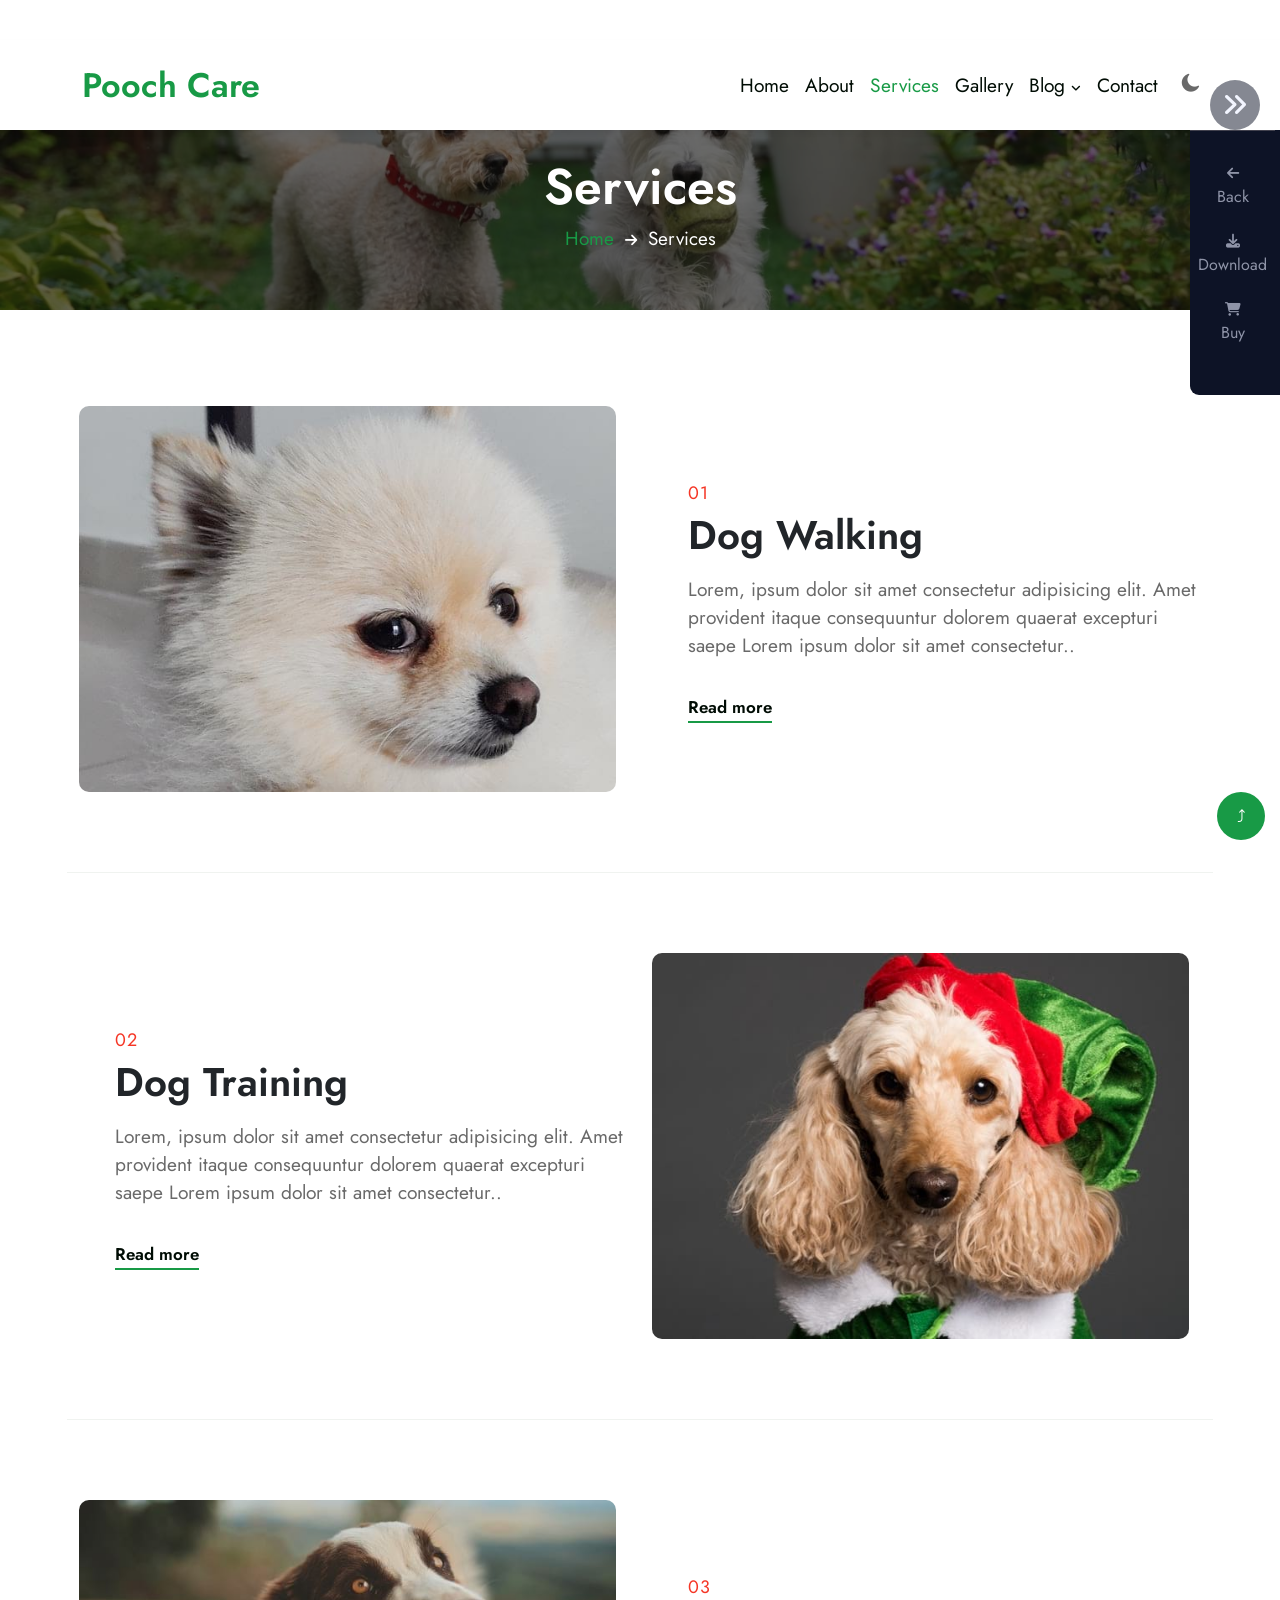
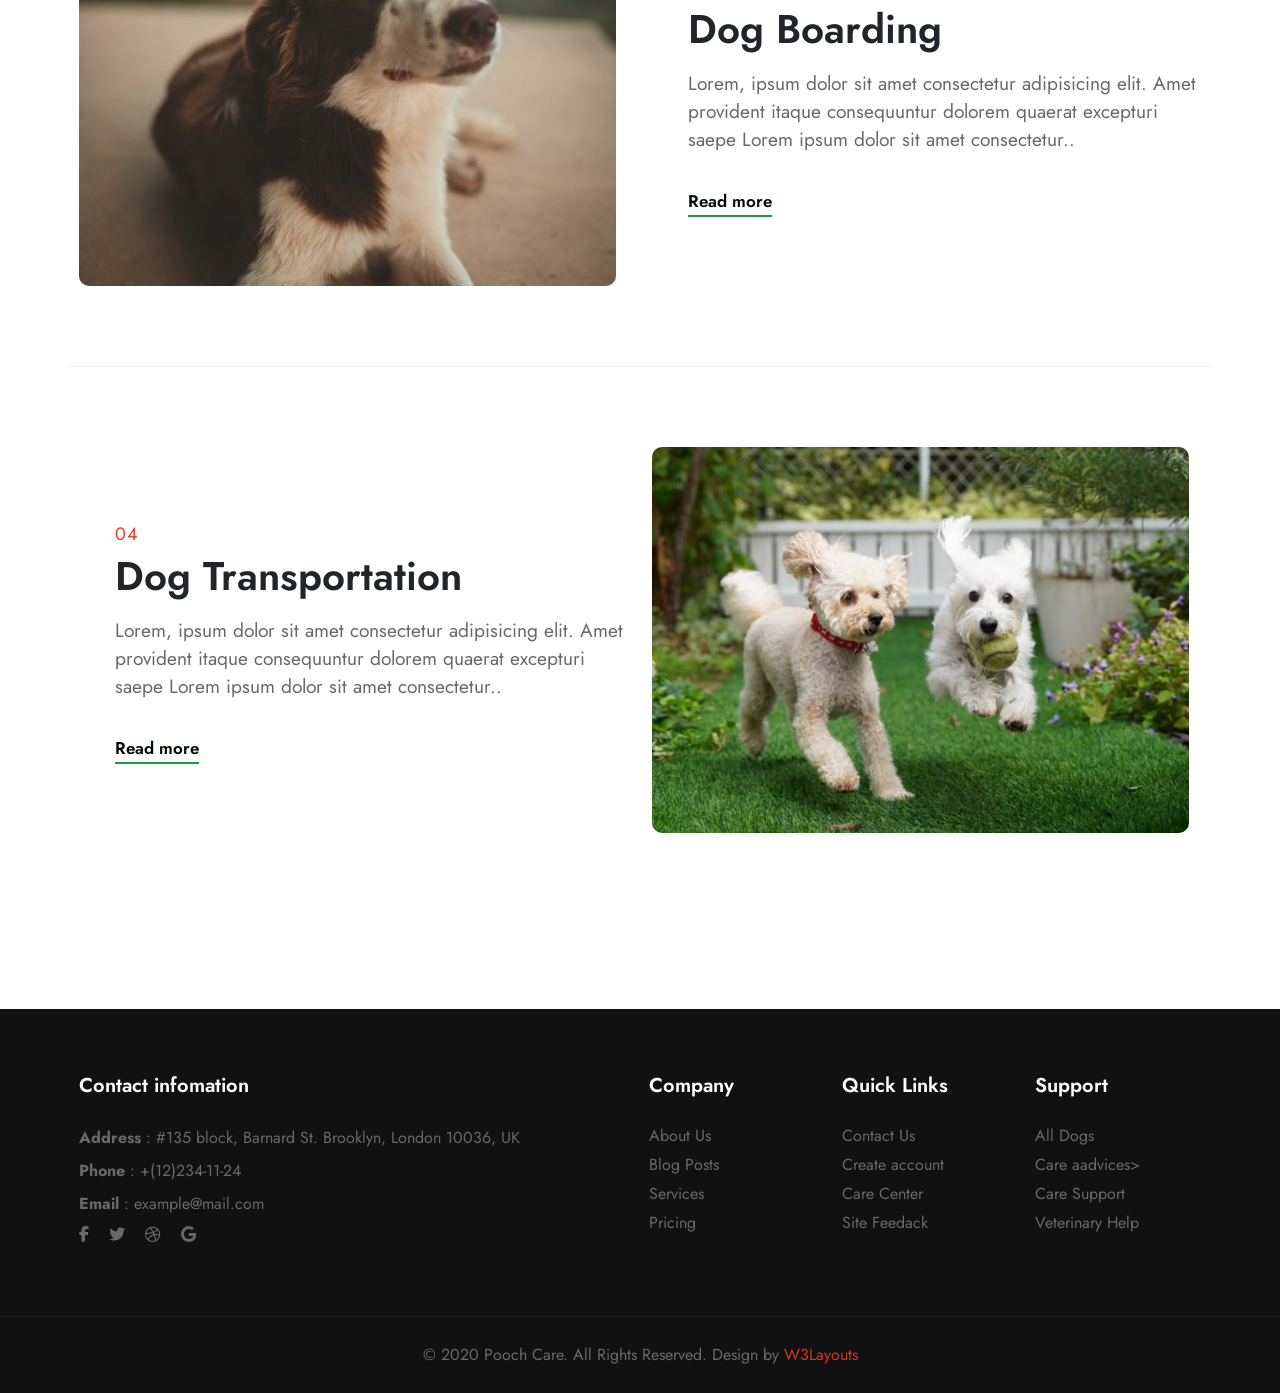
<file: service.html>
<!doctype html>
<html lang="en">

<head>
    <title>Capstone_layout</title>
    <!-- Required meta tags -->
    <meta charset="utf-8">
    <meta name="viewport" content="width=device-width, initial-scale=1, shrink-to-fit=no">

    <!-- Bootstrap CSS v5.0.2 -->
    <link rel="stylesheet" href="https://cdn.jsdelivr.net/npm/bootstrap@5.0.2/dist/css/bootstrap.min.css"
        integrity="sha384-EVSTQN3/azprG1Anm3QDgpJLIm9Nao0Yz1ztcQTwFspd3yD65VohhpuuCOmLASjC" crossorigin="anonymous">
    <!-- google fonts -->
    <style>
        @import url('https://fonts.googleapis.com/css2?family=Jost:wght@300;400;600;700&display=swap');
    </style>
    <!-- font-awesome  -->
    <link rel="stylesheet" href="https://cdnjs.cloudflare.com/ajax/libs/font-awesome/6.1.1/css/all.min.css"
        integrity="sha512-KfkfwYDsLkIlwQp6LFnl8zNdLGxu9YAA1QvwINks4PhcElQSvqcyVLLD9aMhXd13uQjoXtEKNosOWaZqXgel0g=="
        crossorigin="anonymous" referrerpolicy="no-referrer" />
    <!-- Template CSS -->
    <link rel="stylesheet" href="./css/about.css">
</head>

<body>
    <header class="header bg-white fixed-top">
        <div class="container">
           <nav class="navbar navbar-expand-lg">
              <a class="navbar-brand" href="./home.html">Pooch Care</a>
              <button
                 class="navbar-toggler"
                 type="button"
                 data-bs-toggle="collapse"
                 data-bs-target="#navbarNavDropdown"
                 aria-controls="navbarNavDropdown"
                 aria-expanded="false"
                 aria-label="Toggle navigation"
              >
                 <span class="navbar-toggler-icon">
                    <i class="fa-solid fa-bars navbar-toggler-icon-expand"></i>
                    <i class="fa-solid fa-xmark navbar-toggler-icon-close"></i>
                 </span>
              </button>
              <div class="collapse navbar-collapse" id="navbarNavDropdown">
                 <ul class="navbar-nav">
                    <li class="nav-item">
                       <a class="nav-link" aria-current="page" href="./home.html"
                          >Home</a
                       >
                    </li>
                    <li class="nav-item">
                       <a class="nav-link" href="./about.html">About</a>
                    </li>
                    <li class="nav-item">
                       <a class="nav-link active" href="./service.html">Services</a>
                    </li>
                    <li class="nav-item">
                       <a class="nav-link" href="./gallery.html">Gallery</a>
                    </li>
                    <li class="nav-item dropdown">
                       <a
                          class="nav-link dropdown-toggle"
                          href="#"
                          id="navbarDropdownMenuLink"
                          role="button"
                          data-bs-toggle="dropdown"
                          aria-expanded="false"
                       >
                          Blog
                          <i class="fa-solid fa-angle-down"></i>
                       </a>
                       <ul
                          class="dropdown-menu"
                          aria-labelledby="navbarDropdownMenuLink"
                       >
                          <li>
                             <a class="dropdown-item" href="./blog-posts.html">Blog Posts</a>
                          </li>
                          <li>
                             <a class="dropdown-item" href="./blog-single.html">Blog single</a>
                          </li>
                          <li>
                             <a class="dropdown-item" href="./home.html">Landing Page</a>
                          </li>
                       </ul>
                    </li>
                    <li class="nav-item">
                       <a class="nav-link" href="./contact.html">Contact</a>
                    </li>
                 </ul>

                 <div class="theme-lg">
                    <i class="fa-solid fa-moon"></i>
                 </div>
              </div>

              <div class="theme">
                 <i class="fa-solid fa-moon"></i>
              </div>
           </nav>
        </div>
     </header>

    <section class="right-sidebar">
        <div class="sidebar-top">
            <i class="fas fa-angle-double-right"></i>
        </div>
        <div class="sidebar-bottom">
            <div class="sidebar-item">
                <a href="#">
                    <span class="sidebar-icon">
                        <i class="fa fa-arrow-left"></i>
                    </span>
                    <span class="sidebar-text">Back</span>
                </a>
                <a href="#">
                    <span class="sidebar-icon">
                        <i class="fa fa-download"></i>
                    </span>
                    <span class="sidebar-text">Download</span>
                </a>
                <a href="#">
                    <span class="sidebar-icon">
                        <i class="fa fa-shopping-cart"></i>
                    </span>
                    <span class="sidebar-text">Buy</span>
                </a>
            </div>
        </div>
    </section>
    <section class="themes" id="themes">
        <div class="container">
            <h2 class="themes-title">Services</h2>
            <p>
                <a href="#">Home</a>
                <i class="fas fa-arrow-right"></i>
                <span>Services</span>
            </p>
        </div>
    </section>
    <section class="service">
        <div class="py-5">
            <div class="py-lg-5 container">
                <div class="service-content row mt-0">
                    <div class="service-left col-lg-6 pe-lg-4">
                        <a href="#"><img src="./img/service_1.jpg" class="img-fluid mb-lg-0 mb-4"></a>
                    </div>
                    <div class="service-right col-lg-6 text-start ps-lg-5">
                        <h6 class="small-title">01</h6>
                        <h3 class="main-title">Dog Walking</h3>
                        <p class="mt-3 mb-3"> Lorem, ipsum dolor sit amet consectetur adipisicing elit. Amet provident
                            itaque consequuntur dolorem quaerat excepturi saepe Lorem ipsum dolor sit amet consectetur..
                        </p>
                        <a href="#" class="read-more">Read more</a>
                    </div>
                </div>
                <div class="service-content row">
                    <div class="service-right col-lg-6 text-start ps-lg-5 swap">
                        <h6 class="small-title">02</h6>
                        <h3 class="main-title">Dog Training</h3>
                        <p class="mt-3 mb-3"> Lorem, ipsum dolor sit amet consectetur adipisicing elit. Amet provident
                            itaque consequuntur dolorem quaerat excepturi saepe Lorem ipsum dolor sit amet consectetur..
                        </p>
                        <a href="#" class="read-more">Read more</a>
                    </div>
                    <div class="service-left col-lg-6 pe-lg-4">
                        <a href="#"><img src="./img/service_2.jpg" class="img-fluid mb-lg-0 mb-4"></a>
                    </div>

                </div>
                <div class="service-content row">
                    <div class="service-left col-lg-6 pe-lg-4">
                        <a href="#"><img src="./img/service_3.jpg" class="img-fluid mb-lg-0 mb-4"></a>
                    </div>
                    <div class="service-right col-lg-6 text-start ps-lg-5">
                        <h6 class="small-title">03</h6>
                        <h3 class="main-title">Dog Boarding</h3>
                        <p class="mt-3 mb-3"> Lorem, ipsum dolor sit amet consectetur adipisicing elit. Amet provident
                            itaque consequuntur dolorem quaerat excepturi saepe Lorem ipsum dolor sit amet consectetur..
                        </p>
                        <a href="#" class="read-more">Read more</a>
                    </div>
                </div>
                <div class="service-content service-content-4 row">
                    <div class="service-right col-lg-6 text-start ps-lg-5 swap">
                        <h6 class="small-title">04</h6>
                        <h3 class="main-title">Dog Transportation</h3>
                        <p class="mt-3 mb-3"> Lorem, ipsum dolor sit amet consectetur adipisicing elit. Amet provident
                            itaque consequuntur dolorem quaerat excepturi saepe Lorem ipsum dolor sit amet consectetur..
                        </p>
                        <a href="#" class="read-more">Read more</a>
                    </div>
                    <div class="service-left col-lg-6 pe-lg-4">
                        <a href="#"><img src="./img/service_4.jpg" class="img-fluid mb-lg-0 mb-4"></a>
                    </div>

                </div>
            </div>
        </div>

    </section>
    <footer class="footer">
        <div class="footer-background">
            <div>
                <div class="container py-lg-3">
                    <div class="row">
                        <div class="col-lg-6 col-md-5 mt-5">
                            <h6 class="footer-title">Contact infomation</h6>
                            <ul>
                                <li>
                                    <p><b>Address</b> : #135 block, Barnard St. Brooklyn, London 10036, UK</p>
                                </li>
                                <li>
                                    <p><b>Phone</b> : <a href="#">+(12)234-11-24</a></p>
                                </li>
                                <li>
                                    <p><b>Email</b> : <a href="#">example@mail.com</a></p>
                                </li>
                            </ul>
                            <div>
                                <ul class="social-icon">
                                    <li>
                                        <a href="#">
                                            <i class="fab fa-facebook-f"></i>
                                        </a>
                                    </li>
                                    <li>
                                        <a href="#">
                                            <i class="fab fa-twitter"></i>
                                        </a>
                                    </li>
                                    <li>
                                        <a href="#">
                                            <i class="fab fa-dribbble"></i>
                                        </a>
                                    </li>
                                    <li>
                                        <a href="#">
                                            <i class="fab fa-google"></i>
                                        </a>
                                    </li>
                                </ul>
                            </div>
                        </div>
                        <div class="col-lg-6 col-md-7">
                            <div class="row">
                                <div class="col-sm-4 col-6 mt-5">
                                    <h6 class="footer-title">Company</h6>
                                    <ul>
                                        <li><a href="#">About Us</a></li>
                                        <li><a href="#">Blog Posts</a></li>
                                        <li><a href="#">Services</a></li>
                                        <li><a href="#">Pricing</a></li>
                                    </ul>
                                </div>
                                <div class="col-sm-4 col-6 mt-5">
                                    <h6 class="footer-title">Quick Links</h6>
                                    <ul>
                                        <li><a href="#">Contact Us</a></li>
                                        <li><a href="#">Create account</a></li>
                                        <li><a href="#">Care Center</a></li>
                                        <li><a href="#">Site Feedack</a></li>
                                    </ul>
                                </div>
                                <div class="col-sm-4 mt-5">
                                    <h6 class="footer-title">Support</h6>
                                    <ul>
                                        <li><a href="#">All Dogs</a></li>
                                        <li><a href="#">Care aadvices></a></li>
                                        <li><a href="#">Care Support</a></li>
                                        <li><a href="#">Veterinary Help</a></li>
                                    </ul>
                                </div>
                            </div>
                        </div>
                    </div>
                </div>
                <div class="footer-bottom align-center py-lg-4 py-3 mt-5">
                    <div class="container">
                        <p class="footer-bottom-text text-center"> © 2020 Pooch Care. All Rights Reserved. Design by <a
                                href="#">W3Layouts</a></p>
                    </div>
                </div>
            </div>
        </div>
        <div class="back-to-top">
            <a href="#">
                <p>
                    ⤴
                </p>
            </a>
        </div>
    </footer>
    <!-- Bootstrap JavaScript Libraries -->
    <script src="https://cdn.jsdelivr.net/npm/@popperjs/core@2.9.2/dist/umd/popper.min.js"
        integrity="sha384-IQsoLXl5PILFhosVNubq5LC7Qb9DXgDA9i+tQ8Zj3iwWAwPtgFTxbJ8NT4GN1R8p"
        crossorigin="anonymous"></script>
    <script src="https://cdn.jsdelivr.net/npm/bootstrap@5.0.2/dist/js/bootstrap.min.js"
        integrity="sha384-cVKIPhGWiC2Al4u+LWgxfKTRIcfu0JTxR+EQDz/bgldoEyl4H0zUF0QKbrJ0EcQF"
        crossorigin="anonymous"></script>
</body>

</html>
</file>
<file: css/style.css>
:root {
   --primary-color: #189a46;
   --secondary-color: #f53626;
   --font-color: #696969;
   --bg-color: #fff;
   --heading-color: #000c04;
   --border-radius: 10px;
   --border-color: #ddd;
   --border-light: #f0f3f0;
   --nav-color: #292922;
   --dropdown-color: #fff;
   --bg-light: rgba(147, 107, 232, 0.05);
   --iframe-filter: grayscale(0%);
   --slider-filter: brightness(50%);
   --widget-bg: #3f3a64;
}

html {
   scroll-behavior: smooth;
}

body,
html {
   margin: 0;
   padding: 0;
   font-family: "Jost", sans-serif;
   background: var(--bg-color);
   color: var(--font-color);
}

* {
   font-family: "Jost", sans-serif;
}

p,
q {
   font-size: 1.2rem;
   line-height: 28px;
   color: var(--font-color);
}

.small-title {
   font-size: 18px;
   font-weight: 400;
   line-height: 2rem;
   letter-spacing: 1px;
   color: var(--secondary-color);
}

.big-title {
   color: var(--heading-color);
   font-size: 27px;
   font-weight: 600;
}

.btn-primary {
   background-color: var(--primary-color);
}

.btn.btn-border-bottom {
   margin-top: 20px;
   padding: 0;
   font-size: 17px;
   font-weight: 600;
   color: var(--heading-color);
   border-bottom: 2px solid var(--primary-color);
   border-radius: unset;
}

.btn.btn-border-bottom:hover {
   color: var(--primary-color);
}

.btn.btn-border-bottom:focus {
   box-shadow: unset;
}

/* ======sidebar======  */
.sidebar {
   width: 90px;
   border-bottom-left-radius: 1rem;
   background-color: #0d1326;
   position: fixed;
   top: 60px;
   right: 0;
   z-index: 2;
}

.sidebar .sidebar-right .container-fluid {
   padding-top: 4rem;
}

.sidebar .sidebar-right .icon-list {
   padding-bottom: 2rem;
}
.sidebar .sidebar-right .icon-list .icon-item {
   padding: 4px 0;
}
.sidebar .sidebar-right .icon-list .icon-item + .icon-item {
   margin-top: 1.5rem;
}
.sidebar .sidebar-right .icon-list .icon-item .icon-link {
   display: flex;
   flex-direction: column;
   justify-content: center;
   align-items: center;
   text-decoration: none;
   color: #e6ebff;
   opacity: 0.6;
}

.sidebar .sidebar-right .icon-list .icon-item .icon-link i {
   margin-bottom: 0.8rem;
}

/* =====circle-icon=====  */
.circle-icon {
   width: 50px;
   height: 50px;
   background-color: #0d1326;
   text-align: center;
   cursor: pointer;
   opacity: 0.5;
   position: fixed;
   right: 1.2rem;
   top: 5rem;
   z-index: 1300;
}

.circle-icon i {
   width: 100%;
   line-height: 50px;
   color: #e6ebff;
}

/* ======header======  */
.header {
   padding: 15px 0;
   box-shadow: 0 3px 6px 0 rgb(0 0 0 / 5%);
}

.fixed-top {
   position: fixed;
   top: 40px;
   right: 0;
   left: 0;
   z-index: 1030;
}

.navbar {
   padding-top: unset;
   padding-bottom: unset;
}

.navbar .navbar-brand {
   font-size: 1.9rem;
   font-weight: 600;
   color: var(--primary-color);
}

.navbar-toggler {
   background-color: var(--primary-color);
   width: 2rem;
   height: 2rem;
   padding: 3px 4px 4px;
}

button:focus:not(:focus-visible) {
   outline: 5px auto -webkit-focus-ring-color;
}

.navbar-toggler:focus {
   box-shadow: initial;
}

.navbar-toggler-icon {
   width: 100%;
   height: 100%;
}

.navbar-toggler-icon i {
   width: 100%;
   height: 100%;
   font-size: 1.5rem;
   color: var(--bs-white);
}

.navbar-toggler-icon-expand {
   display: block;
}

.navbar-toggler-icon-close {
   display: none;
}

.theme {
   position: absolute;
   top: 0.7rem;
   right: 3.8rem;
   transform: rotate(-20deg);
}

.theme i {
   font-size: 1.3rem;
}

.theme-lg {
   display: none;
}

.navbar-nav {
   padding: 1.2rem 0;
}

.nav-item,
.nav-link,
.dropdown-item {
   display: block;
   width: 100%;
   text-align: center;
}

.navbar-nav .nav-link {
   font-size: 1.2rem;
   padding: 0.7rem 0;
   color: var(--heading-color);
   transition: color ease 0.5s;
}

.navbar-nav .nav-link::before {
   content: "";
   width: 0%;
   height: 1px;
   background-color: var(--primary-color);
   transition: width ease 0.5s;
}

.navbar-nav .nav-link:hover::before {
   width: 100% ;
}

.navbar-nav .nav-link.active {
   color: var(--primary-color);
}

.navbar-nav .dropdown-menu {
   padding: 1rem 0 0.3rem;
   border-radius: var(--border-radius);
   position: relative;
}

.navbar-nav .dropdown-menu::before {
   content: "";
   display: block;
   width: 14px;
   height: 14px;
   background-color: var(--dropdown-color);
   border: 1px solid var(--border-color);
   border-bottom-color: transparent;
   border-right-color: transparent;
   transform: rotate(45deg);
   position: absolute;
   top: -7px;
   left: 47%;
}

.navbar-nav .nav-link:hover,
.dropdown-menu .dropdown-item:hover {
   color: var(--primary-color);
}

.nav-link.dropdown-toggle i {
   font-size: 0.7rem;
}

.dropdown-toggle::after {
   display: none;
}

.dropdown-item:hover {
   background-color: unset;
}

a.dropdown-item {
   font-weight: 400;
   font-size: 1.2em;
   position: relative;
   color: var(--heading-color);
   padding-top: 0;
   display: block;
   padding-bottom: 18px;
}

/* ======slider======  */
.slider .owl-carousel {
   position: relative;
}

.slider .owl-carousel .item {
   width: 100%;
   min-height: 440px;
   padding: 3rem 0;
   display: flex;
   align-items: center;
   justify-content: center;
}

.slider .owl-carousel .item::before {
   content: "";
   min-height: 100%;
   position: absolute;
   top: 0;
   left: 0;
   right: 0;
   background-color: #0c0c0c;
   opacity: 0.6;
}

.slider .owl-carousel .item-1 {
   background-image: url(../img/banner1.jpg);
   background-position: center;
   background-size: cover;
   background-repeat: no-repeat;
   background-color: rgba(0, 0, 0, 0);
}

.slider .owl-carousel .item-2 {
   background-image: url(../img/banner2.jpg);
   background-position: center;
   background-size: cover;
   background-repeat: no-repeat;
}

.slider .owl-carousel .item-3 {
   background-image: url(../img/banner3.jpg);
   background-position: center;
   background-size: cover;
   background-repeat: no-repeat;
}

.slider .owl-carousel .item-4 {
   background-image: url(../img/banner4.jpg);
   background-position: center;
   background-size: cover;
   background-repeat: no-repeat;
}

.slider-caption {
   width: 100%;
   color: #fff;
   position: absolute;
   z-index: 105;
}

.slider-caption h5 {
   font-size: 2rem;
   font-weight: 700;
   line-height: 42px;
   padding-top: 2rem;
   margin-bottom: 0.5rem;
}

.slider-caption p {
   color: var(--bs-white);
   font-size: 1rem;
   font-weight: 400;
   opacity: 0.9;
}

.btn-white {
   padding: 12px 35px;
   font-size: 18px;
   line-height: 28px;
   font-weight: 400;
   transition: 0.3s ease-in;
   border-radius: var(--border-radius);
   background-color: #fff;
   color: var(--primary-color);
}

.border-btn {
   border: 2px solid #fff;
   color: #fff;
   padding: 10px 35px;
}

.btn-style {
   padding: 12px 35px;
   font-size: 18px;
   line-height: 28px;
   font-weight: 400;
   transition: 0.3s ease-in;
   border-radius: var(--border-radius);
}

.slider .owl-theme .owl-dots {
   position: absolute;
   left: 50%;
   bottom: 0;
   transform: translateX(-50%);
   margin-bottom: 2rem;
}

.slider .owl-theme .owl-dots .owl-dot.active span {
   width: 28px;
   background-color: var(--primary-color);
}

/* ======about======  */
.about {
   background-color: var(--bg-color);
}
.about .container-fluid {
   padding-top: 1rem;
   padding-bottom: 1rem;
}

/* ======service======  */
.service {
   background-color: var(--bg-light);
}

.service .item {
   padding: 40px 30px;
   margin-bottom: 30px;
   background-color: var(--bg-color);
   border-radius: 1rem;
}
.service .item i {
   font-size: 30px;
   color: var(--primary-color);
}

.service .item .item-body .item-title {
   margin: 25px 0 15px;
   color: var(--heading-color);
   font-size: 24px;
   font-weight: 600;
}

/* ======whyChooseUs======  */
.why-choose-us {
   background-color: var(--bg-color);
}

.why-choose-us .item-1 img {
   border-radius: 0.8rem;
   width: 100%;
}

.why-choose-us .item-2 p {
   font-size: 1rem;
   margin: 15px 0 35px;
}

.why-choose-us .item-2 ul li {
   margin: 15px 0;
   color: var(--heading-color);
   font-weight: 600;
   line-height: 26px;
}

.why-choose-us .item-2 ul li i {
   font-size: 10px;
   color: var(--primary-color);
   padding: 10px;
   margin-right: 4px;
   background-color: var(--bg-light);
}

/* ======Numbers======  */
.numbers {
   background-color: var(--primary-color);
}

.numbers .item .number {
   margin-top: 20px;
   font-size: 2.3rem;
   font-weight: 600;
}

.numbers .item p {
   margin-top: 10px;
   font-size: 1.1rem;
   color: #fff;
   opacity: 0.6;
}

/* ======Plans======  */
.plans {
   background-color: var(--bg-light);
}

.plans .plans-title {
   margin-bottom: 3rem;
}

.plans .plans-title .small-title {
   font-weight: 600;
   font-size: 25px;
}

.plans .plans-content .item {
   background-color: var(--bg-color);
   border-radius: 0.4rem;
   margin-bottom: 1rem;
   padding: 3.5rem 2.5rem;
}

.plans .plans-content .item-style {
   padding: 0 0 2.5rem;
}

.plans .plans-content .item-style .heading {
   padding: 3.5rem 2.5rem 8px;
   border-top-left-radius: 0.4rem;
   border-top-right-radius: 0.4rem;
   background-color: var(--primary-color);
}

.plans .plans-content .item-style .heading .save {
   margin-bottom: 30px;
}

.plans .plans-content .item-style .heading .save span {
   font-size: 15px;
   line-height: 20px;
   color: var(--primary-color);
   text-align: center;
   text-transform: uppercase;
   font-weight: 700;
   padding: 8px 20px;
   background: #fff;
   border-radius: var(--border-radius);
}

.plans .plans-content .item .heading {
   font-size: 25px;
   margin-bottom: 20px;
}

.plans .plans-content .item .heading h4 {
   margin: 20px 0;
   font-size: 40px;
   font-weight: 600;
   color: var(--primary-color);
}

.plans .plans-content .item .heading h4 label {
   font-size: 25px;
   margin-top: 8px;
   margin-right: -0.7rem;
   vertical-align: text-top;
}

.plans .plans-content .item .heading h4 span {
   font-size: 1rem;
   color: #999;
   font-weight: 400;
   margin-left: -1rem;
}

.plans .plans-content .item .content {
   padding-top: 1rem;
}

.plans .plans-content .item .content ul li {
   padding: 6px;
   margin-bottom: 5px;
   font-size: 18px;
}

/* ======PetVideo======  */
.pet-video {
   background-color: var(--bg-color);
}
.pet-video .pet-content .video {
   position: relative;
}
.pet-video .pet-content .video img {
   border-radius: var(--border-radius);
}
.pet-video .pet-content .video a {
   width: 55px;
   height: 55px;
   position: absolute;
   top: 50%;
   left: 50%;
   transform: translate(-50%, -50%);
   padding: 1.2rem;
   background-color: #fff;
   transition: 0.3s ease-in-out;
   animation: ripple 1s linear infinite;
}
.pet-video .pet-content .video a span {
   width: 100%;
   height: 100%;
}
.pet-video .pet-content .video a span i {
   color: var(--primary-color);
}

@keyframes ripple {
   0% {
      box-shadow: 0 0 0 0 rgba(15, 162, 66, 0.164),
         0 0 0 10px rgba(15, 162, 67, 0.25), 0 0 0 20px rgba(15, 162, 67, 0.25);
   }

   100% {
      box-shadow: 0 0 0 10px rgba(15, 162, 67, 0.25),
         0 0 0 20px rgba(15, 162, 67, 0.25), 0 0 0 40px rgba(50, 100, 245, 0);
   }
}

/* ======Feedback======  */
.feedback {
   background-color: var(--bg-light);
}

.feedback .feedback-title .big-title {
   margin-bottom: 24px;
}

.feedback .feedback-slider .item {
   padding: 40px 30px;
   border-radius: var(--border-radius);
   background-color: var(--bg-color);
}

.feedback .feedback-slider .item blockquote {
   margin-bottom: 24px;
}

.feedback .feedback-slider .item blockquote i {
   color: var(--primary-color);
   font-size: 20px;
   vertical-align: text-top;
}

.feedback .feedback-slider .item .author .author-avt {
   width: 70px;
   height: 70px;
}

.feedback .feedback-slider .item .author .author-info {
   margin-left: 1rem;
}

.feedback .feedback-slider .item .author .author-info h6 {
   font-size: 20px;
   font-weight: 600;
   color: var(--heading-color);
}
.feedback .feedback-slider .item .author .author-info p {
   font-size: 17px;
   color: #777;
}

.feedback .owl-theme .owl-dots {
   display: none;
}

/* ======Updated======  */
.updated {
   background-color: var(--bg-color);
}

.updated form .form-control {
   line-height: 3;
   border-radius: var(--border-radius);
}

.updated form .form-control:focus {
   color: #212529;
   background-color: #fff;
   border-color: var(--primary-color);
   outline: 0;
   box-shadow: unset;
}

.updated form .btn-primary {
   width: 100%;
   background-color: var(--primary-color);
}

/* ======Feedback======  */
.footer {
   background-color: #111;
}

.footer .row h4 {
   color: var(--bs-white);
   font-size: 20px;
   line-height: 26px;
   font-weight: 600;
   margin-bottom: 25px;
}

.footer .row p,
.footer .row a {
   font-size: 16px;
   color: var(--para-color);
   line-height: 28px;
   text-decoration: none;
}

.footer .row a {
   margin-right: 5px;
}

.footer .row .contact-info .details p span {
   font-weight: 700;
   font-family: -apple-system, sans-serif;
}

.footer .row .contact-info .social-link a + a {
   margin-left: 4px;
}

.footer .company .details a,
.footer .link .details a,
.footer .support .details a {
   display: block;
   margin-bottom: 5px;
}

.footer .copy-right hr {
   color: rgba(103, 99, 99, 0.6);
   margin-top: 0;
}

.footer .copy-right p {
   font-size: 1rem;
}

.footer .copy-right p a {
   color: var(--secondary-color);
   opacity: 0.9;
   text-decoration: none;
}

/* Responsive */
/* // Small devices (landscape phones, 576px and up) */
@media (min-width: 576px) {
}

/* // Medium devices (tablets, 768px and up) */
@media (min-width: 768px) {
   .navbar .navbar-brand {
      font-size: 34px;
   }

   .theme {
      top: 0.9rem;
   }

   .slider .owl-carousel .item {
      min-height: 580px;
   }

   .slider-caption h5 {
      font-size: 50px;
      line-height: 55px;
   }

   .big-title {
      font-size: 35px;
      line-height: 40px;
   }

   .numbers .item .number {
      margin-top: 30px;
      font-size: 2.5rem;
   }

   .numbers .item p {
      font-size: 1.2rem;
   }

   .plans .plans-content .item {
      margin-bottom: 2rem;
   }

   .feedback .owl-theme .owl-dots {
      display: block;
   }

   .feedback .owl-theme .owl-nav.disabled + .owl-dots {
      margin-top: 50px;
      margin-bottom: 30px;
   }

   .feedback .owl-theme .owl-dots .owl-dot.active span {
      width: 28px;
      background-color: var(--primary-color);
   }

   .updated .subcribe {
      max-width: 83.333333%;
   }

   .updated form input,
   .updated form button {
      height: 100%;
      padding-top: 7px;
      padding-bottom: 7px;
   }
   .footer .row a {
      margin-right: 15px;
   }
}

/* // Large devices (desktops, 992px and up) */
@media (min-width: 992px) {
   .header {
      height: 90px;
   }

   .header .container,
   .navbar-expand-lg {
      height: 100%;
   }

   .navbar-expand-lg .navbar-collapse {
      justify-content: flex-end;
   }

   .nav-item {
      padding-left: 0.5rem;
      padding-right: 0.5rem;
   }

   .navbar-expand-lg .navbar-nav .nav-link {
      position: relative;
      padding-left: 0;
      padding-right: 0;
   }

   .navbar-nav .nav-link::before {
      position: absolute;
      bottom: 5px;
   }

   .header .theme {
      display: none;
   }

   .header .theme-lg {
      display: block;
      margin-left: 1rem;
   }

   .header .theme-lg i {
      transform: rotate(-20deg);
      font-size: 1.3rem;
   }

   .navbar-expand-lg .navbar-nav .dropdown-menu {
      left: -50%;
      min-width: 13rem;
   }

   .dropdown-item {
      text-align: left;
   }

   .slider .owl-carousel .item {
      min-height: calc(100vh - 40px);
   }

   .slider .item .banner-info-bg {
      max-width: 700px;
   }

   .plans .plans-content .item {
      margin-bottom: 0;
      box-shadow: 0 10px 30px 0 rgb(17 17 17 / 9%);
   }

   .plans .plans-content .item-style {
      padding-bottom: 3.5rem;
   }

   .plans .item-style .item-style-text {
      max-width: 100px;
      line-height: 30px;
   }

   .plans .item .buy-btn {
      margin-top: 2rem;
   }

   .updated .subcribe {
      max-width: 650px;
   }
}

/* // X-Large devices (large desktops, 1200px and up) */
@media (min-width: 1200px) {
   p {
      font-size: 1.2rem;
   }

   .slider-caption p {
      font-size: 1.2rem;
      line-height: 30px;
   }

   .slider-caption h5 {
      font-size: 66px;
      line-height: 76px;
   }

   .about .wrap {
      max-width: 700px;
   }

   .big-title {
      font-size: 40px;
   }

   .numbers .item .number {
      font-size: 50px;
   }

   .plans .item-style .item-style-text {
      max-width: initial;
   }

   .pet-video .wrap {
      max-width: 950px;
      margin: 0 auto;
   }
}

/* // XX-Large devices (larger desktops, 1400px and up) */
@media (min-width: 1400px) {
}
</file>
<file: css/about.css>
*,
*::before,
*::after {
   box-sizing: border-box;
}

html {
   line-height: 1.15;
   scroll-behavior: smooth;
}

body {
   margin: 0;
   font-weight: 400;
   line-height: 1.5;
   color: #212529;
   font-size: 16px;
   text-align: left;
   background-color: #ffffff;
   font-family: "Jost", sans-serif;
}

h1,
h2,
h3,
h4,
h5,
h6 {
   margin: 0;
   padding: 0;
   font-weight: 600;
}
a {
   text-decoration: none;
}
p {
   margin: 0;
   padding: 0;
   font-size: 1.2em;
   line-height: 28px;
   color: #696969;
}

body img {
   border-radius: 10px;
}

.header {
   padding: 15px 0;
   box-shadow: 0 3px 6px 0 rgb(0 0 0 / 5%);
}

.fixed-top {
   position: fixed;
   top: 40px;
   right: 0;
   left: 0;
   z-index: 1030;
}

.navbar {
   padding-top: unset;
   padding-bottom: unset;
}

.navbar .navbar-brand {
   font-size: 1.9rem;
   font-weight: 600;
   color: #189a46;
}

.navbar-toggler {
   background-color: #189a46;
   width: 2rem;
   height: 2rem;
   padding: 3px 4px 4px;
}

button:focus:not(:focus-visible) {
   outline: 5px auto -webkit-focus-ring-color;
}

.navbar-toggler:focus {
   box-shadow: initial;
}

.navbar-toggler-icon {
   width: 100%;
   height: 100%;
}

.navbar-toggler-icon i {
   width: 100%;
   height: 100%;
   font-size: 1.5rem;
   color: #fff;
}

.navbar-toggler-icon-expand {
   display: block;
}

.navbar-toggler-icon-close {
   display: none;
}

.theme {
   position: absolute;
   top: 1.3rem;
   right: 3.8rem;
   transform: rotate(-20deg);
}

.theme i {
   font-size: 1.3rem;
   color: #696969;
}

.theme-lg {
   display: none;
}

.navbar-nav {
   padding: 1.2rem 0;
}

.nav-item,
.nav-link,
.dropdown-item {
   display: block;
   width: 100%;
   text-align: center;
}

.navbar-nav .nav-link {
   font-size: 1.2rem;
   padding: 0.7rem 0;
   color: #000c04;
   transition: color ease 0.5s;
}

.navbar-nav .nav-link::before {
   content: "";
   width: 0%;
   height: 1px;
   background-color: #189a46;
   transition: width ease 0.5s;
}

.navbar-nav .nav-link:hover::before {
   width: 100%;
}

.navbar-nav .nav-link.active {
   color: #189a46;
}

.navbar-nav .dropdown-menu {
   padding: 1rem 0 0.3rem;
   border-radius: 10px;
   position: relative;
}

.navbar-nav .dropdown-menu::before {
   content: "";
   display: block;
   width: 14px;
   height: 14px;
   background-color: #fff;
   border: 1px solid #d9d9d9;
   border-bottom-color: transparent;
   border-right-color: transparent;
   transform: rotate(45deg);
   position: absolute;
   top: -7px;
   left: 48%;
}

.navbar-nav .nav-link:hover,
.dropdown-menu .dropdown-item:hover {
   color: #189a46;
}

.nav-link.dropdown-toggle i {
   font-size: 0.7rem;
}

.dropdown-toggle::after {
   display: none;
}

.dropdown-item:hover {
   background-color: unset;
}

a.dropdown-item {
   font-weight: 400;
   font-size: 1.2em;
   position: relative;
   color: #000c04;
   padding-top: 0;
   display: block;
   padding-bottom: 18px;
}

a.dropdown-item::before {
   content: "";
   width: 0%;
   height: 1px;
   background-color: #189a46;
   transition: width ease 0.5s;
   position: absolute;
   bottom: 10px;
}

@media (min-width: 768px) {
   .navbar .navbar-brand {
      font-size: 34px;
   }
}

@media (min-width: 992px) {
   .header {
      height: 90px;
   }

   .header .container,
   .navbar-expand-lg {
      height: 100%;
   }

   .navbar-expand-lg .navbar-collapse {
      justify-content: flex-end;
   }

   .nav-item {
      padding-left: 0.5rem;
      padding-right: 0.5rem;
   }

   .navbar-expand-lg .navbar-nav .nav-link {
      position: relative;
      padding-left: 0;
      padding-right: 0;
   }

   .navbar-nav .nav-link::before {
      position: absolute;
      bottom: 5px;
   }

   .header .theme {
      display: none;
   }

   .header .theme-lg {
      display: block;
      margin-left: 1rem;
   }

   .header .theme-lg i {
      transform: rotate(-20deg);
      font-size: 1.3rem;
      color: #696969;
   }

   .navbar-expand-lg .navbar-nav .dropdown-menu {
      left: -75%;
      top: 120%;
      min-width: 13rem;
   }

   .dropdown-item {
      text-align: left;
   }

   a.dropdown-item:hover::before {
      width: 40%;
   }
}

/* ======================= */
.right-sidebar {
   width: 90px;
   position: fixed;
   height: 100%;
   z-index: 1500;
   right: 0px;
   top: 80px;
   color: #696969;
}

.sidebar-top {
   height: 50px;
   text-align: center;
}

.sidebar-top i {
   background: #0d1326;
   width: 50px;
   height: 50px;
   line-height: 50px;
   text-align: center;
   color: #e6ebff;
   border-radius: 50px;
   font-size: 26px;
   cursor: pointer;
   opacity: 0.5;
}

.sidebar-bottom {
   padding: 0 5px 30px 0;

   margin-bottom: 70px;
   background: #0d1326;

   border-bottom-left-radius: 9px;
}

.sidebar-bottom .sidebar-item {
   border-top: 1px solid #41414d;
   padding-top: 30px;
}

.sidebar-bottom .sidebar-item a {
   display: block;
   color: #e6ebff;
   text-decoration: none;
   line-height: 24px;
   opacity: 0.6;
   margin-bottom: 20px;
   text-align: center;
}
.sidebar-bottom .sidebar-item a:hover {
   color: #ffffff;
   opacity: 1;
}

.sidebar-bottom .sidebar-item a i {
   font-size: 14px;
}

.sidebar-bottom .sidebar-item a span {
   display: block;
}

.themes {
   margin-top: 90px;
   background: url(../img/about_1.jpg);
   background-repeat: no-repeat;
   background-position: center;
   background-size: cover;
   position: relative;
   z-index: 0;
   display: grid;
   align-items: center;
   padding: 20px 0;
   height: 220px;
   text-align: center;
}

.themes .container {
   margin-left: auto;
   margin-right: auto;
   filter: none;
}

.themes::before {
   content: "";
   position: absolute;
   top: 0;
   min-height: 100%;
   left: 0;
   right: 0;
   z-index: -1;
   background-color: #0c0c0c;
   opacity: 0.6;
}

.themes-title {
   margin-top: 10px;
   font-size: 50px;
   font-weight: 600;
   color: #fff;
}

.themes p {
   color: #fff;
   font-size: 19px;
   font-weight: 400;
   margin-top: 8px;
}

.themes p a {
   text-decoration: none;
   color: #189a46;
   margin-right: 5px;
}

.themes p i {
   margin-right: 5px;
   font-size: 14px;
}

/* experience */
.exp-content {
   align-items: center;
}

.row {
   margin-left: -15px;
   margin-right: -15px;
}

.small-title {
   font-size: 18px;
   font-weight: 400;
   line-height: 2em;
   letter-spacing: 1px;
   color: #f53626;
}

.main-title {
   font-size: 40px;
   font-weight: 600;
   line-height: 48px;
}

.experience .exp-content h4 {
   font-size: 22px;
   line-height: 32px;
}

a.read-more {
   font-size: 17px;
   padding: 0;
   border-bottom: 2px solid #189a46;
   color: #000c04;
   transition: 0.3s ease-in-out;
   font-weight: 600;
   border-radius: 0;
   margin-top: 20px;
   display: inline-block;
   text-decoration: none;
}
a.read-more:hover {
   color: #189a46;
}

/* History */
.history {
   background: url(../img/about_2.jpg);
   background-repeat: no-repeat;
   background-position: center;
   background-size: cover;
   position: relative;
   z-index: 1;
   display: grid;
   align-items: center;
}

.history::before {
   content: "";
   position: absolute;
   top: 0;
   min-height: 100%;
   left: 0;
   right: 0;
   z-index: -1;
   background-color: #0c0c0c;
   opacity: 0.7;
}

.history-content {
   margin-left: auto;
   max-width: 640px;
   text-align: left;
}

.history-title {
   color: #ffffff;
}

.history .history-content p {
   color: #ffffff;
   opacity: 0.7;
}

.history-grid {
   display: grid;
   grid-template-columns: 1fr 1fr 1fr 1fr;
   grid-gap: 20px;
   margin-top: 40px;
}

.history-grid h5 {
   color: #fff;
   font-size: 20px;
   font-weight: 700;
   margin-bottom: 6px;
}
/* Why */
.why-icon {
   color: #189a46;
   font-size: 44px;
   text-align: center;
}
.why-right-info {
   padding-left: 0;
}
.why-right-info h6 {
   margin: 0 0 6px 0;
}
.why-right-info h6 a {
   text-align: left;
   margin-bottom: 0;
   color: #000c04;
   font-weight: 600;
   font-size: 24px;
   text-decoration: none;
}
.team .team-main {
   background: rgba(147, 107, 232, 0.05);
}
.team .team-item {
   margin-bottom: 44px;
}
.team .team-item .team-info {
   overflow: hidden;
}
.team .team-item .team-info img {
   display: block;
   transition: transform 0.4s linear;
}
.team .team-item .team-info:hover img {
   transform: scale(1.1, 1.1);
}
.team .team-item .team-info .team-name,
.team .team-item .team-info .social {
   margin-top: 16px;
}
.team .team-item .team-info a {
   color: #000c04;
}
.team .team-item .team-info a:hover {
   color: #189a46;
}
.team .team-item .team-info p {
   font-size: 16px;
   line-height: 25px;
   color: #696969;
}
.team .team-item .team-info .social a {
   display: inline-block;
   margin-right: 6px;
   width: 30px;
   height: 30px;
   border-radius: 4px;
   line-height: 30px;
   text-align: center;
   background: rgba(147, 107, 232, 0.05);
   color: #189a46;
   text-decoration: none;
}
.team .team-item .team-info .social a i {
   font-size: 12px;
   line-height: 30px;
   display: block;
}
.team .team-item .team-info .social a:hover i {
   background-color: #189a46;
   color: #ffffff;
   border-radius: 4px;
}
/* footer */
.footer-background {
   background-color: #111111;
}
ul {
   margin: 0;
   padding: 0;
}
.footer-title {
   color: #fff;
   font-size: 20px;
   line-height: 26px;
   font-weight: 600;
   margin-bottom: 25px;
}
.footer-background ul li {
   list-style: none;
   margin-bottom: 5px;
}
.footer-background a {
   color: #696969;
}
.footer .footer-background ul li p {
   font-weight: normal;
   font-size: 16px;
   color: #696969;
   line-height: 28px;
}
.footer .social-icon {
   margin-top: 5px;
   padding: 0;
   list-style: none;
   overflow: hidden;
}
.social-icon li {
   display: inline-block;
   margin-right: 15px;
   margin-bottom: 0;
}
.social-icon li a {
   margin-right: 0;
}
.social-icon li a i {
   font-size: 16px;
}
.footer-bottom {
   background-color: #111111;
   border-top: 1px solid rgba(103, 99, 99, 0.14);
}
.footer-bottom-text {
   font-weight: normal;
   font-size: 16px;
   line-height: 28px;
   margin-bottom: 0;
}
.footer-bottom-text a {
   color: #f53626;
   opacity: 0.9;
}
.footer a:hover {
   color: #ffffff;
   text-decoration: underline;
}
.footer .footer-bottom a:hover {
   color: #f53626;
}
.back-to-top {
   position: fixed;
   bottom: 60px;
   right: 15px;
   z-index: 2000;
   font-size: 18px;
   border: none;
   outline: none;
   cursor: pointer;
   color: #fff;
   width: 48px;
   height: 48px;
   background-color: #189a46;
   padding: 0;
   line-height: 36px;
   border-radius: 50px;
   transition: all 0.3s ease-out;
}
.back-to-top:hover {
   opacity: 0.8;
}
.back-to-top a:hover {
   text-decoration: none;
}
.back-to-top p {
   color: #ffffff;
   text-align: center;
   line-height: 48px;
   font-size: 17px;
}
@media screen and (max-width: 768px) {
   .why .why-right {
      margin-top: 50px;
   }
}
@media screen and (max-width: 576px) {
   .history .history-grid {
      display: grid;
      grid-template-columns: 1fr 1fr;
      grid-gap: 20px;
      margin-top: 40px;
   }
   .why .why-right {
      text-align: center;
   }
   .why .why-right .row {
      margin-left: 15px;
      margin-right: 15px;
   }
}
/* SERVICE */
.service-content {
   border-bottom: 1px solid #f0f3f0;
   margin-top: 80px;
   padding-bottom: 80px;
   align-items: center;
}
.service-content-4 {
   border-bottom: none;
}
@media screen and (max-width: 768px) {
   .service-content .swap {
      order: 2;
   }
}
/* FIND  */
.find-content {
   grid-template-columns: 2fr 1fr;
   grid-gap: 40px;
}
@media screen and (max-width: 992px) {
   .find-content {
      grid-template-columns: 1fr;
      grid-gap: 20px;
   }
}
.form-1 {
   grid-template-columns: 1fr 1fr;
   grid-gap: 20px;
}
.find-content input {
   width: 100%;
   font-size: 16px;
   color: #252b33;
   padding: 0 16px;
   border-radius: 6px;
   border: 1px solid rgba(147, 107, 232, 0.05);
   background: rgba(147, 107, 232, 0.05);
   height: 55px;
}
.find-content textarea {
   resize: none;
   min-height: 140px;
   padding: 12px 15px;
   border: 1px solid rgba(147, 107, 232, 0.05);
   background: rgba(147, 107, 232, 0.05);
   border-radius: 6px;
}
.find-content .send {
   float: right;
   padding: 12px 35px;
   font-size: 18px;
   line-height: 28px;
   font-weight: 400;
   border-radius: 10px;
   display: inline-block;
   color: #fff;
   background-color: #189a46;
   border-color: #189a46;
   border: 1px solid transparent;
}
.find-content .send:hover {
   background-color: #116e32;
}
.find-content .right-item {
   display: grid;
   grid-template-columns: 20px auto;
   grid-column-gap: 20px;
}

.find-content .right-item i {
   font-size: 17px;
   margin-top: 3px;
   color: #1db954;
}
.find-content .right-item h6 {
   margin-bottom: 13px;
   font-weight: 600;
   font-size: 20px;
   line-height: 25px;
}
.find-content .right-item p,
.find-content .right-item a {
   font-weight: normal;
   font-size: 16px;
   line-height: 24px;
   color: #777777;
}
.find-content .right-item a:hover {
   text-decoration: underline;
   color: #1db954;
}
.maps iframe {
   width: 100%;
   height: 400px;
   border-radius: 10px;
   pointer-events: none;
   border: none;
   display: block;
}
</file>
<file: css/style-blog-posts.css>
:root {
   --primary-color: #189a46;
   --secondary-color: #f53626;
   --font-color: #696969;
   --bg-color: #fff;
   --heading-color: #000c04;
   --border-radius: 10px;
   --border-color: #ddd;
   --border-light: #f0f3f0;
   --nav-color: #292922;
   --dropdown-color: #fff;
   --bg-light: rgba(147, 107, 232, 0.05);
   --iframe-filter: grayscale(0%);
   --slider-filter: brightness(50%);
   --widget-bg: #3f3a64;
}

html {
   scroll-behavior: smooth;
}

body,
html {
   margin: 0;
   padding: 0;
   font-family: "Jost", sans-serif;
   background-color: var(--bg-color);
   color: var(--font-color);
}

* {
   font-family: "Jost", sans-serif;
}

p,
q {
   font-size: 1.2rem;
   line-height: 28px;
   color: var(--font-color);
}

.small-title {
   font-size: 18px;
   font-weight: 400;
   line-height: 2rem;
   letter-spacing: 1px;
   color: var(--secondary-color);
}

.big-title {
   color: var(--heading-color);
   font-size: 27px;
   font-weight: 600;
}

.btn-primary {
   background-color: var(--primary-color);
}

.btn-primary:hover {
   background-color: #116e32;
}

.btn.btn-border-bottom {
   margin-top: 20px;
   padding: 0;
   font-size: 17px;
   font-weight: 600;
   color: var(--heading-color);
   border-bottom: 2px solid var(--primary-color);
   border-radius: unset;
}

.btn.btn-border-bottom:hover {
   color: var(--primary-color);
}

.btn.btn-border-bottom:focus {
   box-shadow: unset;
}

/* new */
body a,
button,
.btn {
   cursor: pointer !important;
   font-family: "Jost", sans-serif;
}

a,
a:hover {
   text-decoration: none;
   color: #189a46;
}

/* ======sidebar======  */
.sidebar {
   width: 90px;
   border-bottom-left-radius: 1rem;
   background-color: #0d1326;
   position: fixed;
   top: 60px;
   right: 0;
   z-index: 2;
}

.sidebar .sidebar-right .container-fluid {
   padding-top: 4rem;
}

.sidebar .sidebar-right .icon-list {
   padding-bottom: 2rem;
}
.sidebar .sidebar-right .icon-list .icon-item {
   padding: 4px 0;
}
.sidebar .sidebar-right .icon-list .icon-item + .icon-item {
   margin-top: 1.5rem;
}
.sidebar .sidebar-right .icon-list .icon-item .icon-link {
   display: flex;
   flex-direction: column;
   justify-content: center;
   align-items: center;
   text-decoration: none;
   color: #e6ebff;
   opacity: 0.6;
}

.sidebar .sidebar-right .icon-list .icon-item .icon-link:hover {
   opacity: 1;
}

.sidebar .sidebar-right .icon-list .icon-item .icon-link i {
   margin-bottom: 0.8rem;
}

/* =====circle-icon=====  */
.circle-icon {
   width: 50px;
   height: 50px;
   background-color: #0d1326;
   text-align: center;
   cursor: pointer;
   opacity: 0.5;
   position: fixed;
   right: 1.2rem;
   top: 5rem;
   z-index: 1300;
}

.circle-icon i {
   width: 100%;
   line-height: 50px;
   color: #e6ebff;
}

/* ======header======  */
.header {
   height: auto;
   padding: 15px 0;
   box-shadow: 0 3px 6px 0 rgb(0 0 0 / 5%);
}

.fixed-top {
   position: fixed;
   top: 40px;
   right: 0;
   left: 0;
   z-index: 1030;
}

.navbar {
   padding-top: unset;
   padding-bottom: unset;
}

.navbar .navbar-brand {
   font-size: 1.9rem;
   font-weight: 600;
   color: var(--primary-color);
}

.navbar-toggler {
   background-color: var(--primary-color);
   width: 2rem;
   height: 2rem;
   padding: 3px 4px 4px;
}

button:focus:not(:focus-visible) {
   outline: 5px auto -webkit-focus-ring-color;
}

.navbar-toggler:focus {
   box-shadow: initial;
}

.navbar-toggler-icon {
   width: 100%;
   height: 100%;
}

.navbar-toggler-icon i {
   width: 100%;
   height: 100%;
   font-size: 1.5rem;
   color: var(--bs-white);
}

.navbar-toggler-icon-expand {
   display: block;
}

.navbar-toggler-icon-close {
   display: none;
}

.theme {
   position: absolute;
   top: 0.7rem;
   right: 3.8rem;
   transform: rotate(-20deg);
}

.theme i {
   font-size: 1.3rem;
}

.theme-lg {
   display: none;
}

.navbar-nav {
   padding: 1.2rem 0;
}

.nav-item,
.nav-link,
.dropdown-item {
   display: block;
   width: 100%;
   text-align: center;
}

.navbar-nav .nav-link {
   font-size: 1.2rem;
   padding: 0.7rem 0;
   color: var(--heading-color);
   transition: color ease 0.5s;
}

.navbar-nav .nav-link::before {
   content: "";
   width: 0%;
   height: 1px;
   background-color: var(--primary-color);
   transition: width ease 0.5s;
}

.navbar-nav .nav-link:hover::before {
   width: 100%;
}

.navbar-nav .nav-link.active {
   color: var(--primary-color);
}

.navbar-nav .dropdown-menu {
   padding: 1rem 0 0.3rem;
   border-radius: var(--border-radius);
   position: relative;
}

.navbar-nav .dropdown-menu::before {
   content: "";
   display: block;
   width: 14px;
   height: 14px;
   background-color: var(--dropdown-color);
   border: 1px solid var(--border-color);
   border-bottom-color: transparent;
   border-right-color: transparent;
   transform: rotate(45deg);
   position: absolute;
   top: -7px;
   left: 48%;
}

.navbar-nav .nav-link:hover,
.dropdown-menu .dropdown-item:hover {
   color: var(--primary-color);
}

.nav-link.dropdown-toggle i {
   font-size: 0.7rem;
}

.dropdown-toggle::after {
   display: none;
}

.dropdown-item:hover {
   background-color: unset;
}

a.dropdown-item {
   font-weight: 400;
   font-size: 1.2em;
   position: relative;
   color: var(--heading-color);
   padding-top: 0;
   display: block;
   padding-bottom: 18px;
}

a.dropdown-item::before {
   content: "";
   width: 0%;
   height: 1px;
   background-color: var(--primary-color);
   transition: width ease 0.5s;
   position: absolute;
   bottom: 10px;
}

/* ======breadcrumb======  */
.breadcrumb-about {
   margin-top: 90px;
   background: url(../img/banner4.jpg) no-repeat center;
   background-size: cover;
   position: relative;
   z-index: 0;
   align-items: center;
   padding: 1rem 0;
}

.breadcrumb-about::before {
   content: "";
   position: absolute;
   top: 0;
   min-height: 100%;
   left: 0;
   right: 0;
   z-index: -1;
   background-color: #0c0c0c;
   opacity: 0.6;
}

.breadcrumb-about h2.title {
   font-size: 34px;
   font-weight: 600;
   color: #fff;
}

.breadcrumb-about .breadcrumb-custom-path li {
   position: relative;
   display: inline-block;
   font-size: 1.2em;
   line-height: 1.5;
   font-weight: 400;
   text-transform: capitalize;
   color: #fff;
}

.breadcrumb-about .breadcrumb-custom-path li span.fa {
   font-size: 12px;
   vertical-align: 2px;
}

/* ======Blog Block======  */
.blog-block {
   background-color: var(--bg-light);
}

.blog-block .card {
   border: none;
   background: var(--bg-color);
   transition: 0.3s ease;
   border-radius: 8px;
}

.blog-block .card:hover {
   transform: translateY(-0.5rem);
}

.blog-block .card-header img {
   border-radius: 0;
   border-top-left-radius: 8px;
   border-top-right-radius: 8px;
}

.blog-block .blog-details {
   background: var(--bg-color);
   padding: 30px 20px;
   border-bottom-left-radius: 8px;
   border-bottom-right-radius: 8px;
   box-shadow: 0 25px 98px 0 rgb(19 19 19 / 3%);
}

.blog-block .blog-details a.blog-desc {
   display: block;
   font-size: 26px;
   line-height: 34px;
   font-weight: 600;
   color: var(--heading-color);
   margin-bottom: 6px;
   transition: 0.3s ease;
   text-transform: capitalize;
}

.blog-block .blog-details .author {
   color: #999;
}

.blog-block .blog-details .author a {
   color: var(--heading-color);
   font-weight: 400;
   font-size: 18px;
   line-height: 28px;
}

.blog-block .blog-details .blog-meta li.meta-item {
   display: inline-block;
   margin-right: 15px;
   font-size: 15px;
   color: #888;
}

.blog-block .blog-details .blog-meta li.meta-item:last-child {
   margin-right: 0px;
}

/* pagination */
.page-pagination li {
   display: inline-block;
   margin: 0 5px;
}

.page-pagination span.page-numbers {
   display: block;
   text-align: center;
   border: 0;
   color: var(--primary-color);
   padding: 0;
   font-size: 20px;
   font-weight: 600;
   margin-right: 5px;
}

.page-pagination a.page-numbers {
   font-size: 20px;
   font-weight: 600;
   color: var(--heading-color);
   width: 20px;
   display: block;
   text-align: center;
}

.page-pagination a.page-numbers:hover {
   color: var(--primary-color);
}

.page-pagination a.next span.fa {
   font-size: 20px;
   font-weight: 600;
   color: var(--heading-color);
   width: 20px;
   display: block;
}

.back-to-top {
   position: fixed;
   bottom: 60px;
   right: 15px;
   z-index: 2000;
   font-size: 18px;
   border: none;
   outline: none;
   cursor: pointer;
   color: #fff;
   width: 48px;
   height: 48px;
   background-color: #189a46;
   padding: 0;
   line-height: 36px;
   border-radius: 50px;
   transition: all 0.3s ease-out;
}

.back-to-top:hover {
   opacity: 0.8;
}

.back-to-top a {
   text-decoration: none;
}

.back-to-top p {
   color: #ffffff;
   text-align: center;
   line-height: 48px;
   font-size: 17px;
}

/* ======Footer======  */
.footer {
   background-color: #111;
}

.footer .row h4 {
   color: var(--bs-white);
   font-size: 20px;
   line-height: 26px;
   font-weight: 600;
   margin-bottom: 25px;
}

.footer .row p,
.footer .row a {
   font-size: 16px;
   color: var(--para-color);
   line-height: 28px;
   text-decoration: none;
}

.footer .row a {
   margin-right: 5px;
}

.footer .row a:hover {
   text-decoration: underline;
   color: #fff;
}

.footer .row .contact-info .details p span {
   font-weight: 700;
   font-family: -apple-system, sans-serif;
}

.footer .row .contact-info .social-link a + a {
   margin-left: 4px;
}

.footer .company .details a,
.footer .link .details a,
.footer .support .details a {
   display: block;
   margin-bottom: 5px;
}

.footer .copy-right hr {
   color: rgba(103, 99, 99, 0.6);
   margin-top: 0;
}

.footer .copy-right p {
   font-size: 1rem;
}

.footer .copy-right p a {
   color: var(--secondary-color);
   opacity: 0.9;
   text-decoration: none;
}

.footer .copy-right p a:hover {
   text-decoration: underline;
   opacity: 0.8;
}

/* Responsive */
/* // Small devices (landscape phones, 576px and up) */
@media (min-width: 576px) {
}

@media (min-width: 768px) {
   .big-title {
      font-size: 35px;
      line-height: 40px;
   }
   .navbar .navbar-brand {
      font-size: 34px;
   }

   .theme {
      top: 0.9rem;
   }
   .breadcrumb-about h2.title {
      font-size: 50px;
      font-weight: 600;
      color: #fff;
   }

   .footer .row a {
      margin-right: 15px;
   }
}

/* // Large devices (desktops, 992px and up) */
@media (min-width: 992px) {
   .circle-icon {
      top: 3.8rem;
   }

   .header {
      height: 80px;
   }

   .header .container,
   .navbar-expand-lg {
      height: 100%;
   }

   .navbar-expand-lg .navbar-collapse {
      justify-content: flex-end;
   }

   .nav-item {
      padding-left: 0.5rem;
      padding-right: 0.5rem;
   }

   .navbar-expand-lg .navbar-nav .nav-link {
      position: relative;
      padding-left: 0;
      padding-right: 0;
   }

   .navbar-nav .nav-link::before {
      position: absolute;
      bottom: 5px;
   }

   .header .theme {
      display: none;
   }

   .header .theme-lg {
      display: block;
      margin-left: 1rem;
   }

   .header .theme-lg i {
      transform: rotate(-20deg);
      font-size: 1.3rem;
   }

   .navbar-expand-lg .navbar-nav .dropdown-menu {
      left: -75%;
      top: 120%;
      min-width: 13rem;
   }

   .dropdown-item {
      text-align: left;
   }

   a.dropdown-item:hover::before {
      width: 40%;
   }
}

/* // X-Large devices (large desktops, 1200px and up) */
@media (min-width: 1200px) {
   .big-title {
      font-size: 40px;
      font-weight: 600;
      line-height: 48px;
   }
}

/* // XX-Large devices (larger desktops, 1400px and up) */
@media (min-width: 1400px) {
}
</file>
<file: css/style-blog-single.css>
:root {
   --primary-color: #189a46;
   --secondary-color: #f53626;
   --font-color: #696969;
   --bg-color: #fff;
   --heading-color: #000c04;
   --border-radius: 10px;
   --border-color: #ddd;
   --border-light: #f0f3f0;
   --nav-color: #292922;
   --dropdown-color: #fff;
   --bg-light: rgba(147, 107, 232, 0.05);
   --iframe-filter: grayscale(0%);
   --slider-filter: brightness(50%);
   --widget-bg: #3f3a64;
}

html {
   scroll-behavior: smooth;
}

body,
html {
   margin: 0;
   padding: 0;
   font-family: "Jost", sans-serif;
   background-color: var(--bg-color);
   color: var(--font-color);
}

* {
   font-family: "Jost", sans-serif;
}

p,
q {
   font-size: 1.2rem;
   line-height: 28px;
   color: var(--font-color);
}

h1,
h2,
h3,
h4,
h5,
h6 {
   margin: 0;
   padding: 0;
   color: var(--heading-color);
   font-family: "Jost", sans-serif;
   font-weight: 600;
}

.small-title {
   font-size: 18px;
   font-weight: 400;
   line-height: 2rem;
   letter-spacing: 1px;
   color: var(--secondary-color);
}

.big-title {
   color: var(--heading-color);
   font-size: 27px;
   font-weight: 600;
   text-transform: capitalize;
}

.btn-primary {
   background-color: var(--primary-color);
}

.btn-style {
   padding: 12px 35px;
   font-size: 18px;
   line-height: 28px;
   text-transform: capitalize;
   font-weight: 400;
   transition: 0.3s ease-in;
   border-radius: var(--border-radius);
}

.btn-primary:hover {
   background-color: #116e32;
}

.btn.btn-border-bottom {
   margin-top: 20px;
   padding: 0;
   font-size: 17px;
   font-weight: 600;
   color: var(--heading-color);
   border-bottom: 2px solid var(--primary-color);
   border-radius: unset;
}

.btn.btn-border-bottom:hover {
   color: var(--primary-color);
}

.btn.btn-border-bottom:focus {
   box-shadow: unset;
}

.radius-image {
   border-radius: var(--border-radius);
}

/* new */
body a,
button,
.btn {
   cursor: pointer !important;
   font-family: "Jost", sans-serif;
}

a,
a:hover {
   text-decoration: none;
   color: #189a46;
}

/* ======sidebar======  */
.sidebar {
   width: 90px;
   border-bottom-left-radius: 1rem;
   background-color: #0d1326;
   position: fixed;
   top: 60px;
   right: 0;
   z-index: 2;
}

.sidebar .sidebar-right .container-fluid {
   padding-top: 4rem;
}

.sidebar .sidebar-right .icon-list {
   padding-bottom: 2rem;
}
.sidebar .sidebar-right .icon-list .icon-item {
   padding: 4px 0;
}
.sidebar .sidebar-right .icon-list .icon-item + .icon-item {
   margin-top: 1.5rem;
}
.sidebar .sidebar-right .icon-list .icon-item .icon-link {
   display: flex;
   flex-direction: column;
   justify-content: center;
   align-items: center;
   text-decoration: none;
   color: #e6ebff;
   opacity: 0.6;
}

.sidebar .sidebar-right .icon-list .icon-item .icon-link:hover {
   opacity: 1;
}

.sidebar .sidebar-right .icon-list .icon-item .icon-link i {
   margin-bottom: 0.8rem;
}

/* =====circle-icon=====  */
.circle-icon {
   width: 50px;
   height: 50px;
   background-color: #0d1326;
   text-align: center;
   cursor: pointer;
   opacity: 0.5;
   position: fixed;
   right: 1.2rem;
   top: 5rem;
   z-index: 1300;
}

.circle-icon i {
   width: 100%;
   line-height: 50px;
   color: #e6ebff;
}

/* ======header======  */
.header {
   height: auto;
   padding: 15px 0;
   box-shadow: 0 3px 6px 0 rgb(0 0 0 / 5%);
}

.fixed-top {
   position: fixed;
   top: 40px;
   right: 0;
   left: 0;
   z-index: 1030;
}

.navbar {
   padding-top: unset;
   padding-bottom: unset;
}

.navbar .navbar-brand {
   font-size: 1.9rem;
   font-weight: 600;
   color: var(--primary-color);
}

.navbar-toggler {
   background-color: var(--primary-color);
   width: 2rem;
   height: 2rem;
   padding: 3px 4px 4px;
}

button:focus:not(:focus-visible) {
   outline: 5px auto -webkit-focus-ring-color;
}

.navbar-toggler:focus {
   box-shadow: initial;
}

.navbar-toggler-icon {
   width: 100%;
   height: 100%;
}

.navbar-toggler-icon i {
   width: 100%;
   height: 100%;
   font-size: 1.5rem;
   color: var(--bs-white);
}

.navbar-toggler-icon-expand {
   display: block;
}

.navbar-toggler-icon-close {
   display: none;
}

.theme {
   position: absolute;
   top: 0.7rem;
   right: 3.8rem;
   transform: rotate(-20deg);
}

.theme i {
   font-size: 1.3rem;
}

.theme-lg {
   display: none;
}

.navbar-nav {
   padding: 1.2rem 0;
}

.nav-item,
.nav-link,
.dropdown-item {
   display: block;
   width: 100%;
   text-align: center;
}

.navbar-nav .nav-link {
   font-size: 1.2rem;
   padding: 0.7rem 0;
   color: var(--heading-color);
   transition: color ease 0.5s;
}

.navbar-nav .nav-link::before {
   content: "";
   width: 0%;
   height: 1px;
   background-color: var(--primary-color);
   transition: width ease 0.5s;
}

.navbar-nav .nav-link:hover::before {
   width: 100%;
}

.navbar-nav .nav-link.active {
   color: var(--primary-color);
}

.navbar-nav .dropdown-menu {
   padding: 1rem 0 0.3rem;
   border-radius: var(--border-radius);
   position: relative;
}

.navbar-nav .dropdown-menu::before {
   content: "";
   display: block;
   width: 14px;
   height: 14px;
   background-color: var(--dropdown-color);
   border: 1px solid var(--border-color);
   border-bottom-color: transparent;
   border-right-color: transparent;
   transform: rotate(45deg);
   position: absolute;
   top: -7px;
   left: 48%;
}

.navbar-nav .nav-link:hover,
.dropdown-menu .dropdown-item:hover {
   color: var(--primary-color);
}

.nav-link.dropdown-toggle i {
   font-size: 0.7rem;
}

.dropdown-toggle::after {
   display: none;
}

.dropdown-item:hover {
   background-color: unset;
}

a.dropdown-item {
   font-weight: 400;
   font-size: 1.2em;
   position: relative;
   color: var(--heading-color);
   padding-top: 0;
   display: block;
   padding-bottom: 18px;
}

a.dropdown-item::before {
   content: "";
   width: 0%;
   height: 1px;
   background-color: var(--primary-color);
   transition: width ease 0.5s;
   position: absolute;
   bottom: 10px;
}

/* ======breadcrumb======  */
.breadcrumb-about {
   margin-top: 90px;
   background: url(../img/banner4.jpg) no-repeat center;
   background-size: cover;
   position: relative;
   z-index: 0;
   align-items: center;
   padding: 1rem 0;
}

.breadcrumb-about::before {
   content: "";
   position: absolute;
   top: 0;
   min-height: 100%;
   left: 0;
   right: 0;
   z-index: -1;
   background-color: #0c0c0c;
   opacity: 0.6;
}

.breadcrumb-about h2.title {
   font-size: 34px;
   font-weight: 600;
   color: #fff;
}

.breadcrumb-about .breadcrumb-custom-path li {
   position: relative;
   display: inline-block;
   font-size: 1.2em;
   line-height: 1.5;
   font-weight: 400;
   text-transform: capitalize;
   color: #fff;
}

.breadcrumb-about .breadcrumb-custom-path li span.fa {
   font-size: 12px;
   vertical-align: 2px;
}

/* ======blog-single======  */
.blog-single .blog-1 .text {
   max-width: 900px;
   margin: 0 auto;
}

.blog-single .blog-1 .text .tag {
   border-radius: 6px;
   color: #fff;
   font-size: 14px;
   padding: 4px 10px;
   font-weight: 600;
   background-color: var(--primary-color);
}

.blog-single .blog-1 .text .blog-list {
   margin-bottom: 20px;
   padding-bottom: 10px;
   margin-top: 10px;
   --bs-gutter-x: -0.5rem;
}

.blog-single .blog-1 .text .blog-list span {
   margin-right: 20px;
}

.blog-single .blog-1 .text .blog-list p {
   font-size: 16px;
}

.blog-single .blog-1 .text .blog-list p b {
   font-weight: 600;
}

.blog-single .blog-1 .text-bg-image {
   max-width: 1100px;
   margin: 0 auto;
}

.blog-single .blog-1 .text-content .text2 .text2-text {
   max-width: 900px;
   margin: 0 auto;
   padding-top: 20px;
}

.blog-single .blog-1 .text-content .text2 .content-1 {
   max-width: 900px;
   margin: 0 auto;
}

.blog-single .blog-1 .text-content .text2 .text2-text2 {
   max-width: 900px;
   margin: 0 auto;
   padding: 20px 0 0;
   color: var(--font-color);
}

.blog-single .blog-2 .blockquote {
   max-width: 900px;
   margin: 0 auto;
   border-left: 3px solid var(--para-color);
   padding-left: 30px;
   background: var(--light-bg-color);
   padding-top: 25px;
   padding-bottom: 25px;
   padding-right: 25px;
}

.blog-single .blog-2 .blockquote q {
   color: var(--heading-color);
   font-size: 20px;
   line-height: 30px;
}

.blog-single .blog-2 .blockquote q::before {
   content: '"';
   font-size: 50px;
   color: var(--secondary-color);
   line-height: 0.8;
   padding-top: 8px;
   font-weight: 600;
   display: inline-block;
}

.blog-single .blog-2 .blockquote-footer {
   margin-top: 0;
}

.blog-single .blog-3 .text {
   max-width: 900px;
   margin: 0 auto;
   display: grid;
}

.blog-single .blog-3 .text .right-text .text-head a {
   font-size: 20px;
   line-height: 30px;
   color: var(--heading-color);
   margin-bottom: 25px;
   font-weight: 600;
   display: inline-block;
}

.blog-single .blog-3 .text .right-text .sub-head-text {
   font-weight: normal;
   font-size: 18px;
   line-height: 30px;
   color: var(--para-color);
   margin-bottom: 30px;
   font-style: italic;
}

.blog-single .blog-3 .text .right-text .sub-para {
   margin-top: 15px;
}

.blog-single .blog-3 .text .right-text .social-share-blog li {
   display: inline-block;
   margin: 0;
   margin-right: 2px;
   margin-top: 5px;
}

.blog-single .blog-3 .text .right-text .social-share-blog ul.social h4 {
   font-weight: 600;
   font-size: 20px;
   line-height: 30px;
   color: var(--heading-color);
}

.blog-single .blog-3 .text .right-text .social-share-blog ul.social a {
   margin-left: inherit;
   color: #9ba0ac;
   display: inline-block;
   text-align: center;
   font-size: 18px;
   width: 30px;
   border-radius: 50%;
   transition: 0.3s;
}

.blog-single .blog-3 .text .right-text .social-share-blog ul.social a:hover {
   opacity: 0.6;
}

.blog-single
   .blog-3
   .text
   .right-text
   .social-share-blog
   ul.social
   a
   i.fa-brands.fa-facebook-f {
   color: #3b5998;
}

.blog-single
   .blog-3
   .text
   .right-text
   .social-share-blog
   ul.social
   a
   i.fa-brands.fa-twitter {
   color: #1da1f2;
}

.blog-single
   .blog-3
   .text
   .right-text
   .social-share-blog
   ul.social
   a
   i.fa-brands.fa-instagram {
   color: #c35e88;
}

.blog-single .blog-3 .text .right-text nav.post-navigation {
   border-top: 1px solid var(--bg-light);
   border-bottom: 1px solid var(--bg-light);
}

.blog-single .blog-3 .text .right-text span.nav-title {
   color: #999;
   margin-bottom: 10px;
   display: inline-block;
}

.blog-single .blog-3 .text .right-text .post-navigation .post-prev a,
.blog-single .blog-3 .text .right-text .post-navigation .post-next a {
   font-size: 16px;
   line-height: 22.5px;
   color: var(--heading-color);
   transition: 0.3s ease-in;
}

.blog-single .blog-3 .text .right-text .post-navigation a.posts-view-left,
.blog-single .blog-3 .text .right-text .post-navigation a.posts-view-right {
   display: grid;
   grid-template-columns: 100%;
   grid-gap: 0%;
   align-items: center;
}

.blog-single .blog-3 .text .right-text .post-navigation a.posts-view label {
   cursor: pointer;
   font-weight: 600;
   font-size: 20px;
   line-height: 30px;
   color: var(--heading-color);
}

.blog-single
   .blog-3
   .text
   .right-text
   .post-navigation
   a.posts-view
   label:hover {
   color: var(--primary-color);
}

.blog-single .blog-4 .text-style-top {
   max-width: 900px;
   margin: 0 auto;
}

.blog-single h3.title-blog {
   font-size: 24px;
   line-height: 30px;
   color: var(--heading-color);
   margin-bottom: 25px;
   font-weight: 600;
   display: inline-block;
}

.blog-single .blog-4 .text-style-top .media {
   display: grid;
   grid-template-columns: auto 1fr;
   margin-top: 30px;
   grid-gap: 20px;
}

.blog-single .blog-4 .text-style-top .media .img-circle {
   width: 80px;
   height: 80px;
   display: inline-block;
   overflow: hidden;
   background: #f3f6f9;
   border-radius: 50%;
}

.blog-single .blog-4 .text-style-top .media .img-circle img {
   width: 100%;
   min-height: 100%;
   object-fit: cover;
   object-position: center;
}

.blog-single .blog-4 .text-style-top .media .media-body h5 {
   font-size: 20px;
   line-height: 25px;
   color: var(--heading-color);
   font-weight: 600;
}

.blog-single .blog-4 .text-style-top .media .media-body span {
   font-size: 15px;
   line-height: 20px;
   color: #ababab;
   margin-top: 5px;
   display: inline-block;
   margin-bottom: 15px;
}

.blog-single .blog-4 .text-style-top .media .media-body a.reply {
   color: var(--primary-color);
   font-size: 16px;
   margin-top: 5px;
   display: inline-block;
   font-weight: 600;
}

.blog-single .blog-4 .text-style-top .media .media-body a.reply:hover {
   text-decoration: underline;
}

.blog-single .blog-5 .card {
   border: none;
   background: var(--bg-color);
   transition: 0.3s ease;
   border-radius: 8px;
}

.blog-single .blog-5 .card:hover {
   transform: translateY(-0.5rem);
}

.blog-single .blog-5 .card:hover .card-body {
   box-shadow: 0 0.5rem 1rem rgb(0 0 0 / 9%);
}

.blog-single .blog-5 .card-header img {
   border-radius: 0;
   border-top-left-radius: 8px;
   border-top-right-radius: 8px;
}

.blog-single .blog-5 .card .blog-details {
   background: var(--bg-color);
   padding: 30px 20px;
   border: 1px solid var(--border-light);
   border-radius: 0 0 8px 8px;
   border-top: none;
   box-shadow: 0 25px 98px 0 rgb(19 19 19 / 3%);
}

.blog-single .blog-5 .card .blog-details a.blog-desc {
   display: block;
   font-size: 26px;
   line-height: 34px;
   font-weight: 600;
   color: var(--heading-color);
   margin-bottom: 6px;
   transition: 0.3s ease;
   text-transform: capitalize;
}

.blog-single .blog-5 .card .blog-details .author {
   color: #999;
}

.blog-single .blog-5 .card .blog-details .author a {
   color: var(--heading-color);
   font-weight: 400;
   font-size: 18px;
   line-height: 28px;
}

.blog-single .blog-5 .card .blog-details .blog-meta li.meta-item {
   display: inline-block;
   margin-right: 15px;
   font-size: 15px;
   color: #888;
}

.blog-single .blog-5 .content {
   max-width: 900px;
   margin: 0 auto;
}

.blog-single .blog-6 form input,
.blog-single .blog-6 form textarea {
   border-radius: 6px;
   min-height: 60px;
   border: 1px solid var(--bg-light);
   font-weight: 400;
   line-height: 22px;
   color: #293043;
   background-color: var(--bg-light);
}

.blog-single .blog-6 form textarea {
   height: 150px;
}

.back-to-top {
   position: fixed;
   bottom: 60px;
   right: 15px;
   z-index: 2000;
   font-size: 18px;
   border: none;
   outline: none;
   cursor: pointer;
   color: #fff;
   width: 48px;
   height: 48px;
   background-color: #189a46;
   padding: 0;
   line-height: 36px;
   border-radius: 50px;
   transition: all 0.3s ease-out;
}

.back-to-top:hover {
   opacity: 0.8;
}

.back-to-top a {
   text-decoration: none;
}

.back-to-top p {
   color: #ffffff;
   text-align: center;
   line-height: 48px;
   font-size: 17px;
}

/* ======Footer======  */
.footer {
   background-color: #111;
}

.footer .row h4 {
   color: var(--bs-white);
   font-size: 20px;
   line-height: 26px;
   font-weight: 600;
   margin-bottom: 25px;
}

.footer .row p,
.footer .row a {
   font-size: 16px;
   color: var(--para-color);
   line-height: 28px;
   text-decoration: none;
}

.footer .row a {
   margin-right: 5px;
}

.footer .row a:hover {
   text-decoration: underline;
   color: #fff;
}

.footer .row .contact-info .details p span {
   font-weight: 700;
   font-family: -apple-system, sans-serif;
}

.footer .row .contact-info .social-link a + a {
   margin-left: 4px;
}

.footer .company .details a,
.footer .link .details a,
.footer .support .details a {
   display: block;
   margin-bottom: 5px;
}

.footer .copy-right hr {
   color: rgba(103, 99, 99, 0.6);
   margin-top: 0;
}

.footer .copy-right p {
   font-size: 1rem;
}

.footer .copy-right p a {
   color: var(--secondary-color);
   opacity: 0.9;
   text-decoration: none;
}

.footer .copy-right p a:hover {
   text-decoration: underline;
   opacity: 0.8;
}

/* Responsive */
/* // Small devices (landscape phones, 576px and up) */
@media (min-width: 576px) {
   .big-title {
      font-size: 32px;
      line-height: 38px;
   }
   .blog-single .blog-2 .blockquote q {
      font-size: 24px;
      line-height: 34px;
   }

   .blockquote-footer {
      font-size: 16px;
   }

   .blog-single .blog-3 .text .right-text .text-head a {
      margin: 10px 0 20px;
      font-size: 22px;
      line-height: 32px;
   }

   .blog-single h3.title-blog {
      font-size: 28px;
      line-height: 40px;
   }
}

@media (min-width: 768px) {
   .big-title {
      font-size: 35px;
      line-height: 40px;
   }
   .navbar .navbar-brand {
      font-size: 34px;
   }

   .theme {
      top: 0.9rem;
   }
   .breadcrumb-about h2.title {
      font-size: 50px;
      font-weight: 600;
      color: #fff;
   }

   .blog-single .blog-3 .text .right-text .text-head a {
      font-size: 24px;
      line-height: 34px;
   }

   .blog-single .blog-3 .text .right-text .sub-head-text {
      font-size: 20px;
      margin-bottom: 40px;
   }

   .blog-single .blog-3 .text .right-text .post-navigation a.posts-view-left {
      grid-template-columns: 23% 72%;
      grid-gap: 4%;
   }

   .blog-single .blog-3 .text .right-text .post-navigation a.posts-view-right {
      grid-template-columns: 72% 23%;
      grid-gap: 4%;
   }

   .blog-single h3.title-blog {
      font-size: 24px;
   }

   .blog-single h3.title-blog {
      font-size: 28px;
   }

   .footer .row a {
      margin-right: 15px;
   }
}

/* // Large devices (desktops, 992px and up) */
@media (min-width: 992px) {
   .circle-icon {
      top: 3.8rem;
   }

   .header {
      height: 80px;
   }

   .header .container,
   .navbar-expand-lg {
      height: 100%;
   }

   .navbar-expand-lg .navbar-collapse {
      justify-content: flex-end;
   }

   .nav-item {
      padding-left: 0.5rem;
      padding-right: 0.5rem;
   }

   .navbar-expand-lg .navbar-nav .nav-link {
      position: relative;
      padding-left: 0;
      padding-right: 0;
   }

   .navbar-nav .nav-link::before {
      position: absolute;
      bottom: 5px;
   }

   .header .theme {
      display: none;
   }

   .header .theme-lg {
      display: block;
      margin-left: 1rem;
   }

   .header .theme-lg i {
      transform: rotate(-20deg);
      font-size: 1.3rem;
   }

   .navbar-expand-lg .navbar-nav .dropdown-menu {
      left: -75%;
      top: 120%;
      min-width: 13rem;
   }

   .dropdown-item {
      text-align: left;
   }

   a.dropdown-item:hover::before {
      width: 40%;
   }

   .blog-single .blog-2 .blockquote q {
      font-size: 28px;
      line-height: 40px;
   }

   .blog-single .blog-3 .text .right-text .text-head a {
      font-size: 28px;
      line-height: 40px;
   }
}

/* // X-Large devices (large desktops, 1200px and up) */
@media (min-width: 1200px) {
   .big-title {
      font-size: 40px;
      font-weight: 600;
      line-height: 48px;
   }
}

/* // XX-Large devices (larger desktops, 1400px and up) */
@media (min-width: 1400px) {
}
</file>
<file: css/style-gallery.css>
:root {
   --primary-color: #189a46;
   --secondary-color: #f53626;
   --font-color: #696969;
   --bg-color: #fff;
   --heading-color: #000c04;
   --border-radius: 10px;
   --border-color: #ddd;
   --border-light: #f0f3f0;
   --nav-color: #292922;
   --dropdown-color: #fff;
   --bg-light: rgba(147, 107, 232, 0.05);
   --iframe-filter: grayscale(0%);
   --slider-filter: brightness(50%);
   --widget-bg: #3f3a64;
}

html {
   scroll-behavior: smooth;
}

body,
html {
   margin: 0;
   padding: 0;
   font-family: "Jost", sans-serif;
   background-color: var(--bg-color);
   color: var(--font-color);
}

* {
   font-family: "Jost", sans-serif;
}

p,
q {
   font-size: 1.2rem;
   line-height: 28px;
   color: var(--font-color);
}

.small-title {
   text-transform: uppercase;
   font-size: 18px;
   font-weight: 400;
   line-height: 2rem;
   letter-spacing: 1px;
   color: var(--secondary-color);
}

.big-title {
   text-transform: capitalize;
   color: var(--heading-color);
   font-size: 27px;
   font-weight: 600;
}

.btn-primary {
   background-color: var(--primary-color);
}

.btn-primary:hover {
   background-color: #116e32;
}

.btn.btn-border-bottom {
   margin-top: 20px;
   padding: 0;
   font-size: 17px;
   font-weight: 600;
   color: var(--heading-color);
   border-bottom: 2px solid var(--primary-color);
   border-radius: unset;
}

.btn.btn-border-bottom:hover {
   color: var(--primary-color);
}

.btn.btn-border-bottom:focus {
   box-shadow: unset;
}

/* new */
body a,
button,
.btn {
   cursor: pointer !important;
   font-family: "Jost", sans-serif;
}

a,
a:hover {
   text-decoration: none;
   color: #189a46;
}

body img {
   border-radius: 10px;
}

/* ======sidebar======  */
.sidebar {
   width: 90px;
   border-bottom-left-radius: 1rem;
   background-color: #0d1326;
   position: fixed;
   top: 60px;
   right: 0;
   z-index: 2;
}

.sidebar .sidebar-right .container-fluid {
   padding-top: 4rem;
}

.sidebar .sidebar-right .icon-list {
   padding-bottom: 2rem;
}
.sidebar .sidebar-right .icon-list .icon-item {
   padding: 4px 0;
}
.sidebar .sidebar-right .icon-list .icon-item + .icon-item {
   margin-top: 1.5rem;
}
.sidebar .sidebar-right .icon-list .icon-item .icon-link {
   display: flex;
   flex-direction: column;
   justify-content: center;
   align-items: center;
   text-decoration: none;
   color: #e6ebff;
   opacity: 0.6;
}

.sidebar .sidebar-right .icon-list .icon-item .icon-link:hover {
   opacity: 1;
}

.sidebar .sidebar-right .icon-list .icon-item .icon-link i {
   margin-bottom: 0.8rem;
}

/* =====circle-icon=====  */
.circle-icon {
   width: 50px;
   height: 50px;
   background-color: #0d1326;
   text-align: center;
   cursor: pointer;
   opacity: 0.5;
   position: fixed;
   right: 1.2rem;
   top: 5rem;
   z-index: 1300;
}

.circle-icon i {
   width: 100%;
   line-height: 50px;
   color: #e6ebff;
}

/* ======header======  */
.header {
   padding: 15px 0;
   box-shadow: 0 3px 6px 0 rgb(0 0 0 / 5%);
}

.fixed-top {
   position: fixed;
   top: 40px;
   right: 0;
   left: 0;
   z-index: 1030;
}

.navbar {
   padding-top: unset;
   padding-bottom: unset;
}

.navbar .navbar-brand {
   font-size: 1.9rem;
   font-weight: 600;
   color: var(--primary-color);
}

.navbar-toggler {
   background-color: var(--primary-color);
   width: 2rem;
   height: 2rem;
   padding: 3px 4px 4px;
}

button:focus:not(:focus-visible) {
   outline: 5px auto -webkit-focus-ring-color;
}

.navbar-toggler:focus {
   box-shadow: initial;
}

.navbar-toggler-icon {
   width: 100%;
   height: 100%;
}

.navbar-toggler-icon i {
   width: 100%;
   height: 100%;
   font-size: 1.5rem;
   color: var(--bs-white);
}

.navbar-toggler-icon-expand {
   display: block;
}

.navbar-toggler-icon-close {
   display: none;
}

.theme {
   position: absolute;
   top: 0.7rem;
   right: 3.8rem;
   transform: rotate(-20deg);
}

.theme i {
   font-size: 1.3rem;
}

.theme-lg {
   display: none;
}

.navbar-nav {
   padding: 1.2rem 0;
}

.nav-item,
.nav-link,
.dropdown-item {
   display: block;
   width: 100%;
   text-align: center;
}

.navbar-nav .nav-link {
   font-size: 1.2rem;
   padding: 0.7rem 0;
   color: var(--heading-color);
   transition: color ease 0.5s;
}

.navbar-nav .nav-link::before {
   content: "";
   width: 0%;
   height: 1px;
   background-color: var(--primary-color);
   transition: width ease 0.5s;
}

.navbar-nav .nav-link:hover::before {
   width: 100%;
}

.navbar-nav .nav-link.active {
   color: var(--primary-color);
}

.navbar-nav .dropdown-menu {
   padding: 1rem 0 0.3rem;
   border-radius: var(--border-radius);
   position: relative;
}

.navbar-nav .dropdown-menu::before {
   content: "";
   display: block;
   width: 14px;
   height: 14px;
   background-color: var(--dropdown-color);
   border: 1px solid var(--border-color);
   border-bottom-color: transparent;
   border-right-color: transparent;
   transform: rotate(45deg);
   position: absolute;
   top: -7px;
   left: 48%;
}

.navbar-nav .nav-link:hover,
.dropdown-menu .dropdown-item:hover {
   color: var(--primary-color);
}

.nav-link.dropdown-toggle i {
   font-size: 0.7rem;
}

.dropdown-toggle::after {
   display: none;
}

.dropdown-item:hover {
   background-color: unset;
}

a.dropdown-item {
   font-weight: 400;
   font-size: 1.2em;
   position: relative;
   color: var(--heading-color);
   padding-top: 0;
   display: block;
   padding-bottom: 18px;
}

a.dropdown-item::before {
   content: "";
   width: 0%;
   height: 1px;
   background-color: var(--primary-color);
   transition: width ease 0.5s;
   position: absolute;
   bottom: 10px;
}

/* ======breadcrumb======  */
.breadcrumb-about {
   margin-top: 90px;
   background: url(../img/banner4.jpg) no-repeat center;
   background-size: cover;
   position: relative;
   z-index: 0;
   align-items: center;
   padding: 1rem 0;
}

.breadcrumb-about::before {
   content: "";
   position: absolute;
   top: 0;
   min-height: 100%;
   left: 0;
   right: 0;
   z-index: -1;
   background-color: #0c0c0c;
   opacity: 0.6;
}

.breadcrumb-about h2.title {
   font-size: 34px;
   font-weight: 600;
   color: #fff;
}

.breadcrumb-about .breadcrumb-custom-path li {
   position: relative;
   display: inline-block;
   font-size: 1.2em;
   line-height: 1.5;
   font-weight: 400;
   text-transform: capitalize;
   color: #fff;
}

.breadcrumb-about .breadcrumb-custom-path li span.fa {
   font-size: 12px;
   vertical-align: 2px;
}

/* =====Portfolio-8===== */
.portfolio-8 .galler-top {
   padding: 0 10px;
}

.portfolio-8 .portfolio-item {
   padding: 0 8px;
}

.portfolio-8 .portfolio-item a {
   display: block;
}

.portfolio-8 .hover14 figure {
   position: relative;
   margin: 0px;
   overflow: hidden;
}

.portfolio-8 .hover14 figure::before {
   position: absolute;
   top: 0;
   left: -100%;
   z-index: 2;
   display: block;
   content: "";
   width: 50%;
   height: 100%;
   background: linear-gradient(
      to right,
      rgba(255, 255, 255, 0) 0%,
      rgba(255, 255, 255, 0.3) 100%
   );
   transform: skewX(-25deg);
}

.portfolio-8 .hover14 figure:hover::before {
   animation: shine 0.75s;
}

@keyframes shine {
   100% {
      left: 100%;
   }
}

.back-to-top {
   position: fixed;
   bottom: 60px;
   right: 15px;
   z-index: 2000;
   font-size: 18px;
   border: none;
   outline: none;
   cursor: pointer;
   color: #fff;
   width: 48px;
   height: 48px;
   background-color: #189a46;
   padding: 0;
   line-height: 36px;
   border-radius: 50px;
   transition: all 0.3s ease-out;
}

.back-to-top:hover {
   opacity: 0.8;
}

.back-to-top a {
   text-decoration: none;
}

.back-to-top p {
   color: #ffffff;
   text-align: center;
   line-height: 48px;
   font-size: 17px;
}

/* ======Footer======  */
.footer {
   background-color: #111;
}

.footer .row h4 {
   color: var(--bs-white);
   font-size: 20px;
   line-height: 26px;
   font-weight: 600;
   margin-bottom: 25px;
}

.footer .row p,
.footer .row a {
   font-size: 16px;
   color: var(--para-color);
   line-height: 28px;
   text-decoration: none;
}

.footer .row a {
   margin-right: 5px;
}

.footer .row a:hover {
   text-decoration: underline;
   color: #fff;
}

.footer .row .contact-info .details p span {
   font-weight: 700;
   font-family: -apple-system, sans-serif;
}

.footer .row .contact-info .social-link a + a {
   margin-left: 4px;
}

.footer .company .details a,
.footer .link .details a,
.footer .support .details a {
   display: block;
   margin-bottom: 5px;
}

.footer .copy-right hr {
   color: rgba(103, 99, 99, 0.6);
   margin-top: 0;
}

.footer .copy-right p {
   font-size: 1rem;
}

.footer .copy-right p a {
   color: var(--secondary-color);
   opacity: 0.9;
   text-decoration: none;
}

.footer .copy-right p a:hover {
   text-decoration: underline;
   opacity: 0.8;
}

/* Responsive */
/* // Small devices (landscape phones, 576px and up) */
@media (min-width: 576px) {
}

@media (min-width: 768px) {
   .navbar .navbar-brand {
      font-size: 34px;
   }

   .theme {
      top: 0.9rem;
   }

   .breadcrumb-about h2.title {
      font-size: 50px;
   }

   .big-title {
      font-size: 35px;
      line-height: 40px;
   }

   .portfolio-8 .portfolio-item {
      padding-left: 15px;
      padding-right: 15px;
   }

   .footer .row a {
      margin-right: 15px;
   }
}

/* // Large devices (desktops, 992px and up) */
@media (min-width: 992px) {
   .header {
      height: 90px;
   }

   .header .container,
   .navbar-expand-lg {
      height: 100%;
   }

   .navbar-expand-lg .navbar-collapse {
      justify-content: flex-end;
   }

   .nav-item {
      padding-left: 0.5rem;
      padding-right: 0.5rem;
   }

   .navbar-expand-lg .navbar-nav .nav-link {
      position: relative;
      padding-left: 0;
      padding-right: 0;
   }

   .navbar-nav .nav-link::before {
      position: absolute;
      bottom: 5px;
   }

   .header .theme {
      display: none;
   }

   .header .theme-lg {
      display: block;
      margin-left: 1rem;
   }

   .header .theme-lg i {
      transform: rotate(-20deg);
      font-size: 1.3rem;
   }

   .navbar-expand-lg .navbar-nav .dropdown-menu {
      left: -75%;
      top: 120%;
      min-width: 13rem;
   }

   .dropdown-item {
      text-align: left;
   }

   a.dropdown-item:hover::before {
      width: 40%;
   }
}

/* // X-Large devices (large desktops, 1200px and up) */
@media (min-width: 1200px) {
}

/* // XX-Large devices (larger desktops, 1400px and up) */
@media (min-width: 1400px) {
}
</file>
<file: css/style-home.css>
:root {
   --primary-color: #189a46;
   --secondary-color: #f53626;
   --font-color: #696969;
   --bg-color: #fff;
   --heading-color: #000c04;
   --border-radius: 10px;
   --border-color: #ddd;
   --border-light: #f0f3f0;
   --nav-color: #292922;
   --dropdown-color: #fff;
   --bg-light: rgba(147, 107, 232, 0.05);
   --iframe-filter: grayscale(0%);
   --slider-filter: brightness(50%);
   --widget-bg: #3f3a64;
}

html {
   scroll-behavior: smooth;
}

body,
html {
   margin: 0;
   padding: 0;
   font-family: "Jost", sans-serif;
   background: var(--bg-color);
   color: var(--font-color);
}

* {
   font-family: "Jost", sans-serif;
}

p,
q {
   font-size: 1.2rem;
   line-height: 28px;
   color: var(--font-color);
}

.small-title {
   font-size: 18px;
   font-weight: 400;
   line-height: 2rem;
   letter-spacing: 1px;
   color: var(--secondary-color);
}

.big-title {
   color: var(--heading-color);
   font-size: 27px;
   font-weight: 600;
}

.btn-primary {
   background-color: var(--primary-color);
}

.btn-primary:hover {
   background-color: #116e32;
}

.btn.btn-border-bottom {
   margin-top: 20px;
   padding: 0;
   font-size: 17px;
   font-weight: 600;
   color: var(--heading-color);
   border-bottom: 2px solid var(--primary-color);
   border-radius: unset;
}

.btn.btn-border-bottom:hover {
   color: var(--primary-color);
}

.btn.btn-border-bottom:focus {
   box-shadow: unset;
}

.owl-theme .owl-dots .owl-dot:hover span {
   width: 28px;
   background-color: var(--primary-color);
}

/* ======sidebar======  */
.sidebar {
   width: 90px;
   border-bottom-left-radius: 1rem;
   background-color: #0d1326;
   position: fixed;
   top: 60px;
   right: 0;
   z-index: 2;
}

.sidebar .sidebar-right .container-fluid {
   padding-top: 4rem;
}

.sidebar .sidebar-right .icon-list {
   padding-bottom: 2rem;
}
.sidebar .sidebar-right .icon-list .icon-item {
   padding: 4px 0;
}
.sidebar .sidebar-right .icon-list .icon-item + .icon-item {
   margin-top: 1.5rem;
}
.sidebar .sidebar-right .icon-list .icon-item .icon-link {
   display: flex;
   flex-direction: column;
   justify-content: center;
   align-items: center;
   text-decoration: none;
   color: #e6ebff;
   opacity: 0.6;
}

.sidebar .sidebar-right .icon-list .icon-item .icon-link:hover {
   opacity: 1;
}

.sidebar .sidebar-right .icon-list .icon-item .icon-link i {
   margin-bottom: 0.8rem;
}

/* =====circle-icon=====  */
.circle-icon {
   width: 50px;
   height: 50px;
   background-color: #0d1326;
   text-align: center;
   cursor: pointer;
   opacity: 0.5;
   position: fixed;
   right: 1.2rem;
   top: 5rem;
   z-index: 1300;
}

.circle-icon i {
   width: 100%;
   line-height: 50px;
   color: #e6ebff;
}

/* ======header======  */
.header {
   padding: 15px 0;
   box-shadow: 0 3px 6px 0 rgb(0 0 0 / 5%);
}

.fixed-top {
   position: fixed;
   top: 40px;
   right: 0;
   left: 0;
   z-index: 1030;
}

.navbar {
   padding-top: unset;
   padding-bottom: unset;
}

.navbar .navbar-brand {
   font-size: 1.9rem;
   font-weight: 600;
   color: var(--primary-color);
}

.navbar-toggler {
   background-color: var(--primary-color);
   width: 2rem;
   height: 2rem;
   padding: 3px 4px 4px;
}

button:focus:not(:focus-visible) {
   outline: 5px auto -webkit-focus-ring-color;
}

.navbar-toggler:focus {
   box-shadow: initial;
}

.navbar-toggler-icon {
   width: 100%;
   height: 100%;
}

.navbar-toggler-icon i {
   width: 100%;
   height: 100%;
   font-size: 1.5rem;
   color: var(--bs-white);
}

.navbar-toggler-icon-expand {
   display: block;
}

.navbar-toggler-icon-close {
   display: none;
}

.theme {
   position: absolute;
   top: 0.7rem;
   right: 3.8rem;
   transform: rotate(-20deg);
}

.theme i {
   font-size: 1.3rem;
}

.theme-lg {
   display: none;
}

.navbar-nav {
   padding: 1.2rem 0;
}

.nav-item,
.nav-link,
.dropdown-item {
   display: block;
   width: 100%;
   text-align: center;
}

.navbar-nav .nav-link {
   font-size: 1.2rem;
   padding: 0.7rem 0;
   color: var(--heading-color);
   transition: color ease 0.5s;
}

.navbar-nav .nav-link::before {
   content: "";
   width: 0%;
   height: 1px;
   background-color: var(--primary-color);
   transition: width ease 0.5s;
}

.navbar-nav .nav-link:hover::before {
   width: 100%;
}

.navbar-nav .nav-link.active {
   color: var(--primary-color);
}

.navbar-nav .dropdown-menu {
   padding: 1rem 0 0.3rem;
   border-radius: var(--border-radius);
   position: relative;
}

.navbar-nav .dropdown-menu::before {
   content: "";
   display: block;
   width: 14px;
   height: 14px;
   background-color: var(--dropdown-color);
   border: 1px solid var(--border-color);
   border-bottom-color: transparent;
   border-right-color: transparent;
   transform: rotate(45deg);
   position: absolute;
   top: -7px;
   left: 48%;
}

.navbar-nav .nav-link:hover,
.dropdown-menu .dropdown-item:hover {
   color: var(--primary-color);
}

.nav-link.dropdown-toggle i {
   font-size: 0.7rem;
}

.dropdown-toggle::after {
   display: none;
}

.dropdown-item:hover {
   background-color: unset;
}

a.dropdown-item {
   font-weight: 400;
   font-size: 1.2em;
   position: relative;
   color: var(--heading-color);
   padding-top: 0;
   display: block;
   padding-bottom: 18px;
}

a.dropdown-item::before {
   content: "";
   width: 0%;
   height: 1px;
   background-color: var(--primary-color);
   transition: width ease 0.5s;
   position: absolute;
   bottom: 10px;
}

/* ======slider======  */
.slider .owl-carousel {
   position: relative;
}

.slider .owl-carousel .item {
   width: 100%;
   min-height: 440px;
   padding: 3rem 0;
   display: flex;
   align-items: center;
   justify-content: center;
}

.slider .owl-carousel .item::before {
   content: "";
   min-height: 100%;
   position: absolute;
   top: 0;
   left: 0;
   right: 0;
   background-color: #0c0c0c;
   opacity: 0.6;
}

.slider .owl-carousel .item-1 {
   background-image: url(../img/banner1.jpg);
   background-position: center;
   background-size: cover;
   background-repeat: no-repeat;
   background-color: rgba(0, 0, 0, 0);
}

.slider .owl-carousel .item-2 {
   background-image: url(../img/banner2.jpg);
   background-position: center;
   background-size: cover;
   background-repeat: no-repeat;
}

.slider .owl-carousel .item-3 {
   background-image: url(../img/banner3.jpg);
   background-position: center;
   background-size: cover;
   background-repeat: no-repeat;
}

.slider .owl-carousel .item-4 {
   background-image: url(../img/banner4.jpg);
   background-position: center;
   background-size: cover;
   background-repeat: no-repeat;
}

.slider-caption {
   width: 100%;
   color: #fff;
   position: absolute;
   z-index: 105;
}

.slider-caption h5 {
   font-size: 2rem;
   font-weight: 700;
   line-height: 42px;
   padding-top: 2rem;
   margin-bottom: 0.5rem;
}

.slider-caption p {
   color: var(--bs-white);
   font-size: 1rem;
   font-weight: 400;
   opacity: 0.9;
}

.btn-white {
   padding: 12px 35px;
   font-size: 18px;
   line-height: 28px;
   font-weight: 400;
   transition: 0.3s ease-in;
   border-radius: var(--border-radius);
   background-color: #fff;
   color: var(--primary-color);
}

.border-btn {
   border: 2px solid #fff;
   color: #fff;
   padding: 10px 35px;
}

.btn-style {
   padding: 12px 35px;
   font-size: 18px;
   line-height: 28px;
   font-weight: 400;
   transition: 0.3s ease-in;
   border-radius: var(--border-radius);
}

/* hover btn */
.slider .btn:hover {
   color: var(--primary-color);
}

.slider .btn.btn-style:hover {
   background-color: var(--bg-color);
}

.slider .owl-theme .owl-dots {
   position: absolute;
   left: 50%;
   bottom: 0;
   transform: translateX(-50%);
   margin-bottom: 2rem;
}

.slider .owl-theme .owl-dots .owl-dot.active span {
   width: 28px;
   background-color: var(--primary-color);
}

/* ======about======  */
.about {
   background-color: var(--bg-color);
}
.about .container-fluid {
   padding-top: 1rem;
   padding-bottom: 1rem;
}

/* ======service======  */
.service {
   background-color: var(--bg-light);
}

.service .item {
   padding: 40px 30px;
   margin-bottom: 30px;
   background-color: var(--bg-color);
   border-radius: 1rem;
   transition: all 0.5s ease 0s;
}

.service .item:hover {
   background-color: var(--bg-light);
}

.service .item i {
   font-size: 30px;
   color: var(--primary-color);
}

.service .item .item-body .item-title {
   margin: 25px 0 15px;
   color: var(--heading-color);
   font-size: 24px;
   font-weight: 600;
}

.service .item .item-body .item-title:hover {
   cursor: pointer;
   color: var(--primary-color);
}

/* ======whyChooseUs======  */
.why-choose-us {
   background-color: var(--bg-color);
}

.why-choose-us .item-1 img {
   border-radius: 0.8rem;
   width: 100%;
}

.why-choose-us .item-2 p {
   font-size: 1rem;
   margin: 15px 0 35px;
}

.why-choose-us .item-2 ul li {
   margin: 15px 0;
   color: var(--heading-color);
   font-weight: 600;
   line-height: 26px;
}

.why-choose-us .item-2 ul li i {
   font-size: 10px;
   color: var(--primary-color);
   padding: 10px;
   margin-right: 4px;
   background-color: var(--bg-light);
}

/* ======Numbers======  */
.numbers {
   background-color: var(--primary-color);
}

.numbers .item .number {
   margin-top: 20px;
   font-size: 2.3rem;
   font-weight: 600;
}

.numbers .item p {
   margin-top: 10px;
   font-size: 1.1rem;
   color: #fff;
   opacity: 0.6;
}

/* ======Plans======  */
.plans {
   background-color: var(--bg-light);
}

.plans .plans-title {
   margin-bottom: 3rem;
}

.plans .plans-title .small-title {
   font-weight: 600;
   font-size: 25px;
}

.plans .plans-content .item {
   background-color: var(--bg-color);
   border-radius: 0.4rem;
   margin-bottom: 1rem;
   padding: 3.5rem 2.5rem;
}

.plans .plans-content .item-style {
   padding: 0 0 2.5rem;
}

.plans .plans-content .item-style .heading {
   padding: 3.5rem 2.5rem 8px;
   border-top-left-radius: 0.4rem;
   border-top-right-radius: 0.4rem;
   background-color: var(--primary-color);
}

.plans .plans-content .item-style .heading .save {
   margin-bottom: 30px;
}

.plans .plans-content .item-style .heading .save span {
   font-size: 15px;
   line-height: 20px;
   color: var(--primary-color);
   text-align: center;
   text-transform: uppercase;
   font-weight: 700;
   padding: 8px 20px;
   background: #fff;
   border-radius: var(--border-radius);
}

.plans .plans-content .item-style .btn-primary:hover {
   background-color: var(--primary-color);
}

.plans .plans-content .item .heading {
   font-size: 25px;
   margin-bottom: 20px;
}

.plans .plans-content .item .heading h4 {
   margin: 20px 0;
   font-size: 40px;
   font-weight: 600;
   color: var(--primary-color);
}

.plans .plans-content .item .heading h4 label {
   font-size: 25px;
   margin-top: 8px;
   margin-right: -0.7rem;
   vertical-align: text-top;
}

.plans .plans-content .item .heading h4 span {
   font-size: 1rem;
   color: #999;
   font-weight: 400;
   margin-left: -1rem;
}

.plans .plans-content .item .content {
   padding-top: 1rem;
}

.plans .plans-content .item .content ul li {
   padding: 6px;
   margin-bottom: 5px;
   font-size: 18px;
}

/* ======PetVideo======  */
.pet-video {
   background-color: var(--bg-color);
}
.pet-video .pet-content .video {
   position: relative;
}
.pet-video .pet-content .video img {
   border-radius: var(--border-radius);
}
.pet-video .pet-content .video a {
   width: 55px;
   height: 55px;
   position: absolute;
   top: calc(50% - 22.5px);
   left: calc(50% - 22.5px);
   padding: 1.2rem;
   background-color: #fff;
   transition: 0.3s ease-in-out;
   animation: ripple 1s linear infinite;
}

.pet-video .pet-content .video a:hover {
   transform: scale(1.1, 1.1);
}

.pet-video .pet-content .video a span {
   width: 100%;
   height: 100%;
}
.pet-video .pet-content .video a span i {
   color: var(--primary-color);
}

@keyframes ripple {
   0% {
      box-shadow: 0 0 0 0 rgba(15, 162, 66, 0.164),
         0 0 0 10px rgba(15, 162, 67, 0.25), 0 0 0 20px rgba(15, 162, 67, 0.25);
   }

   100% {
      box-shadow: 0 0 0 10px rgba(15, 162, 67, 0.25),
         0 0 0 20px rgba(15, 162, 67, 0.25), 0 0 0 40px rgba(50, 100, 245, 0);
   }
}

.back-to-top {
   position: fixed;
   bottom: 60px;
   right: 15px;
   z-index: 2000;
   font-size: 18px;
   border: none;
   outline: none;
   cursor: pointer;
   color: #fff;
   width: 48px;
   height: 48px;
   background-color: #189a46;
   padding: 0;
   line-height: 36px;
   border-radius: 50px;
   transition: all 0.3s ease-out;
}

.back-to-top:hover {
   opacity: 0.8;
}

.back-to-top a {
   text-decoration: none;
}

.back-to-top p {
   color: #ffffff;
   text-align: center;
   line-height: 48px;
   font-size: 17px;
}

/* ======Feedback======  */
.feedback {
   background-color: var(--bg-light);
}

.feedback .feedback-title .big-title {
   margin-bottom: 24px;
}

.feedback .feedback-slider .item {
   padding: 40px 30px;
   border-radius: var(--border-radius);
   background-color: var(--bg-color);
}

.feedback .feedback-slider .item blockquote {
   margin-bottom: 24px;
}

.feedback .feedback-slider .item blockquote i {
   color: var(--primary-color);
   font-size: 20px;
   vertical-align: text-top;
}

.feedback .feedback-slider .item .author .author-avt {
   width: 70px;
   height: 70px;
}

.feedback .feedback-slider .item .author .author-info {
   margin-left: 1rem;
}

.feedback .feedback-slider .item .author .author-info h6 {
   font-size: 20px;
   font-weight: 600;
   color: var(--heading-color);
}
.feedback .feedback-slider .item .author .author-info p {
   font-size: 17px;
   color: #777;
}

.feedback .owl-theme .owl-dots {
   display: none;
}

/* ======Updated======  */
.updated {
   background-color: var(--bg-color);
}

.updated form .form-control {
   line-height: 3;
   border-radius: var(--border-radius);
}

.updated form .form-control:focus {
   color: #212529;
   background-color: #fff;
   border-color: var(--primary-color);
   outline: 0;
   box-shadow: unset;
}

.updated form .btn-primary {
   width: 100%;
   background-color: var(--primary-color);
}

.updated form .btn-primary:hover {
   background-color: #116e32;
}

/* ======Feedback======  */
.footer {
   background-color: #111;
}

.footer .row h4 {
   color: var(--bs-white);
   font-size: 20px;
   line-height: 26px;
   font-weight: 600;
   margin-bottom: 25px;
}

.footer .row p,
.footer .row a {
   font-size: 16px;
   color: var(--para-color);
   line-height: 28px;
   text-decoration: none;
}

.footer .row a {
   margin-right: 5px;
}

.footer .row a:hover {
   text-decoration: underline;
   color: #fff;
}

.footer .row .contact-info .details p span {
   font-weight: 700;
   font-family: -apple-system, sans-serif;
}

.footer .row .contact-info .social-link a + a {
   margin-left: 4px;
}

.footer .company .details a,
.footer .link .details a,
.footer .support .details a {
   display: block;
   margin-bottom: 5px;
}

.footer .copy-right hr {
   color: rgba(103, 99, 99, 0.6);
   margin-top: 0;
}

.footer .copy-right p {
   font-size: 1rem;
}

.footer .copy-right p a {
   color: var(--secondary-color);
   opacity: 0.9;
   text-decoration: none;
}

.footer .copy-right p a:hover {
   text-decoration: underline;
   opacity: 0.8;
}

/* Responsive */
/* // Small devices (landscape phones, 576px and up) */
@media (min-width: 576px) {
}

/* // Medium devices (tablets, 768px and up) */
@media (min-width: 768px) {
   .navbar .navbar-brand {
      font-size: 34px;
   }

   .theme {
      top: 0.9rem;
   }

   .slider .owl-carousel .item {
      min-height: 580px;
   }

   .slider-caption h5 {
      font-size: 50px;
      line-height: 55px;
   }

   .big-title {
      font-size: 35px;
      line-height: 40px;
   }

   .numbers .item .number {
      margin-top: 30px;
      font-size: 2.5rem;
   }

   .numbers .item p {
      font-size: 1.2rem;
   }

   .plans .plans-content .item {
      margin-bottom: 2rem;
   }

   .feedback .owl-theme .owl-dots {
      display: block;
   }

   .feedback .owl-theme .owl-nav.disabled + .owl-dots {
      margin-top: 50px;
      margin-bottom: 30px;
   }

   .feedback .owl-theme .owl-dots .owl-dot.active span {
      width: 28px;
      background-color: var(--primary-color);
   }

   .updated .subcribe {
      max-width: 83.333333%;
   }

   .updated form input,
   .updated form button {
      height: 100%;
      padding-top: 7px;
      padding-bottom: 7px;
   }
   .footer .row a {
      margin-right: 15px;
   }
}

/* // Large devices (desktops, 992px and up) */
@media (min-width: 992px) {
   .header {
      height: 90px;
   }

   .header .container,
   .navbar-expand-lg {
      height: 100%;
   }

   .navbar-expand-lg .navbar-collapse {
      justify-content: flex-end;
   }

   .nav-item {
      padding-left: 0.5rem;
      padding-right: 0.5rem;
   }

   .navbar-expand-lg .navbar-nav .nav-link {
      position: relative;
      padding-left: 0;
      padding-right: 0;
   }

   .navbar-nav .nav-link::before {
      position: absolute;
      bottom: 5px;
   }

   .header .theme {
      display: none;
   }

   .header .theme-lg {
      display: block;
      margin-left: 1rem;
   }

   .header .theme-lg i {
      transform: rotate(-20deg);
      font-size: 1.3rem;
   }

   .navbar-expand-lg .navbar-nav .dropdown-menu {
      left: -75%;
      top: 120%;
      min-width: 13rem;
   }

   .dropdown-item {
      text-align: left;
   }

   a.dropdown-item:hover::before {
      width: 40%;
   }

   .slider .owl-carousel .item {
      min-height: calc(100vh - 40px);
   }

   .slider .item .banner-info-bg {
      max-width: 700px;
   }

   .plans .plans-content .item {
      margin-bottom: 0;
      box-shadow: 0 10px 30px 0 rgb(17 17 17 / 9%);
   }

   .plans .plans-content .item-style {
      padding-bottom: 3.5rem;
   }

   .plans .item-style .item-style-text {
      max-width: 100px;
      line-height: 30px;
   }

   .plans .item .buy-btn {
      margin-top: 2rem;
   }

   .updated .subcribe {
      max-width: 650px;
   }
}

/* // X-Large devices (large desktops, 1200px and up) */
@media (min-width: 1200px) {
   p {
      font-size: 1.2rem;
   }

   .slider-caption p {
      font-size: 1.2rem;
      line-height: 30px;
   }

   .slider-caption h5 {
      font-size: 66px;
      line-height: 76px;
   }

   .about .wrap {
      max-width: 700px;
   }

   .big-title {
      font-size: 40px;
   }

   .numbers .item .number {
      font-size: 50px;
   }

   .plans .item-style .item-style-text {
      max-width: initial;
   }

   .pet-video .wrap {
      max-width: 950px;
      margin: 0 auto;
   }
}

/* // XX-Large devices (larger desktops, 1400px and up) */
@media (min-width: 1400px) {
}
</file>
